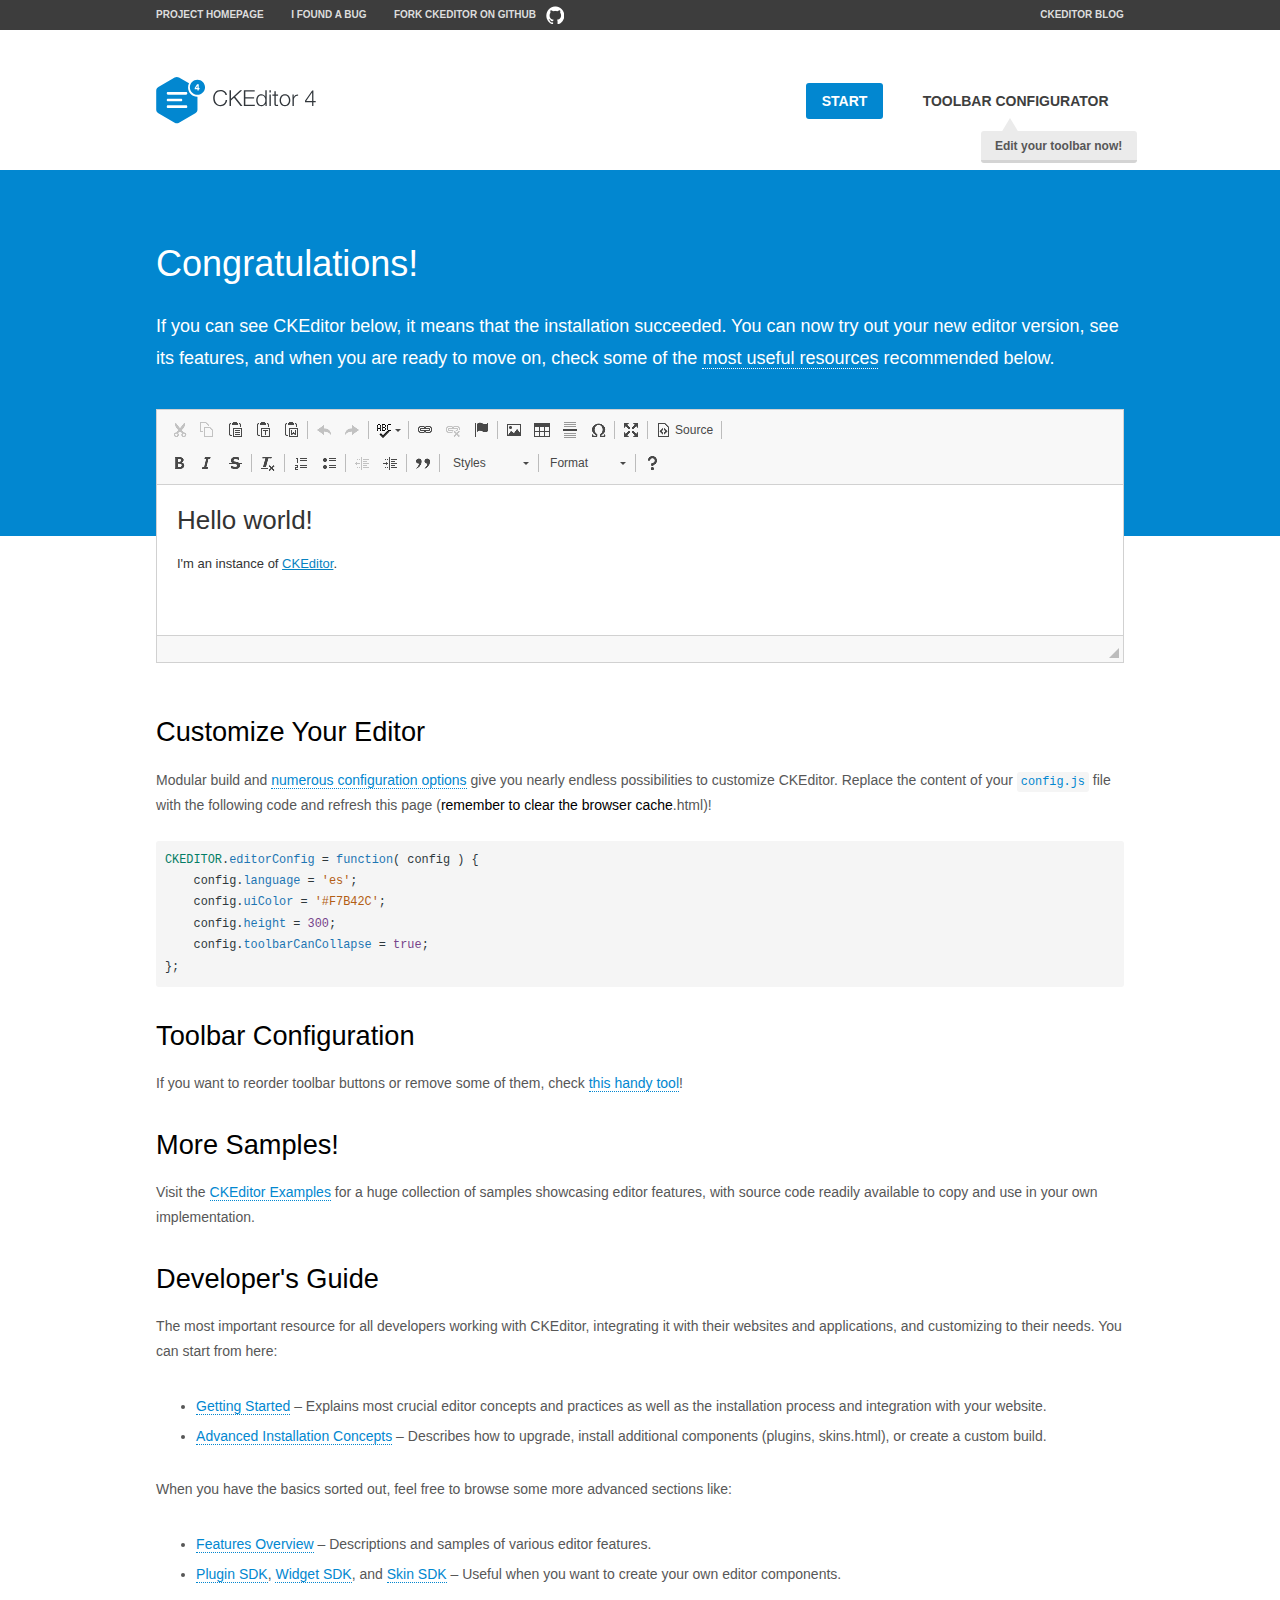
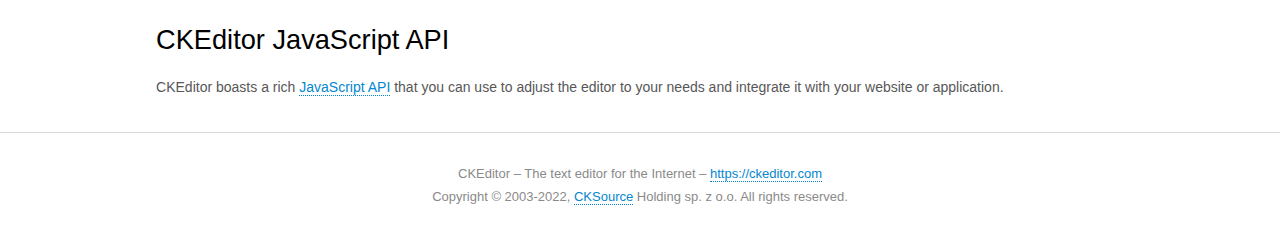
<file: app/static/ckeditor/samples/index.html>
<!DOCTYPE html>
<!--
Copyright (c) 2003-2022, CKSource Holding sp. z o.o. All rights reserved.
For licensing, see LICENSE.md or https://ckeditor.com/legal/ckeditor-oss-license
-->
<html lang="en">
<head>
	<meta charset="utf-8">
	<title>CKEditor Sample</title>
	<script src="../ckeditor.js"></script>
	<script src="js/sample.js"></script>
	<link rel="stylesheet" href="css/samples.css">
	<link rel="stylesheet" href="toolbarconfigurator/lib/codemirror/neo.css">
	<meta name="viewport" content="width=device-width,initial-scale=1">
	<meta name="description" content="Try the latest sample of CKEditor 4 and learn more about customizing your WYSIWYG editor with endless possibilities.">
</head>
<body id="main">

<nav class="navigation-a">
	<div class="grid-container">
		<ul class="navigation-a-left grid-width-70">
			<li><a href="https://ckeditor.com/ckeditor-4/">Project Homepage</a></li>
			<li><a href="https://github.com/ckeditor/ckeditor4/issues">I found a bug</a></li>
			<li><a href="https://github.com/ckeditor/ckeditor4" class="icon-pos-right icon-navigation-a-github">Fork CKEditor on GitHub</a></li>
		</ul>
		<ul class="navigation-a-right grid-width-30">
			<li><a href="https://ckeditor.com/blog/">CKEditor Blog</a></li>
		</ul>
	</div>
</nav>

<header class="header-a">
	<div class="grid-container">
		<h1 class="header-a-logo grid-width-30">
			<a href="index.html"><img src="img/logo.svg" onerror="this.src='img/logo.png'; this.onerror=null;" alt="CKEditor Sample"></a>
		</h1>

		<nav class="navigation-b grid-width-70">
			<ul>
				<li><a href="index.html" class="button-a button-a-background">Start</a></li>
				<li><a href="toolbarconfigurator/index.html" class="button-a">Toolbar configurator <span class="balloon-a balloon-a-nw">Edit your toolbar now!</span></a></li>
			</ul>
		</nav>
	</div>
</header>

<main>
	<div class="adjoined-top">
		<div class="grid-container">
			<div class="content grid-width-100">
				<h1>Congratulations!</h1>
				<p>
					If you can see CKEditor below, it means that the installation succeeded.
					You can now try out your new editor version, see its features, and when you are ready to move on, check some of the <a href="#sample-customize">most useful resources</a> recommended below.
				</p>
			</div>
		</div>
	</div>
	<div class="adjoined-bottom">
		<div class="grid-container">
			<div class="grid-width-100">
				<div id="editor">
					<h1>Hello world!</h1>
					<p>I'm an instance of <a href="https://ckeditor.com">CKEditor</a>.</p>
				</div>
			</div>
		</div>
	</div>

	<div class="grid-container">
		<div class="content grid-width-100">
			<section id="sample-customize">
				<h2>Customize Your Editor</h2>
				<p>Modular build and <a href="https://ckeditor.com/docs/ckeditor4/latest/guide/dev_configuration.html">numerous configuration options</a> give you nearly endless possibilities to customize CKEditor. Replace the content of your <code><a href="../config.js">config.js</a></code> file with the following code and refresh this page (<strong>remember to clear the browser cache</strong>.html)!</p>
		<pre class="cm-s-neo CodeMirror"><code><span style="padding-right: 0.1px;"><span class="cm-variable">CKEDITOR</span>.<span class="cm-property">editorConfig</span> <span class="cm-operator">=</span> <span class="cm-keyword">function</span>( <span class="cm-def">config</span> ) {</span>
<span style="padding-right: 0.1px;"><span class="cm-tab">	</span><span class="cm-variable-2">config</span>.<span class="cm-property">language</span> <span class="cm-operator">=</span> <span class="cm-string">'es'</span>;</span>
<span style="padding-right: 0.1px;"><span class="cm-tab">	</span><span class="cm-variable-2">config</span>.<span class="cm-property">uiColor</span> <span class="cm-operator">=</span> <span class="cm-string">'#F7B42C'</span>;</span>
<span style="padding-right: 0.1px;"><span class="cm-tab">	</span><span class="cm-variable-2">config</span>.<span class="cm-property">height</span> <span class="cm-operator">=</span> <span class="cm-number">300</span>;</span>
<span style="padding-right: 0.1px;"><span class="cm-tab">	</span><span class="cm-variable-2">config</span>.<span class="cm-property">toolbarCanCollapse</span> <span class="cm-operator">=</span> <span class="cm-atom">true</span>;</span>
<span style="padding-right: 0.1px;">};</span></code></pre>
			</section>

			<section>
				<h2>Toolbar Configuration</h2>
				<p>If you want to reorder toolbar buttons or remove some of them, check <a href="toolbarconfigurator/index.html">this handy tool</a>!</p>
			</section>

			<section>
				<h2>More Samples!</h2>
				<p>Visit the <a href="https://ckeditor.com/docs/ckeditor4/latest/examples/index.html">CKEditor Examples</a> for a huge collection of samples showcasing editor features, with source code readily available to copy and use in your own implementation.</p>
			</section>

			<section>
				<h2>Developer's Guide</h2>
				<p>The most important resource for all developers working with CKEditor, integrating it with their websites and applications, and customizing to their needs. You can start from here:</p>
				<ul>
					<li><a href="https://ckeditor.com/docs/ckeditor4/latest/guide/dev_installation.html">Getting Started</a> &ndash; Explains most crucial editor concepts and practices as well as the installation process and integration with your website.</li>
					<li><a href="https://ckeditor.com/docs/ckeditor4/latest/guide/dev_advanced_installation.html">Advanced Installation Concepts</a> &ndash; Describes how to upgrade, install additional components (plugins, skins.html), or create a custom build.</li>
				</ul>
					<p>When you have the basics sorted out, feel free to browse some more advanced sections like:</p>
				<ul>
					<li><a href="https://ckeditor.com/docs/ckeditor4/latest/features/index.html">Features Overview</a> &ndash; Descriptions and samples of various editor features.</li>
					<li><a href="https://ckeditor.com/docs/ckeditor4/latest/guide/plugin_sdk_intro.html">Plugin SDK</a>, <a href="https://ckeditor.com/docs/ckeditor4/latest/guide/widget_sdk_intro.html">Widget SDK</a>, and <a href="https://ckeditor.com/docs/ckeditor4/latest/guide/skin_sdk_intro.html">Skin SDK</a> &ndash; Useful when you want to create your own editor components.</li>
				</ul>
			</section>

			<section>
				<h2>CKEditor JavaScript API</h2>
				<p>CKEditor boasts a rich <a href="https://ckeditor.com/docs/ckeditor4/latest/api/index.html">JavaScript API</a> that you can use to adjust the editor to your needs and integrate it with your website or application.</p>
			</section>
		</div>
	</div>
</main>

<footer class="footer-a grid-container">
	<div class="grid-container">
		<p class="grid-width-100">
			CKEditor &ndash; The text editor for the Internet &ndash; <a class="samples" href="https://ckeditor.com/">https://ckeditor.com</a>
		</p>
		<p class="grid-width-100" id="copy">
			Copyright &copy; 2003-2022, <a class="samples" href="https://cksource.com/">CKSource</a> Holding sp. z o.o. All rights reserved.
		</p>
	</div>
</footer>
<script>
	initSample();
</script>

</body>
</html>
</file>
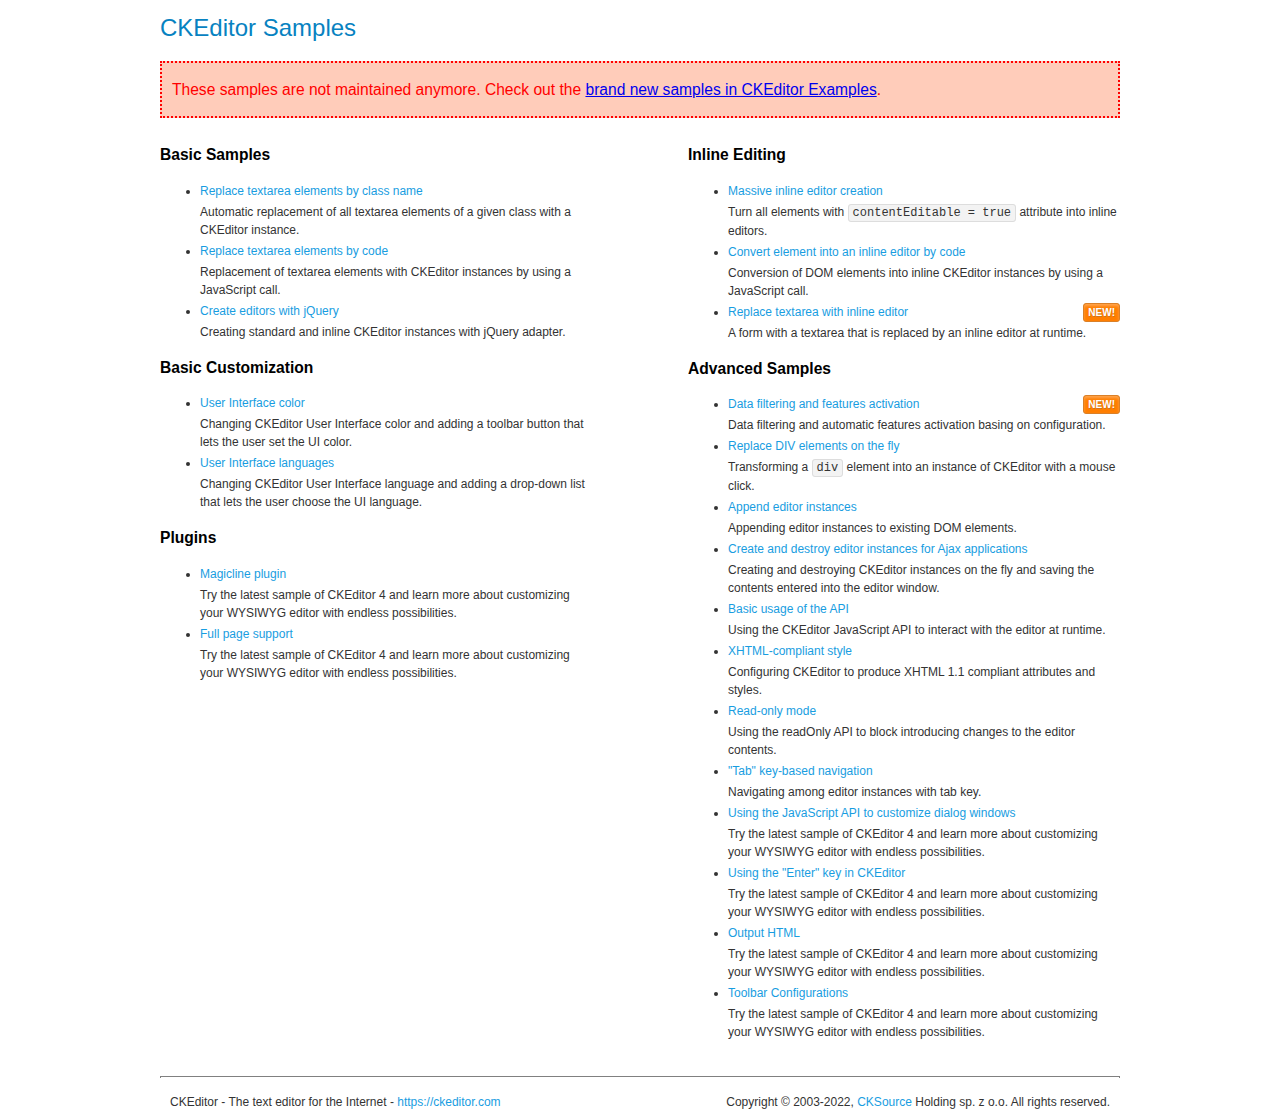
<file: app/static/ckeditor/samples/old/index.html>
<!DOCTYPE html>
<!--
Copyright (c) 2003-2022, CKSource Holding sp. z o.o. All rights reserved.
For licensing, see LICENSE.md or https://ckeditor.com/legal/ckeditor-oss-license
-->
<html lang="en">
<head>
	<meta charset="utf-8">
	<title>CKEditor Samples</title>
	<link rel="stylesheet" href="sample.css">
	<meta name="description" content="Try the latest sample of CKEditor 4 and learn more about customizing your WYSIWYG editor with endless possibilities.">
</head>
<body>
	<h1 class="samples">
		CKEditor Samples
	</h1>
	<div class="warning deprecated">
		These samples are not maintained anymore. Check out the <a href="https://ckeditor.com/docs/ckeditor4/latest/examples/index.html">brand new samples in CKEditor Examples</a>.
	</div>
	<div class="twoColumns">
		<div class="twoColumnsLeft">
			<h2 class="samples">
				Basic Samples
			</h2>
			<dl class="samples">
				<dt><a class="samples" href="replacebyclass.html">Replace textarea elements by class name</a></dt>
				<dd>Automatic replacement of all textarea elements of a given class with a CKEditor instance.</dd>

				<dt><a class="samples" href="replacebycode.html">Replace textarea elements by code</a></dt>
				<dd>Replacement of textarea elements with CKEditor instances by using a JavaScript call.</dd>

				<dt><a class="samples" href="jquery.html">Create editors with jQuery</a></dt>
				<dd>Creating standard and inline CKEditor instances with jQuery adapter.</dd>
			</dl>

			<h2 class="samples">
				Basic Customization
			</h2>
			<dl class="samples">
				<dt><a class="samples" href="uicolor.html">User Interface color</a></dt>
				<dd>Changing CKEditor User Interface color and adding a toolbar button that lets the user set the UI color.</dd>

				<dt><a class="samples" href="uilanguages.html">User Interface languages</a></dt>
				<dd>Changing CKEditor User Interface language and adding a drop-down list that lets the user choose the UI language.</dd>
			</dl>


			<h2 class="samples">Plugins</h2>
<dl class="samples">
<dt><a class="samples" href="magicline/magicline.html">Magicline plugin</a></dt>
<dd>Try the latest sample of CKEditor 4 and learn more about customizing your WYSIWYG editor with endless possibilities.</dd>

<dt><a class="samples" href="wysiwygarea/fullpage.html">Full page support</a></dt>
<dd>Try the latest sample of CKEditor 4 and learn more about customizing your WYSIWYG editor with endless possibilities.</dd>
</dl>
		</div>
		<div class="twoColumnsRight">
			<h2 class="samples">
				Inline Editing
			</h2>
			<dl class="samples">
				<dt><a class="samples" href="inlineall.html">Massive inline editor creation</a></dt>
				<dd>Turn all elements with <code>contentEditable = true</code> attribute into inline editors.</dd>

				<dt><a class="samples" href="inlinebycode.html">Convert element into an inline editor by code</a></dt>
				<dd>Conversion of DOM elements into inline CKEditor instances by using a JavaScript call.</dd>

				<dt><a class="samples" href="inlinetextarea.html">Replace textarea with inline editor</a> <span class="new">New!</span></dt>
				<dd>A form with a textarea that is replaced by an inline editor at runtime.</dd>

				
			</dl>

			<h2 class="samples">
				Advanced Samples
			</h2>
			<dl class="samples">
				<dt><a class="samples" href="datafiltering.html">Data filtering and features activation</a> <span class="new">New!</span></dt>
				<dd>Data filtering and automatic features activation basing on configuration.</dd>

				<dt><a class="samples" href="divreplace.html">Replace DIV elements on the fly</a></dt>
				<dd>Transforming a <code>div</code> element into an instance of CKEditor with a mouse click.</dd>

				<dt><a class="samples" href="appendto.html">Append editor instances</a></dt>
				<dd>Appending editor instances to existing DOM elements.</dd>

				<dt><a class="samples" href="ajax.html">Create and destroy editor instances for Ajax applications</a></dt>
				<dd>Creating and destroying CKEditor instances on the fly and saving the contents entered into the editor window.</dd>

				<dt><a class="samples" href="api.html">Basic usage of the API</a></dt>
				<dd>Using the CKEditor JavaScript API to interact with the editor at runtime.</dd>

				<dt><a class="samples" href="xhtmlstyle.html">XHTML-compliant style</a></dt>
				<dd>Configuring CKEditor to produce XHTML 1.1 compliant attributes and styles.</dd>

				<dt><a class="samples" href="readonly.html">Read-only mode</a></dt>
				<dd>Using the readOnly API to block introducing changes to the editor contents.</dd>

				<dt><a class="samples" href="tabindex.html">"Tab" key-based navigation</a></dt>
				<dd>Navigating among editor instances with tab key.</dd>


				
<dt><a class="samples" href="dialog/dialog.html">Using the JavaScript API to customize dialog windows</a></dt>
<dd>Try the latest sample of CKEditor 4 and learn more about customizing your WYSIWYG editor with endless possibilities.</dd>

<dt><a class="samples" href="enterkey/enterkey.html">Using the &quot;Enter&quot; key in CKEditor</a></dt>
<dd>Try the latest sample of CKEditor 4 and learn more about customizing your WYSIWYG editor with endless possibilities.</dd>

<dt><a class="samples" href="htmlwriter/outputhtml.html">Output HTML</a></dt>
<dd>Try the latest sample of CKEditor 4 and learn more about customizing your WYSIWYG editor with endless possibilities.</dd>

<dt><a class="samples" href="toolbar/toolbar.html">Toolbar Configurations</a></dt>
<dd>Try the latest sample of CKEditor 4 and learn more about customizing your WYSIWYG editor with endless possibilities.</dd>

			</dl>
		</div>
	</div>
	<div id="footer">
		<hr>
		<p>
			CKEditor - The text editor for the Internet - <a class="samples" href="https://ckeditor.com/">https://ckeditor.com</a>
		</p>
		<p id="copy">
			Copyright &copy; 2003-2022, <a class="samples" href="https://cksource.com/">CKSource</a> Holding sp. z o.o. All rights reserved.
		</p>
	</div>
</body>
</html>
</file>
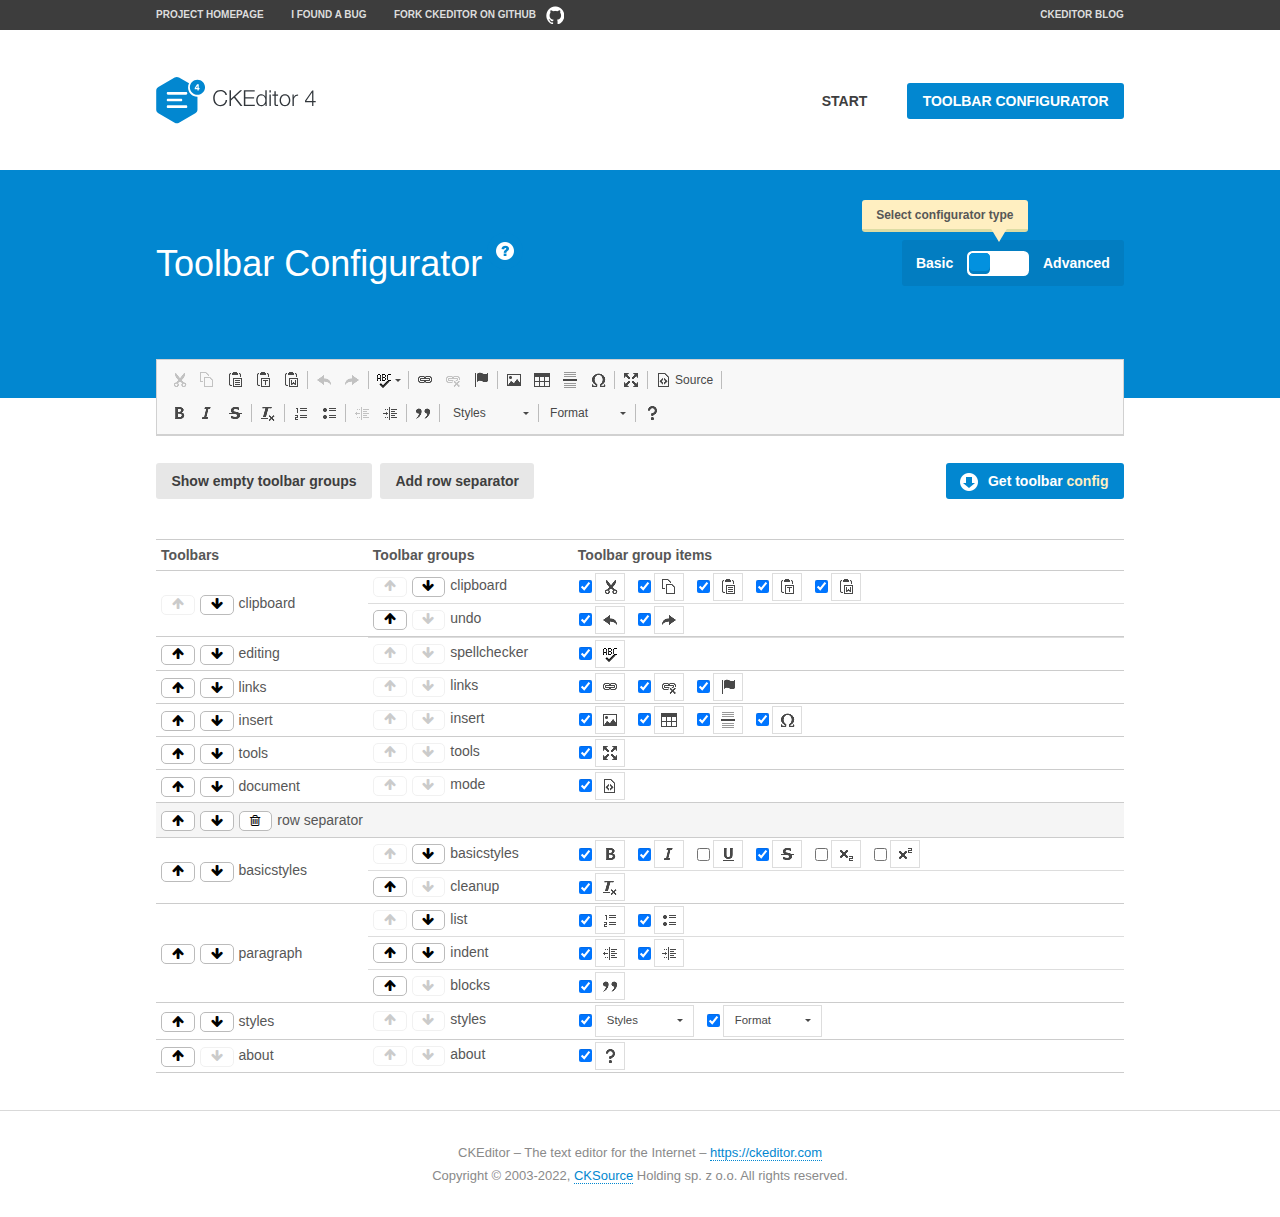
<file: app/static/ckeditor/samples/toolbarconfigurator/index.html>
<!DOCTYPE html>
<!--
Copyright (c) 2003-2022, CKSource Holding sp. z o.o. All rights reserved.
For licensing, see LICENSE.md or https://ckeditor.com/legal/ckeditor-oss-license
-->
<!--[if IE 8]><html class="ie8"><![endif]-->
<!--[if gt IE 8]><html><![endif]-->
<!--[if !IE]><!--><html lang="en"><!--<![endif]-->
<head>
	<meta charset="utf-8">
	<title>Toolbar Configurator</title>
	<script src="../../ckeditor.js"></script>
	<script>
		if ( CKEDITOR.env.ie && CKEDITOR.env.version < 9 )
			CKEDITOR.tools.enableHtml5Elements( document );
	</script>
	<link rel="stylesheet" href="lib/codemirror/codemirror.css">
	<link rel="stylesheet" href="lib/codemirror/show-hint.css">
	<link rel="stylesheet" href="lib/codemirror/neo.css">
	<link rel="stylesheet" href="css/fontello.css">
	<link rel="stylesheet" href="../css/samples.css">
	<meta name="description" content="Try the latest sample of CKEditor 4 and learn more about customizing your WYSIWYG editor with endless possibilities.">
</head>
<body id="toolbar">

<nav class="navigation-a">
	<div class="grid-container">
		<ul class="navigation-a-left grid-width-70">
			<li><a href="https://ckeditor.com/ckeditor-4/">Project Homepage</a></li>
			<li><a href="https://github.com/ckeditor/ckeditor4/issues">I found a bug</a></li>
			<li><a href="https://github.com/ckeditor/ckeditor4" class="icon-pos-right icon-navigation-a-github">Fork CKEditor on GitHub</a></li>
		</ul>
		<ul class="navigation-a-right grid-width-30">
			<li><a href="https://ckeditor.com/blog/">CKEditor Blog</a></li>
		</ul>
	</div>
</nav>

<header class="header-a">
	<div class="grid-container">
		<h1 class="header-a-logo grid-width-30">
			<a href="../index.html"><img src="../img/logo.svg" onerror="this.src='../img/logo.png'; this.onerror=null;" alt="CKEditor Logo"></a>
		</h1>
		<nav class="navigation-b grid-width-70">
			<ul>
				<li><a href="../index.html"  class="button-a">Start</a></li>
				<li><a href="index.html"  class="button-a button-a-background">Toolbar configurator</a></li>
			</ul>
		</nav>
	</div>
</header>

<main>
	<div class="adjoined-top">
		<div class="grid-container">
			<div class="content grid-width-100">
				<div class="grid-container-nested">
					<h1 class="grid-width-60">
						Toolbar Configurator
						<a href="#help-content" type="button" title="Configurator help" id="help" class="button-a button-a-background button-a-no-text icon-pos-left icon-question-mark">Help</a>
					</h1>

					<div class="grid-width-40 grid-switch-magic">
						<div class="switch">
							<span class="balloon-a balloon-a-se">Select configurator type</span>
							<input type="radio" name="radio" data-num="1" id="radio-basic" />
							<input type="radio" name="radio" data-num="2" id="radio-advanced" />
							<label data-for="1" for="radio-basic">Basic</label>
							<span class="switch-inner">
								<span class="handler"></span>
							</span>
							<label data-for="2" for="radio-advanced">Advanced</label>
						</div>
					</div>
				</div>
			</div>
		</div>
	</div>
	<div class="adjoined-bottom">
		<div class="grid-container">
			<div class="grid-width-100">
				<div class="editors-container">
					<div id="editor-basic"></div>
					<div id="editor-advanced"></div>
				</div>
			</div>
		</div>
	</div>

	<div class="grid-container configurator">
		<div class="content grid-width-100">
			<div class="configurator">
				<div>
					<div id="toolbarModifierWrapper"></div>
				</div>
			</div>
		</div>
	</div>

	<div id="help-content">
		<div class="grid-container">
			<div class="grid-width-100">
				<h2>What Am I Doing Here?</h2>

				<div class="grid-container grid-container-nested">
					<div class="basic">
						<div class="grid-width-50">
							<p>Arrange <a href="https://ckeditor.com/docs/ckeditor4/latest/api/CKEDITOR_config.html#cfg-toolbarGroups">toolbar groups</a>, toggle <a href="https://ckeditor.com/docs/ckeditor4/latest/api/CKEDITOR_config.html#cfg-removeButtons">button visibility</a> according to your needs and get your toolbar configuration.</p>
							<p>You can replace the content of the <a href="../../config.js"><code>config.js</code></a> file with the generated configuration. If you already set some configuration options you will need to merge both configurations.</p>
						</div>
						<div class="grid-width-50">
							<p>Read more about different ways of <a href="https://ckeditor.com/docs/ckeditor4/latest/guide/dev_configuration.html">setting configuration</a> and do not forget about <strong>clearing browser cache</strong>.</p>
							<p>Arranging toolbar groups is the recommended way of configuring the toolbar, but if you need more freedom you can use the <a href="#advanced">advanced configurator</a>.</p>
						</div>
					</div>
					<div class="advanced" style="display: none;">
						<div class="grid-width-50">
							<p>With this code editor you can edit your <a href="https://ckeditor.com/docs/ckeditor4/latest/api/CKEDITOR_config.html#cfg-toolbar">toolbar configuration</a> live.</p>
							<p>You can replace the content of the <a href="../../config.js"><code>config.js</code></a> file with the generated configuration. If you already set some configuration options you will need to merge both configurations.</p>
						</div>
						<div class="grid-width-50">
							<p>Read more about different ways of <a href="https://ckeditor.com/docs/ckeditor4/latest/guide/dev_configuration.html">setting configuration</a> and do not forget about <strong>clearing browser cache</strong>.</p>
						</div>
					</div>
				</div>

				<p class="grid-container grid-container-nested">
					<button type="button" class="help-content-close grid-width-100 button-a button-a-background">Got it. Let's play!</button>
				</p>
			</div>
		</div>
	</div>
</main>

<footer class="footer-a grid-container">
	<p class="grid-width-100">
		CKEditor &ndash; The text editor for the Internet &ndash; <a class="samples" href="https://ckeditor.com/">https://ckeditor.com</a>
	</p>
	<p class="grid-width-100" id="copy">
		Copyright &copy; 2003-2022, <a class="samples" href="https://cksource.com/">CKSource</a> Holding sp. z o.o. All rights reserved.
	</p>
</footer>

<script src="lib/codemirror/codemirror.js"></script>
<script src="lib/codemirror/javascript.js"></script>
<script src="lib/codemirror/show-hint.js"></script>

<script src="js/fulltoolbareditor.js"></script>
<script src="js/abstracttoolbarmodifier.js"></script>
<script src="js/toolbarmodifier.js"></script>
<script src="js/toolbartextmodifier.js"></script>
<script src="../js/sf.js"></script>

<script>
	( function() {
		'use strict';

		var mode = ( window.location.hash.substr( 1 ) === 'advanced' ) ? 'advanced' : 'basic',
			configuratorSection = CKEDITOR.document.findOne( 'main > .grid-container.configurator' ),
			basicInstruction = CKEDITOR.document.findOne( '#help-content .basic' ),
			advancedInstruction = CKEDITOR.document.findOne( '#help-content .advanced' ),

			// Configurator mode switcher.
			modeSwitchBasic = CKEDITOR.document.getById( 'radio-basic' ),
			modeSwitchAdvanced = CKEDITOR.document.getById( 'radio-advanced' );

		// Initial setup
		function updateSwitcher() {
			if ( mode === 'advanced' ) {
				modeSwitchAdvanced.$.checked = true;
			} else {
				modeSwitchBasic.$.checked = true;
			}
		}

		updateSwitcher();

		CKEDITOR.document.getWindow().on( 'hashchange', function( e ) {
			var hash = window.location.hash.substr( 1 );
			if ( !( hash === 'advanced' || hash === 'basic' ) ) {
				return;
			}
			mode = hash;
			onToolbarsDone( mode );
		} );

		CKEDITOR.document.getWindow().on( 'resize', function() {
			updateToolbar( ( mode === 'basic' ? toolbarModifier : toolbarTextModifier )[ 'editorInstance' ] );
		} );

		function onRefresh( modifier ) {
			modifier = modifier || this;

			if ( mode === 'basic' && modifier instanceof ToolbarConfigurator.ToolbarTextModifier ) {
				return;
			}

			// CodeMirror container becomes visible, so we need to refresh and to avoid rendering problems.
			if ( mode === 'advanced' && modifier instanceof ToolbarConfigurator.ToolbarTextModifier ) {
				modifier.codeContainer.refresh();
			}

			updateToolbar( modifier.editorInstance );
		}

		function updateToolbar( editor ) {
			var editorContainer = editor.container;

			// Not always editor is loaded.
			if ( !editorContainer ) {
				return;
			}

			var displayStyle = editorContainer.getStyle( 'display' );

			editorContainer.setStyle( 'display', 'block' );

			var newHeight = editorContainer.getSize( 'height' );

			var newMarginTop = parseInt( editorContainer.getComputedStyle( 'margin-top' ), 10 );
			newMarginTop = ( isNaN( newMarginTop ) ? 0 : Number( newMarginTop ) );

			var newMarginBottom = parseInt( editorContainer.getComputedStyle( 'margin-bottom' ), 10 );
			newMarginBottom = ( isNaN( newMarginBottom ) ? 0 : Number( newMarginBottom ) );

			var result = newHeight + newMarginTop + newMarginBottom;

			editorContainer.setStyle( 'display', displayStyle );

			editor.container.getAscendant( 'div' ).setStyle( 'height', result + 'px' );
		}

		var toolbarModifier = new ToolbarConfigurator.ToolbarModifier( 'editor-basic' );

		var done = 0;
		toolbarModifier.init( onToolbarInit );
		toolbarModifier.onRefresh = onRefresh;

		CKEDITOR.document.getById( 'toolbarModifierWrapper' ).append( toolbarModifier.mainContainer );

		var toolbarTextModifier = new ToolbarConfigurator.ToolbarTextModifier( 'editor-advanced' );
		toolbarTextModifier.init( onToolbarInit );
		toolbarTextModifier.onRefresh = onRefresh;

		function onToolbarInit() {
			if ( ++done === 2 ) {
				onToolbarsDone();

				positionSticky.watch( CKEDITOR.document.findOne( '.toolbar' ), function() {
					return mode === 'advanced';
				} );
			}
		}

		function onToolbarsDone() {
			if ( mode === 'basic' ) {
				toggleModeBasic( false );
			} else {
				toggleModeAdvanced( false );
			}

			updateSwitcher();

			setTimeout( function() {
				CKEDITOR.document.findOne( '.editors-container' ).addClass( 'active' );
				CKEDITOR.document.findOne( '#toolbarModifierWrapper' ).addClass( 'active' );
			}, 200 );
		}

		CKEDITOR.document.getById( 'toolbarModifierWrapper' ).append( toolbarTextModifier.mainContainer );

		function toogleModeSwitch( onElement, offElement, onModifier, offModifier ) {
			onElement.addClass( 'fancy-button-active' );
			offElement.removeClass( 'fancy-button-active' );

			onModifier.showUI();
			offModifier.hideUI();
		}

		function toggleModeBasic( callOnRefresh ) {
			callOnRefresh = ( callOnRefresh !== false );
			mode = 'basic';
			window.location.hash = '#basic';
			toogleModeSwitch( modeSwitchBasic, modeSwitchAdvanced, toolbarModifier, toolbarTextModifier );

			configuratorSection.removeClass( 'freed-width' );
			basicInstruction.show();
			advancedInstruction.hide();

			callOnRefresh && onRefresh( toolbarModifier );
		}

		function toggleModeAdvanced( callOnRefresh ) {
			callOnRefresh = ( callOnRefresh !== false );
			mode = 'advanced';
			window.location.hash = '#advanced';
			toogleModeSwitch( modeSwitchAdvanced, modeSwitchBasic, toolbarTextModifier, toolbarModifier );

			configuratorSection.addClass( 'freed-width' );
			advancedInstruction.show();
			basicInstruction.hide();

			callOnRefresh && onRefresh( toolbarTextModifier );
		}

		modeSwitchBasic.on( 'click', toggleModeBasic );
		modeSwitchAdvanced.on( 'click', toggleModeAdvanced );

		//
		// Position:sticky for the toolbar.
		//

		// Will make elements behave like they were styled with position:sticky.
		var positionSticky = {
			// Store object: {
			// 		element: CKEDITOR.dom.element, // Element which will float.
			// 		placeholder: CKEDITOR.dom.element, // Placeholder which is place to prevent page bounce.
			// 		isFixed: boolean // Whether element float now.
			// }
			watched: [],

			active: [],

			staticContainer: null,

			init: function() {
				var element = CKEDITOR.dom.element.createFromHtml(
					'<div class="staticContainer">' +
						'<div class="grid-container" >' +
							'<div class="grid-width-100">' +
								'<div class="inner"></div>' +
							'</div>' +
						'</div>' +
					'</div>' );

				this.staticContainer = element.findOne( '.inner' );

				CKEDITOR.document.getBody().append( element );
			},

			watch: function( element, preventFunc ) {
				this.watched.push( {
					element: element,
					placeholder: new CKEDITOR.dom.element( 'div' ),
					isFixed: false,
					preventFunc: preventFunc
				} );
			},

			checkAll: function() {
				for ( var i = 0; i < this.watched.length; i++ ) {
					this.check( this.watched[ i ] );
				}
			},

			check: function( element ) {
				var isFixed = element.isFixed;
				var shouldBeFixed = this.shouldBeFixed( element );

				// Nothing to be done.
				if ( isFixed === shouldBeFixed ) {
					return;
				}

				var placeholder = element.placeholder;

				if ( isFixed ) {
					// Unfixing.

					element.element.insertBefore( placeholder );
					placeholder.remove();

					element.element.removeStyle( 'margin' );

					this.active.splice( CKEDITOR.tools.indexOf( this.active, element ), 1 );

				} else {
					// Fixing.
					placeholder.setStyle( 'width', element.element.getSize( 'width' ) + 'px' );
					placeholder.setStyle( 'height', element.element.getSize( 'height' ) + 'px' );
					placeholder.setStyle( 'margin-bottom', element.element.getComputedStyle( 'margin-bottom' ) );
					placeholder.setStyle( 'display', element.element.getComputedStyle( 'display' ) );
					placeholder.insertAfter( element.element );

					this.staticContainer.append( element.element );

					this.active.push( element );
				}

				element.isFixed = !element.isFixed;
			},

			shouldBeFixed: function( element ) {
				if ( element.preventFunc && element.preventFunc() ) {
					return false;
				}

				// If element is already fixed we are checking it's placeholder.
				var related = ( element.isFixed ? element.placeholder : element.element ),
					clientRect = related.$.getBoundingClientRect(),
					staticHeight = this.staticContainer.getSize('height' ),
					elemHeight = element.element.getSize( 'height' );

				if ( element.isFixed ) {
					return ( clientRect.top + elemHeight < staticHeight );
				} else {
					return ( clientRect.top < staticHeight );
				}
			}
		};

		positionSticky.init();

		CKEDITOR.document.getWindow().on( 'scroll',
			CKEDITOR.tools.eventsBuffer( 100, positionSticky.checkAll, positionSticky ).input
		);

		// Make the toolbar sticky.
		positionSticky.watch( CKEDITOR.document.findOne( '.editors-container' ) );

		// Help button and help-content.
		( function() {
			var helpButton = CKEDITOR.document.getById( 'help' ),
				helpContent = CKEDITOR.document.getById( 'help-content' );

			// Don't show help button on IE8 because it's unsupported by Pico Modal.
			if ( CKEDITOR.env.ie && CKEDITOR.env.version == 8 ) {
				helpButton.hide();
			} else {
				// Display help modal when the button is clicked.
				helpButton.on( 'click', function( evt ) {
					SF.modal( {
						// Clone modal content from DOM.
						content: helpContent.getHtml(),

						afterCreate: function( modal ) {
							// Enable modal content button to close the modal.
							new CKEDITOR.dom.element( modal.modalElem() ).findOne( '.help-content-close' ).once( 'click', modal.close );
						}
					} ).show();
				} );
			}
		} )();
	} )();
</script>
</body>
</html>
</file>
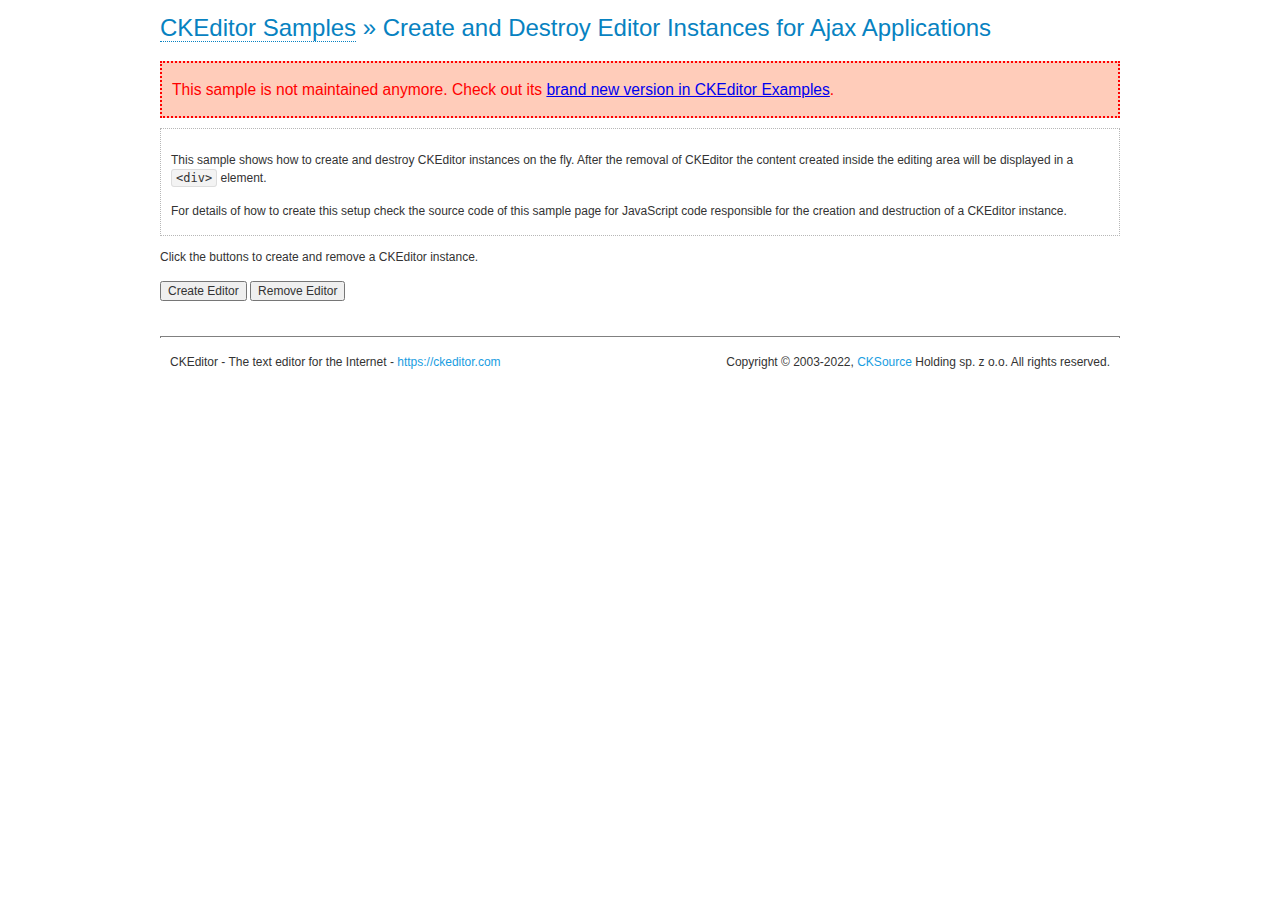
<file: app/static/ckeditor/samples/old/ajax.html>
<!DOCTYPE html>
<!--
Copyright (c) 2003-2022, CKSource Holding sp. z o.o. All rights reserved.
For licensing, see LICENSE.md or https://ckeditor.com/legal/ckeditor-oss-license
-->
<html lang="en">
<head>
	<meta charset="utf-8">
	<title>Ajax &mdash; CKEditor Sample</title>
	<script src="../../ckeditor.js"></script>
	<link rel="stylesheet" href="sample.css">
	<meta name="description" content="Try the latest sample of CKEditor 4 and learn more about customizing your WYSIWYG editor with endless possibilities.">
	<script>

		var editor, html = '';

		function createEditor() {
			if ( editor )
				return;

			// Create a new editor inside the <div id="editor">, setting its value to html
			var config = {};
			editor = CKEDITOR.appendTo( 'editor', config, html );
		}

		function removeEditor() {
			if ( !editor )
				return;

			// Retrieve the editor contents. In an Ajax application, this data would be
			// sent to the server or used in any other way.
			document.getElementById( 'editorcontents' ).innerHTML = html = editor.getData();
			document.getElementById( 'contents' ).style.display = '';

			// Destroy the editor.
			editor.destroy();
			editor = null;
		}

	</script>
</head>
<body>
	<h1 class="samples">
		<a href="index.html">CKEditor Samples</a> &raquo; Create and Destroy Editor Instances for Ajax Applications
	</h1>
	<div class="warning deprecated">
		This sample is not maintained anymore. Check out its <a href="https://ckeditor.com/docs/ckeditor4/latest/examples/saveajax.html">brand new version in CKEditor Examples</a>.
	</div>
	<div class="description">
		<p>
			This sample shows how to create and destroy CKEditor instances on the fly. After the removal of CKEditor the content created inside the editing
			area will be displayed in a <code>&lt;div&gt;</code> element.
		</p>
		<p>
			For details of how to create this setup check the source code of this sample page
			for JavaScript code responsible for the creation and destruction of a CKEditor instance.
		</p>
	</div>
	<p>Click the buttons to create and remove a CKEditor instance.</p>
	<p>
		<input onclick="createEditor();" type="button" value="Create Editor">
		<input onclick="removeEditor();" type="button" value="Remove Editor">
	</p>
	<!-- This div will hold the editor. -->
	<div id="editor">
	</div>
	<div id="contents" style="display: none">
		<p>
			Edited Contents:
		</p>
		<!-- This div will be used to display the editor contents. -->
		<div id="editorcontents">
		</div>
	</div>
	<div id="footer">
		<hr>
		<p>
			CKEditor - The text editor for the Internet - <a class="samples" href="https://ckeditor.com/">https://ckeditor.com</a>
		</p>
		<p id="copy">
			Copyright &copy; 2003-2022, <a class="samples" href="https://cksource.com/">CKSource</a> Holding sp. z o.o. All rights reserved.
		</p>
	</div>
</body>
</html>
</file>
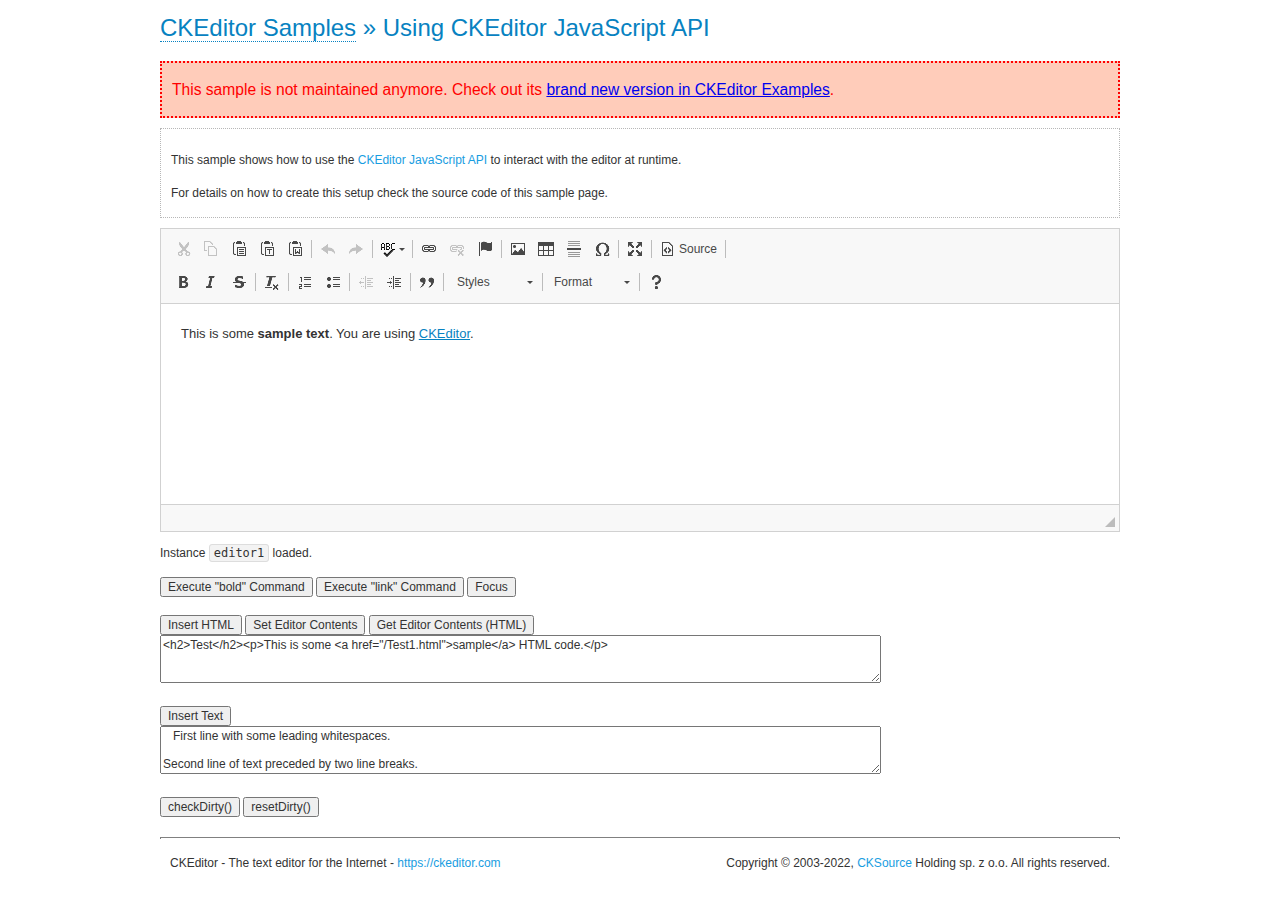
<file: app/static/ckeditor/samples/old/api.html>
<!DOCTYPE html>
<!--
Copyright (c) 2003-2022, CKSource Holding sp. z o.o. All rights reserved.
For licensing, see LICENSE.md or https://ckeditor.com/legal/ckeditor-oss-license
-->
<html lang="en">
<head>
	<meta charset="utf-8">
	<title>API Usage &mdash; CKEditor Sample</title>
	<script src="../../ckeditor.js"></script>
	<link href="sample.css" rel="stylesheet">
	<meta name="description" content="Try the latest sample of CKEditor 4 and learn more about customizing your WYSIWYG editor with endless possibilities.">
	<script>

// The instanceReady event is fired, when an instance of CKEditor has finished
// its initialization.
CKEDITOR.on( 'instanceReady', function( ev ) {
	// Show the editor name and description in the browser status bar.
	document.getElementById( 'eMessage' ).innerHTML = 'Instance <code>' + ev.editor.name + '<\/code> loaded.';

	// Show this sample buttons.
	document.getElementById( 'eButtons' ).style.display = 'block';
});

function InsertHTML() {
	// Get the editor instance that we want to interact with.
	var editor = CKEDITOR.instances.editor1;
	var value = document.getElementById( 'htmlArea' ).value;

	// Check the active editing mode.
	if ( editor.mode == 'wysiwyg' )
	{
		// Insert HTML code.
		// https://ckeditor.com/docs/ckeditor4/latest/api/CKEDITOR_editor.html#method-insertHtml
		editor.insertHtml( value );
	}
	else
		alert( 'You must be in WYSIWYG mode!' );
}

function InsertText() {
	// Get the editor instance that we want to interact with.
	var editor = CKEDITOR.instances.editor1;
	var value = document.getElementById( 'txtArea' ).value;

	// Check the active editing mode.
	if ( editor.mode == 'wysiwyg' )
	{
		// Insert as plain text.
		// https://ckeditor.com/docs/ckeditor4/latest/api/CKEDITOR_editor.html#method-insertText
		editor.insertText( value );
	}
	else
		alert( 'You must be in WYSIWYG mode!' );
}

function SetContents() {
	// Get the editor instance that we want to interact with.
	var editor = CKEDITOR.instances.editor1;
	var value = document.getElementById( 'htmlArea' ).value;

	// Set editor contents (replace current contents).
	// https://ckeditor.com/docs/ckeditor4/latest/api/CKEDITOR_editor.html#method-setData
	editor.setData( value );
}

function GetContents() {
	// Get the editor instance that you want to interact with.
	var editor = CKEDITOR.instances.editor1;

	// Get editor contents
	// https://ckeditor.com/docs/ckeditor4/latest/api/CKEDITOR_editor.html#method-getData
	alert( editor.getData() );
}

function ExecuteCommand( commandName ) {
	// Get the editor instance that we want to interact with.
	var editor = CKEDITOR.instances.editor1;

	// Check the active editing mode.
	if ( editor.mode == 'wysiwyg' )
	{
		// Execute the command.
		// https://ckeditor.com/docs/ckeditor4/latest/api/CKEDITOR_editor.html#method-execCommand
		editor.execCommand( commandName );
	}
	else
		alert( 'You must be in WYSIWYG mode!' );
}

function CheckDirty() {
	// Get the editor instance that we want to interact with.
	var editor = CKEDITOR.instances.editor1;
	// Checks whether the current editor contents present changes when compared
	// to the contents loaded into the editor at startup
	// https://ckeditor.com/docs/ckeditor4/latest/api/CKEDITOR_editor.html#method-checkDirty
	alert( editor.checkDirty() );
}

function ResetDirty() {
	// Get the editor instance that we want to interact with.
	var editor = CKEDITOR.instances.editor1;
	// Resets the "dirty state" of the editor (see CheckDirty())
	// https://ckeditor.com/docs/ckeditor4/latest/api/CKEDITOR_editor.html#method-resetDirty
	editor.resetDirty();
	alert( 'The "IsDirty" status has been reset' );
}

function Focus() {
	CKEDITOR.instances.editor1.focus();
}

function onFocus() {
	document.getElementById( 'eMessage' ).innerHTML = '<b>' + this.name + ' is focused </b>';
}

function onBlur() {
	document.getElementById( 'eMessage' ).innerHTML = this.name + ' lost focus';
}

	</script>

</head>
<body>
	<h1 class="samples">
		<a href="index.html">CKEditor Samples</a> &raquo; Using CKEditor JavaScript API
	</h1>
	<div class="warning deprecated">
		This sample is not maintained anymore. Check out its <a href="https://ckeditor.com/docs/ckeditor4/latest/examples/api.html">brand new version in CKEditor Examples</a>.
	</div>
	<div class="description">
	<p>
		This sample shows how to use the
		<a class="samples" href="https://ckeditor.com/docs/ckeditor4/latest/api/CKEDITOR_editor.html">CKEditor JavaScript API</a>
		to interact with the editor at runtime.
	</p>
	<p>
		For details on how to create this setup check the source code of this sample page.
	</p>
	</div>

	<!-- This <div> holds alert messages to be display in the sample page. -->
	<div id="alerts">
		<noscript>
			<p>
				<strong>CKEditor requires JavaScript to run</strong>. In a browser with no JavaScript
				support, like yours, you should still see the contents (HTML data) and you should
				be able to edit it normally, without a rich editor interface.
			</p>
		</noscript>
	</div>
	<form action="../../../samples/sample_posteddata.php" method="post">
		<textarea cols="100" id="editor1" name="editor1" rows="10">&lt;p&gt;This is some &lt;strong&gt;sample text&lt;/strong&gt;. You are using &lt;a href="https://ckeditor.com/"&gt;CKEditor&lt;/a&gt;.&lt;/p&gt;</textarea>

		<script>
			// Replace the <textarea id="editor1"> with an CKEditor instance.
			CKEDITOR.replace( 'editor1', {
				on: {
					focus: onFocus,
					blur: onBlur,

					// Check for availability of corresponding plugins.
					pluginsLoaded: function( evt ) {
						var doc = CKEDITOR.document, ed = evt.editor;
						if ( !ed.getCommand( 'bold' ) )
							doc.getById( 'exec-bold' ).hide();
						if ( !ed.getCommand( 'link' ) )
							doc.getById( 'exec-link' ).hide();
					}
				}
			});
		</script>

		<p id="eMessage">
		</p>

		<div id="eButtons" style="display: none">
			<input id="exec-bold" onclick="ExecuteCommand('bold');" type="button" value="Execute &quot;bold&quot; Command">
			<input id="exec-link" onclick="ExecuteCommand('link');" type="button" value="Execute &quot;link&quot; Command">
			<input onclick="Focus();" type="button" value="Focus">
			<br><br>
			<input onclick="InsertHTML();" type="button" value="Insert HTML">
			<input onclick="SetContents();" type="button" value="Set Editor Contents">
			<input onclick="GetContents();" type="button" value="Get Editor Contents (HTML)">
			<br>
			<textarea cols="100" id="htmlArea" rows="3">&lt;h2&gt;Test&lt;/h2&gt;&lt;p&gt;This is some &lt;a href="/Test1.html"&gt;sample&lt;/a&gt; HTML code.&lt;/p&gt;</textarea>
			<br>
			<br>
			<input onclick="InsertText();" type="button" value="Insert Text">
			<br>
			<textarea cols="100" id="txtArea" rows="3">   First line with some leading whitespaces.

Second line of text preceded by two line breaks.</textarea>
			<br>
			<br>
			<input onclick="CheckDirty();" type="button" value="checkDirty()">
			<input onclick="ResetDirty();" type="button" value="resetDirty()">
		</div>
	</form>
	<div id="footer">
		<hr>
		<p>
			CKEditor - The text editor for the Internet - <a class="samples" href="https://ckeditor.com/">https://ckeditor.com</a>
		</p>
		<p id="copy">
			Copyright &copy; 2003-2022, <a class="samples" href="https://cksource.com/">CKSource</a> Holding sp. z o.o. All rights reserved.
		</p>
	</div>
</body>
</html>
</file>
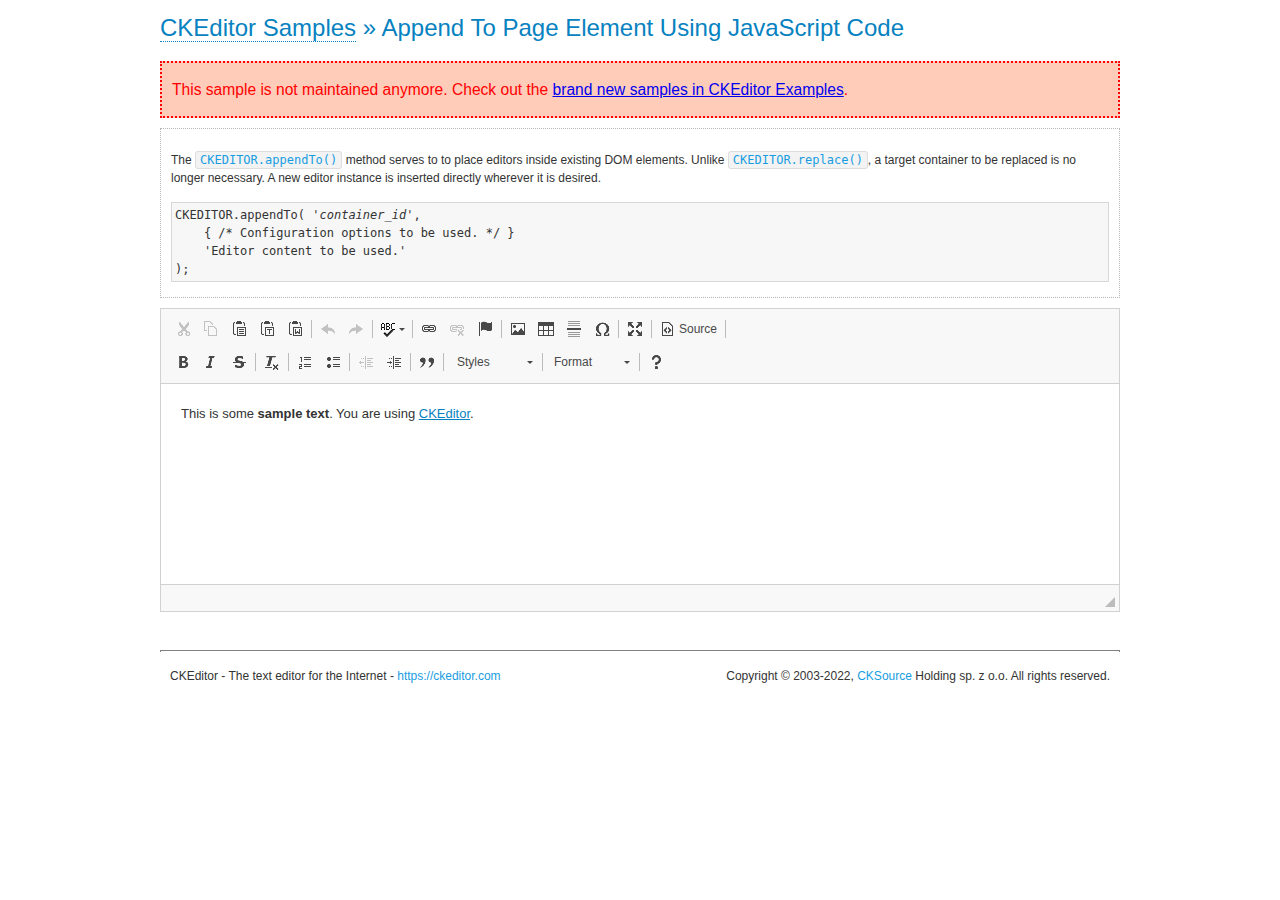
<file: app/static/ckeditor/samples/old/appendto.html>
<!DOCTYPE html>
<!--
Copyright (c) 2003-2022, CKSource Holding sp. z o.o. All rights reserved.
For licensing, see LICENSE.md or https://ckeditor.com/legal/ckeditor-oss-license
-->
<html lang="en">
<head>
	<meta charset="utf-8">
	<title>Append To Page Element Using JavaScript Code &mdash; CKEditor Sample</title>
	<script src="../../ckeditor.js"></script>
	<link rel="stylesheet" href="sample.css">
	<meta name="description" content="Try the latest sample of CKEditor 4 and learn more about customizing your WYSIWYG editor with endless possibilities.">
</head>
<body>
	<h1 class="samples">
		<a href="index.html">CKEditor Samples</a> &raquo; Append To Page Element Using JavaScript Code
	</h1>
	<div class="warning deprecated">
		This sample is not maintained anymore. Check out the <a href="https://ckeditor.com/docs/ckeditor4/latest/examples/index.html">brand new samples in CKEditor Examples</a>.
	</div>
	<div id="section1">
		<div class="description">
			<p>
				The <code><a class="samples" href="https://ckeditor.com/docs/ckeditor4/latest/api/CKEDITOR.html#method-appendTo">CKEDITOR.appendTo()</a></code> method serves to to place editors inside existing DOM elements. Unlike <code><a class="samples" href="https://ckeditor.com/docs/ckeditor4/latest/api/CKEDITOR.html#method-replace">CKEDITOR.replace()</a></code>,
				a target container to be replaced is no longer necessary. A new editor
				instance is inserted directly wherever it is desired.
			</p>
<pre class="samples">CKEDITOR.appendTo( '<em>container_id</em>',
	{ /* Configuration options to be used. */ }
	'Editor content to be used.'
);</pre>
		</div>
		<script>

			// This call can be placed at any point after the
			// DOM element to append CKEditor to or inside the <head><script>
			// in a window.onload event handler.

			// Append a CKEditor instance using the default configuration and the
			// provided content to the <div> element of ID "section1".
			CKEDITOR.appendTo( 'section1',
				null,
				'<p>This is some <strong>sample text</strong>. You are using <a href="https://ckeditor.com/">CKEditor</a>.</p>'
			);

		</script>
	</div>
	<br>
	<div id="footer">
		<hr>
		<p>
			CKEditor - The text editor for the Internet - <a class="samples" href="https://ckeditor.com/">https://ckeditor.com</a>
		</p>
		<p id="copy">
			Copyright &copy; 2003-2022, <a class="samples" href="https://cksource.com/">CKSource</a> Holding sp. z o.o. All rights reserved.
		</p>
	</div>
</body>
</html>
</file>
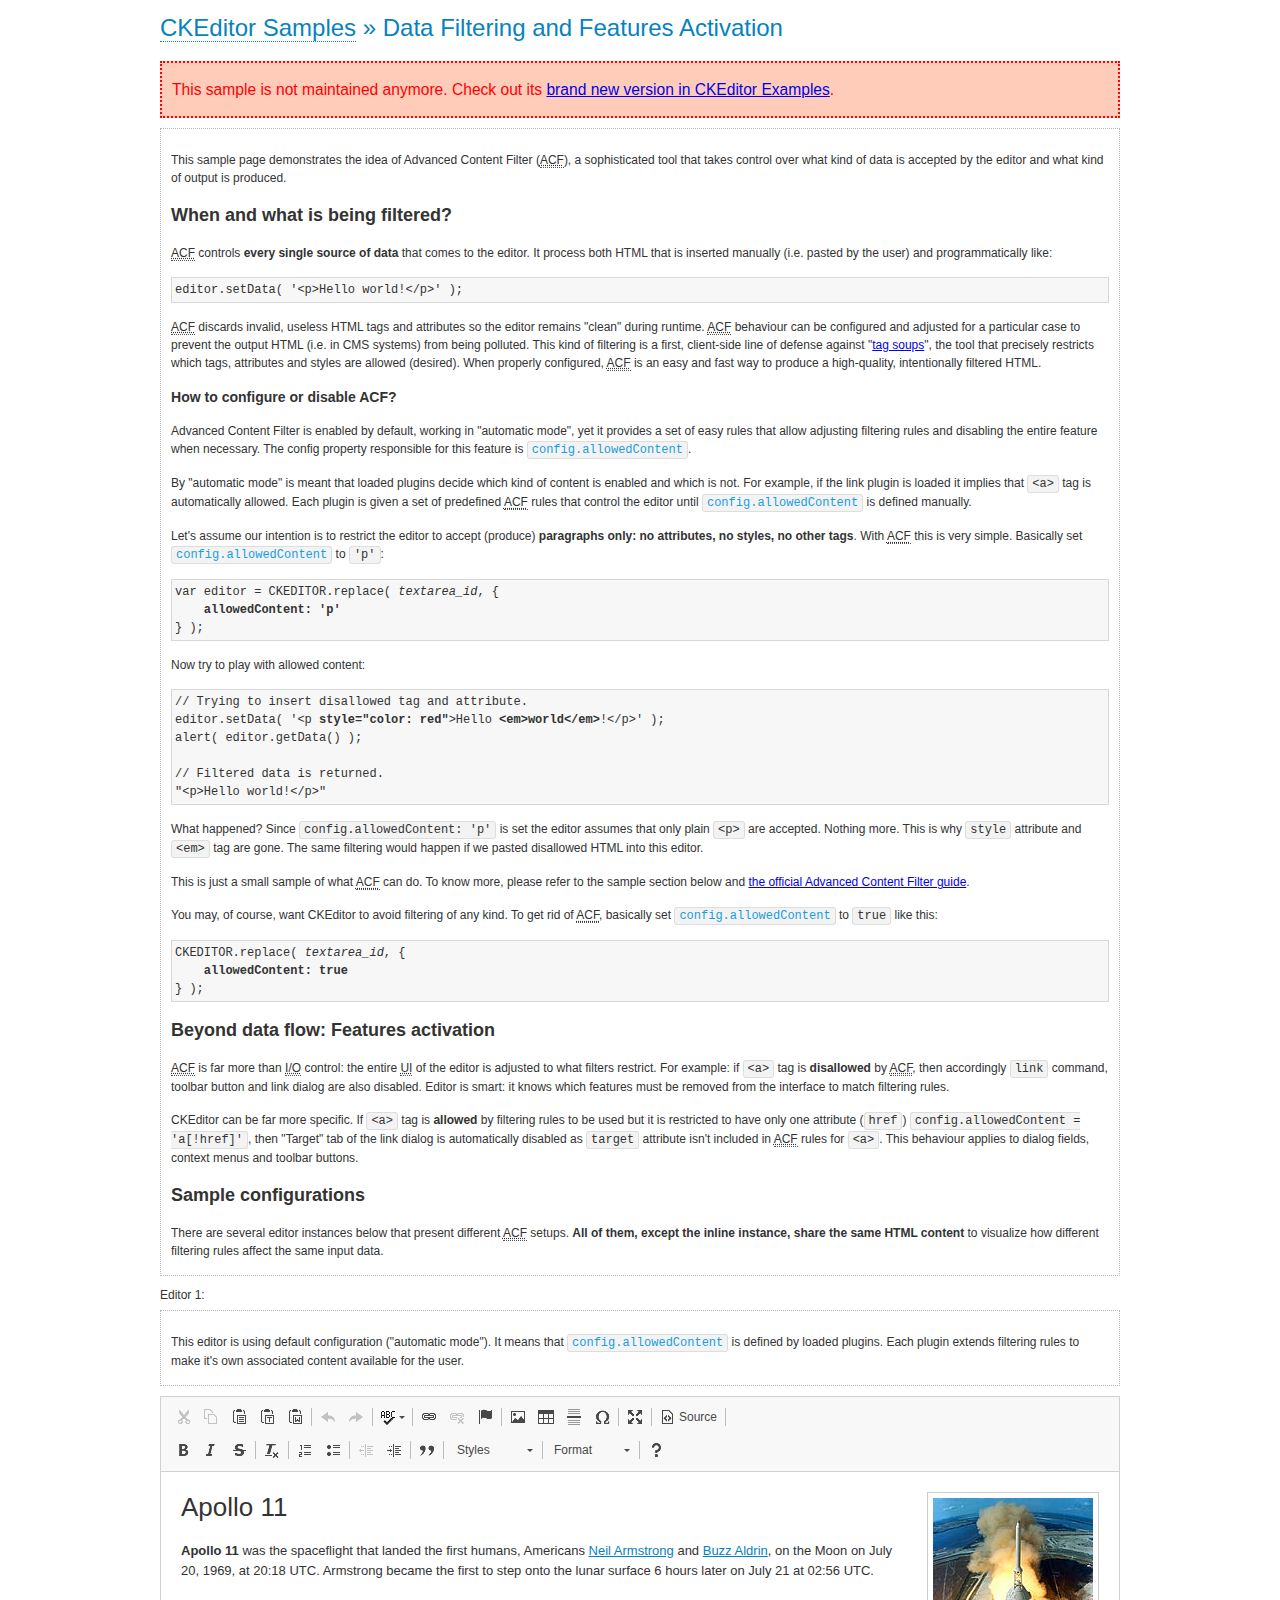
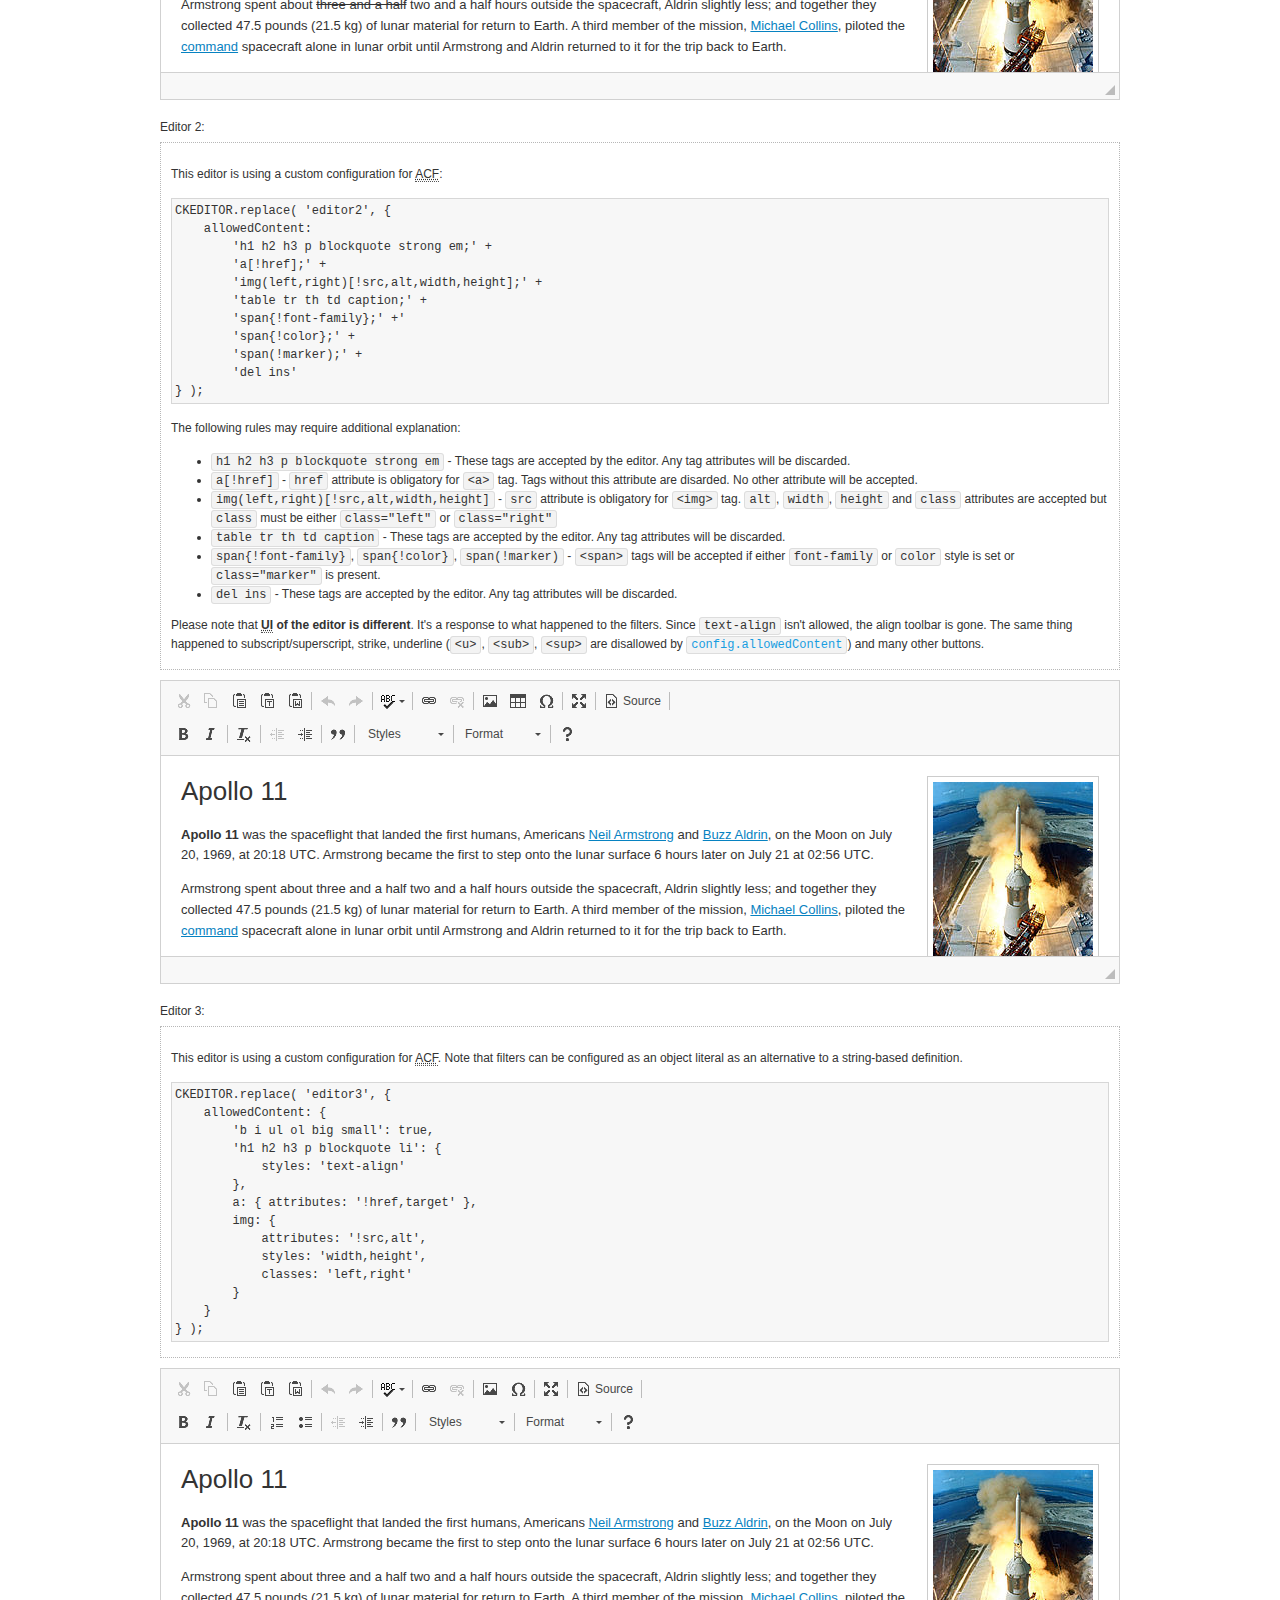
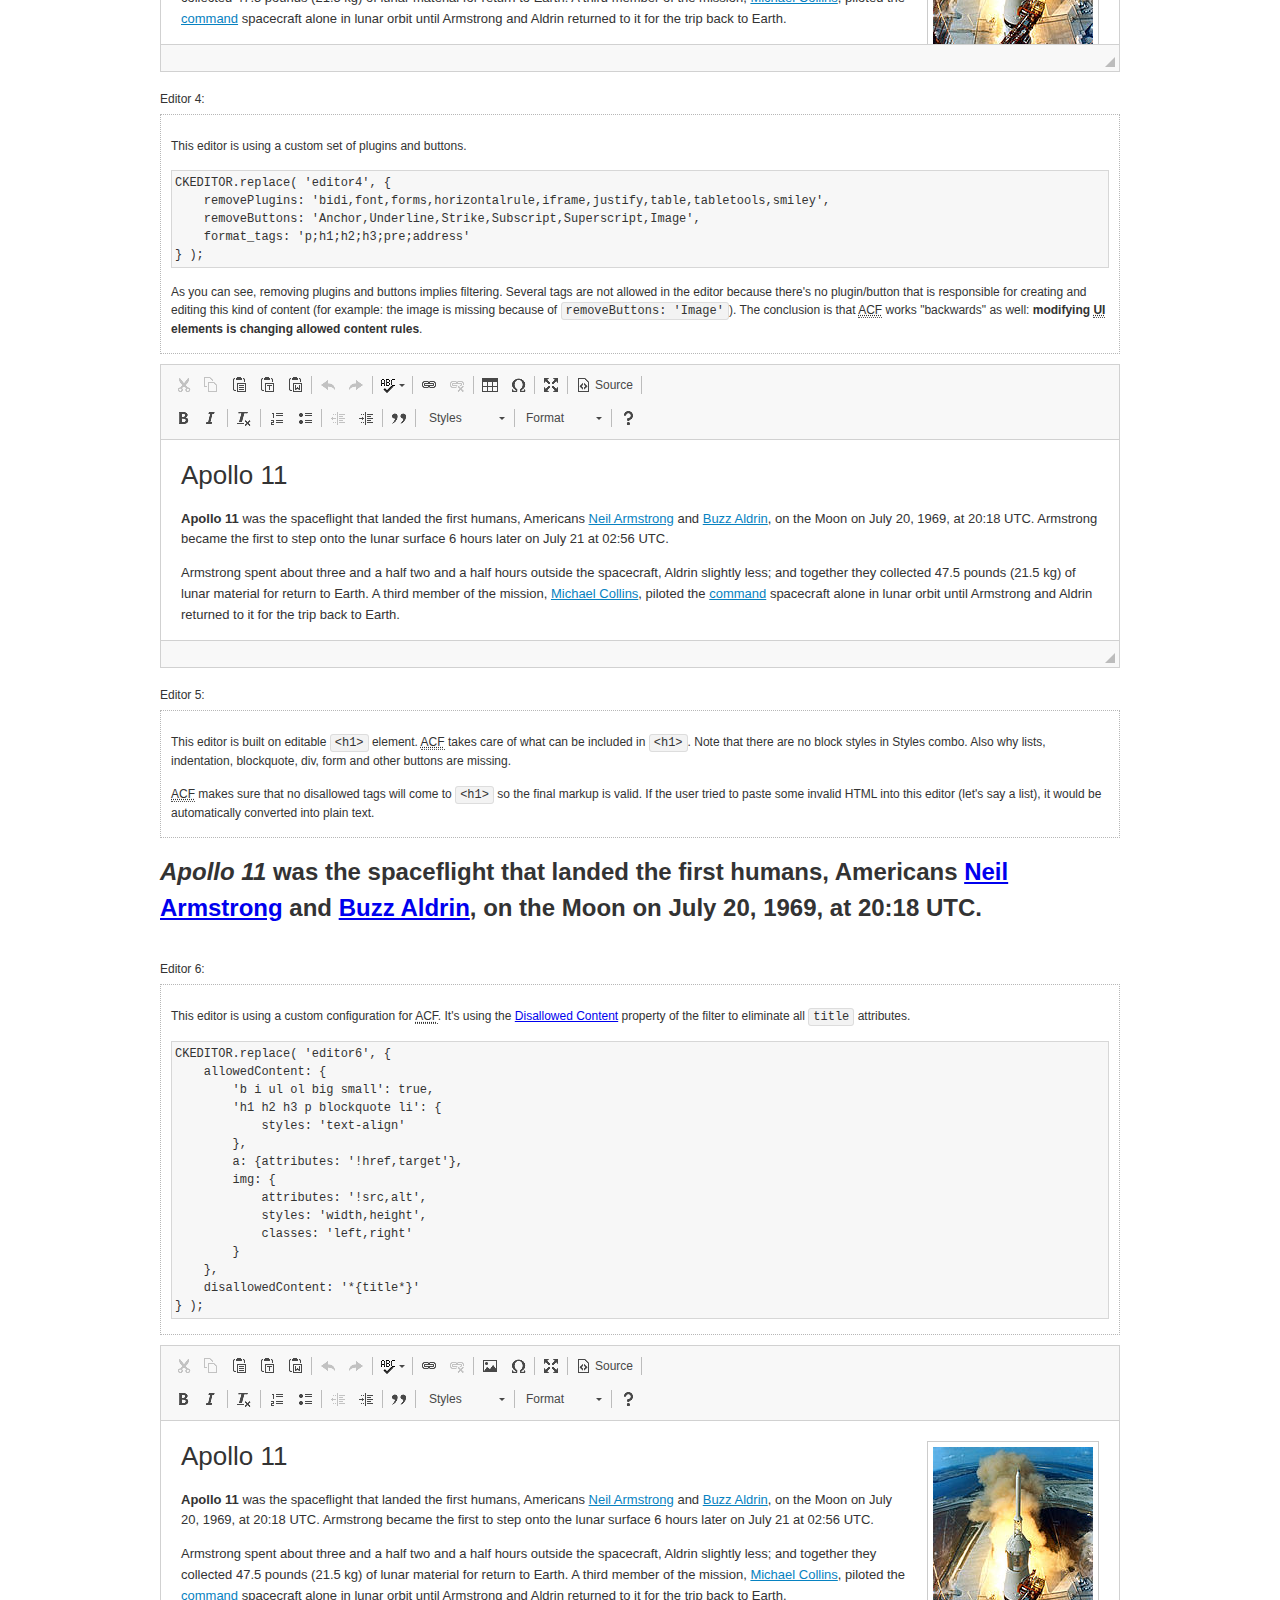
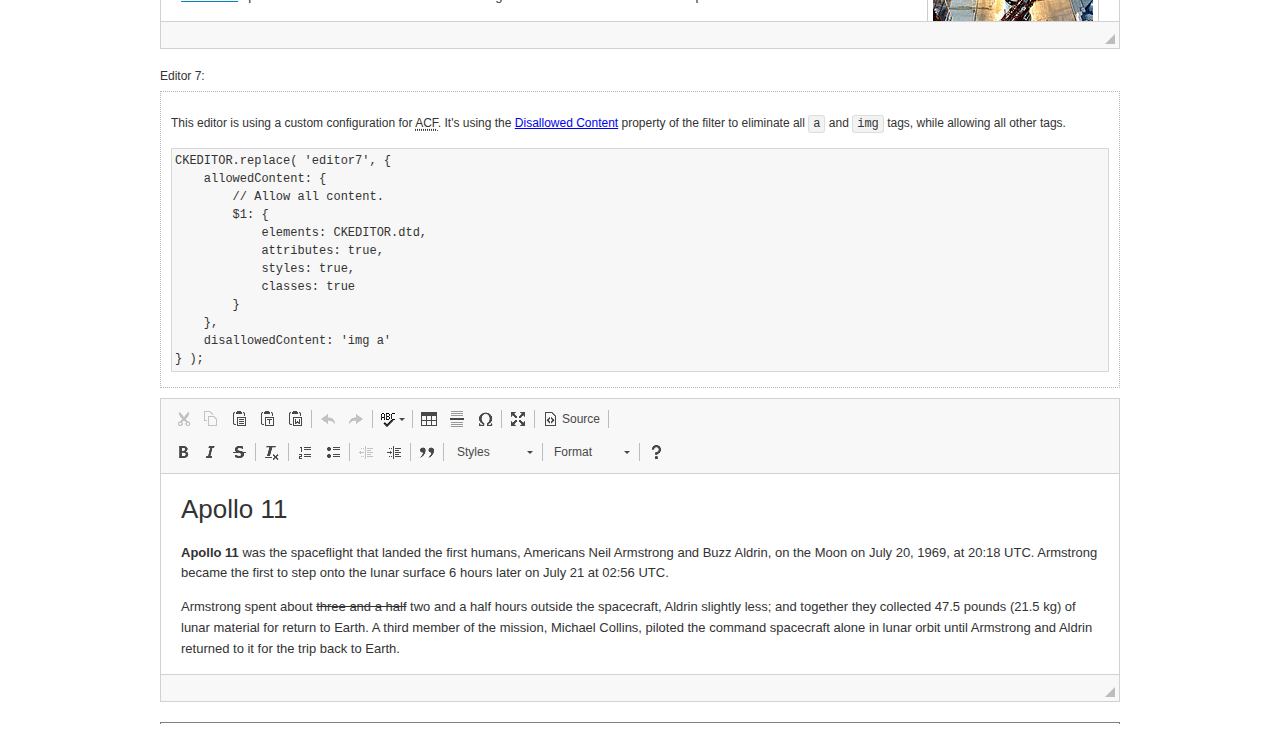
<file: app/static/ckeditor/samples/old/datafiltering.html>
<!DOCTYPE html>
<!--
Copyright (c) 2003-2022, CKSource Holding sp. z o.o. All rights reserved.
For licensing, see LICENSE.md or https://ckeditor.com/legal/ckeditor-oss-license
-->
<html lang="en">
<head>
	<meta charset="utf-8">
	<title>Data Filtering &mdash; CKEditor Sample</title>
	<script src="../../ckeditor.js"></script>
	<link rel="stylesheet" href="sample.css">
	<meta name="description" content="Try the latest sample of CKEditor 4 and learn more about customizing your WYSIWYG editor with endless possibilities.">
	<script>
		// Remove advanced tabs for all editors.
		CKEDITOR.config.removeDialogTabs = 'image:advanced;link:advanced;creatediv:advanced;editdiv:advanced';
	</script>
</head>
<body>
	<h1 class="samples">
		<a href="index.html">CKEditor Samples</a> &raquo; Data Filtering and Features Activation
	</h1>
	<div class="warning deprecated">
		This sample is not maintained anymore. Check out its <a href="https://ckeditor.com/docs/ckeditor4/latest/examples/acf.html">brand new version in CKEditor Examples</a>.
	</div>
	<div class="description">
		<p>
			This sample page demonstrates the idea of Advanced Content Filter
			(<abbr title="Advanced Content Filter">ACF</abbr>), a sophisticated
			tool that takes control over what kind of data is accepted by the editor and what
			kind of output is produced.
		</p>
		<h2>When and what is being filtered?</h2>
		<p>
			<abbr title="Advanced Content Filter">ACF</abbr> controls
			<strong>every single source of data</strong> that comes to the editor.
			It process both HTML that is inserted manually (i.e. pasted by the user)
			and programmatically like:
		</p>
<pre class="samples">
editor.setData( '&lt;p&gt;Hello world!&lt;/p&gt;' );
</pre>
		<p>
			<abbr title="Advanced Content Filter">ACF</abbr> discards invalid,
			useless HTML tags and attributes so the editor remains "clean" during
			runtime. <abbr title="Advanced Content Filter">ACF</abbr> behaviour
			can be configured and adjusted for a particular case to prevent the
			output HTML (i.e. in CMS systems) from being polluted.

			This kind of filtering is a first, client-side line of defense
			against "<a href="http://en.wikipedia.org/wiki/Tag_soup">tag soups</a>",
			the tool that precisely restricts which tags, attributes and styles
			are allowed (desired). When properly configured, <abbr title="Advanced Content Filter">ACF</abbr>
			is an easy and fast way to produce a high-quality, intentionally filtered HTML.
		</p>

		<h3>How to configure or disable ACF?</h3>
		<p>
			Advanced Content Filter is enabled by default, working in "automatic mode", yet
			it provides a set of easy rules that allow adjusting filtering rules
			and disabling the entire feature when necessary. The config property
			responsible for this feature is <code><a class="samples"
			href="https://ckeditor.com/docs/ckeditor4/latest/api/CKEDITOR_config.html#cfg-allowedContent">config.allowedContent</a></code>.
		</p>
		<p>
			By "automatic mode" is meant that loaded plugins decide which kind
			of content is enabled and which is not. For example, if the link
			plugin is loaded it implies that <code>&lt;a&gt;</code> tag is
			automatically allowed. Each plugin is given a set
			of predefined <abbr title="Advanced Content Filter">ACF</abbr> rules
			that control the editor until <code><a class="samples"
			href="https://ckeditor.com/docs/ckeditor4/latest/api/CKEDITOR_config.html#cfg-allowedContent">
			config.allowedContent</a></code>
			is defined manually.
		</p>
		<p>
			Let's assume our intention is to restrict the editor to accept (produce) <strong>paragraphs
			only: no attributes, no styles, no other tags</strong>.
			With <abbr title="Advanced Content Filter">ACF</abbr>
			this is very simple. Basically set <code><a class="samples"
			href="https://ckeditor.com/docs/ckeditor4/latest/api/CKEDITOR_config.html#cfg-allowedContent">
			config.allowedContent</a></code> to <code>'p'</code>:
		</p>
<pre class="samples">
var editor = CKEDITOR.replace( <em>textarea_id</em>, {
	<strong>allowedContent: 'p'</strong>
} );
</pre>
		<p>
			Now try to play with allowed content:
		</p>
<pre class="samples">
// Trying to insert disallowed tag and attribute.
editor.setData( '&lt;p <strong>style="color: red"</strong>&gt;Hello <strong>&lt;em&gt;world&lt;/em&gt;</strong>!&lt;/p&gt;' );
alert( editor.getData() );

// Filtered data is returned.
"&lt;p&gt;Hello world!&lt;/p&gt;"
</pre>
		<p>
			What happened? Since <code>config.allowedContent: 'p'</code> is set the editor assumes
			that only plain <code>&lt;p&gt;</code> are accepted. Nothing more. This is why
			<code>style</code> attribute and <code>&lt;em&gt;</code> tag are gone. The same
			filtering would happen if we pasted disallowed HTML into this editor.
		</p>
		<p>
			This is just a small sample of what <abbr title="Advanced Content Filter">ACF</abbr>
			can do. To know more, please refer to the sample section below and
			<a href="https://ckeditor.com/docs/ckeditor4/latest/guide/dev_advanced_content_filter.html">the official Advanced Content Filter guide</a>.
		</p>
		<p>
			You may, of course, want CKEditor to avoid filtering of any kind.
			To get rid of <abbr title="Advanced Content Filter">ACF</abbr>,
			basically set <code><a class="samples"
			href="https://ckeditor.com/docs/ckeditor4/latest/api/CKEDITOR_config.html#cfg-allowedContent">
			config.allowedContent</a></code> to <code>true</code> like this:
		</p>
<pre class="samples">
CKEDITOR.replace( <em>textarea_id</em>, {
	<strong>allowedContent: true</strong>
} );
</pre>

		<h2>Beyond data flow: Features activation</h2>
		<p>
			<abbr title="Advanced Content Filter">ACF</abbr> is far more than
			<abbr title="Input/Output">I/O</abbr> control: the entire
			<abbr title="User Interface">UI</abbr> of the editor is adjusted to what
			filters restrict. For example: if <code>&lt;a&gt;</code> tag is
			<strong>disallowed</strong>
			by <abbr title="Advanced Content Filter">ACF</abbr>,
			then accordingly <code>link</code> command, toolbar button and link dialog
			are also disabled. Editor is smart: it knows which features must be
			removed from the interface to match filtering rules.
		</p>
		<p>
			CKEditor can be far more specific. If <code>&lt;a&gt;</code> tag is
			<strong>allowed</strong> by filtering rules to be used but it is restricted
			to have only one attribute (<code>href</code>)
			<code>config.allowedContent = 'a[!href]'</code>, then
			"Target" tab of the link dialog is automatically disabled as <code>target</code>
			attribute isn't included in <abbr title="Advanced Content Filter">ACF</abbr> rules
			for <code>&lt;a&gt;</code>. This behaviour applies to dialog fields, context
			menus and toolbar buttons.
		</p>

		<h2>Sample configurations</h2>
		<p>
			There are several editor instances below that present different
			<abbr title="Advanced Content Filter">ACF</abbr> setups. <strong>All of them,
			except the inline instance, share the same HTML content</strong> to visualize
			how different filtering rules affect the same input data.
		</p>
	</div>

	<div>
		<label for="editor1">
			Editor 1:
		</label>
		<div class="description">
			<p>
				This editor is using default configuration ("automatic mode"). It means that
				<code><a class="samples"
				href="https://ckeditor.com/docs/ckeditor4/latest/api/CKEDITOR_config.html#cfg-allowedContent">
				config.allowedContent</a></code> is defined by loaded plugins.
				Each plugin extends filtering rules to make it's own associated content
				available for the user.
			</p>
		</div>
		<textarea cols="80" id="editor1" name="editor1" rows="10">
			&lt;h1&gt;&lt;img alt=&quot;Saturn V carrying Apollo 11&quot; class=&quot;right&quot; src=&quot;assets/sample.jpg&quot;/&gt; Apollo 11&lt;/h1&gt; &lt;p&gt;&lt;b&gt;Apollo 11&lt;/b&gt; was the spaceflight that landed the first humans, Americans &lt;a href=&quot;http://en.wikipedia.org/wiki/Neil_Armstrong&quot; title=&quot;Neil Armstrong&quot;&gt;Neil Armstrong&lt;/a&gt; and &lt;a href=&quot;http://en.wikipedia.org/wiki/Buzz_Aldrin&quot; title=&quot;Buzz Aldrin&quot;&gt;Buzz Aldrin&lt;/a&gt;, on the Moon on July 20, 1969, at 20:18 UTC. Armstrong became the first to step onto the lunar surface 6 hours later on July 21 at 02:56 UTC.&lt;/p&gt; &lt;p&gt;Armstrong spent about &lt;s&gt;three and a half&lt;/s&gt; two and a half hours outside the spacecraft, Aldrin slightly less; and together they collected 47.5 pounds (21.5&amp;nbsp;kg) of lunar material for return to Earth. A third member of the mission, &lt;a href=&quot;http://en.wikipedia.org/wiki/Michael_Collins_(astronaut)&quot; title=&quot;Michael Collins (astronaut)&quot;&gt;Michael Collins&lt;/a&gt;, piloted the &lt;a href=&quot;http://en.wikipedia.org/wiki/Apollo_Command/Service_Module&quot; title=&quot;Apollo Command/Service Module&quot;&gt;command&lt;/a&gt; spacecraft alone in lunar orbit until Armstrong and Aldrin returned to it for the trip back to Earth.&lt;/p&gt; &lt;h2&gt;Broadcasting and &lt;em&gt;quotes&lt;/em&gt; &lt;a id=&quot;quotes&quot; name=&quot;quotes&quot;&gt;&lt;/a&gt;&lt;/h2&gt; &lt;p&gt;Broadcast on live TV to a world-wide audience, Armstrong stepped onto the lunar surface and described the event as:&lt;/p&gt; &lt;blockquote&gt;&lt;p&gt;One small step for [a] man, one giant leap for mankind.&lt;/p&gt;&lt;/blockquote&gt; &lt;p&gt;Apollo 11 effectively ended the &lt;a href=&quot;http://en.wikipedia.org/wiki/Space_Race&quot; title=&quot;Space Race&quot;&gt;Space Race&lt;/a&gt; and fulfilled a national goal proposed in 1961 by the late U.S. President &lt;a href=&quot;http://en.wikipedia.org/wiki/John_F._Kennedy&quot; title=&quot;John F. Kennedy&quot;&gt;John F. Kennedy&lt;/a&gt; in a speech before the United States Congress:&lt;/p&gt; &lt;blockquote&gt;&lt;p&gt;[...] before this decade is out, of landing a man on the Moon and returning him safely to the Earth.&lt;/p&gt;&lt;/blockquote&gt; &lt;h2&gt;Technical details &lt;a id=&quot;tech-details&quot; name=&quot;tech-details&quot;&gt;&lt;/a&gt;&lt;/h2&gt; &lt;table align=&quot;right&quot; border=&quot;1&quot; bordercolor=&quot;#ccc&quot; cellpadding=&quot;5&quot; cellspacing=&quot;0&quot; style=&quot;border-collapse:collapse;margin:10px 0 10px 15px;&quot;&gt; &lt;caption&gt;&lt;strong&gt;Mission crew&lt;/strong&gt;&lt;/caption&gt; &lt;thead&gt; &lt;tr&gt; &lt;th scope=&quot;col&quot;&gt;Position&lt;/th&gt; &lt;th scope=&quot;col&quot;&gt;Astronaut&lt;/th&gt; &lt;/tr&gt; &lt;/thead&gt; &lt;tbody&gt; &lt;tr&gt; &lt;td&gt;Commander&lt;/td&gt; &lt;td&gt;Neil A. Armstrong&lt;/td&gt; &lt;/tr&gt; &lt;tr&gt; &lt;td&gt;Command Module Pilot&lt;/td&gt; &lt;td&gt;Michael Collins&lt;/td&gt; &lt;/tr&gt; &lt;tr&gt; &lt;td&gt;Lunar Module Pilot&lt;/td&gt; &lt;td&gt;Edwin &amp;quot;Buzz&amp;quot; E. Aldrin, Jr.&lt;/td&gt; &lt;/tr&gt; &lt;/tbody&gt; &lt;/table&gt; &lt;p&gt;Launched by a &lt;strong&gt;Saturn V&lt;/strong&gt; rocket from &lt;a href=&quot;http://en.wikipedia.org/wiki/Kennedy_Space_Center&quot; title=&quot;Kennedy Space Center&quot;&gt;Kennedy Space Center&lt;/a&gt; in Merritt Island, Florida on July 16, Apollo 11 was the fifth manned mission of &lt;a href=&quot;http://en.wikipedia.org/wiki/NASA&quot; title=&quot;NASA&quot;&gt;NASA&lt;/a&gt;&amp;#39;s Apollo program. The Apollo spacecraft had three parts:&lt;/p&gt; &lt;ol&gt; &lt;li&gt;&lt;strong&gt;Command Module&lt;/strong&gt; with a cabin for the three astronauts which was the only part which landed back on Earth&lt;/li&gt; &lt;li&gt;&lt;strong&gt;Service Module&lt;/strong&gt; which supported the Command Module with propulsion, electrical power, oxygen and water&lt;/li&gt; &lt;li&gt;&lt;strong&gt;Lunar Module&lt;/strong&gt; for landing on the Moon.&lt;/li&gt; &lt;/ol&gt; &lt;p&gt;After being sent to the Moon by the Saturn V&amp;#39;s upper stage, the astronauts separated the spacecraft from it and travelled for three days until they entered into lunar orbit. Armstrong and Aldrin then moved into the Lunar Module and landed in the &lt;a href=&quot;http://en.wikipedia.org/wiki/Mare_Tranquillitatis&quot; title=&quot;Mare Tranquillitatis&quot;&gt;Sea of Tranquility&lt;/a&gt;. They stayed a total of about 21 and a half hours on the lunar surface. After lifting off in the upper part of the Lunar Module and rejoining Collins in the Command Module, they returned to Earth and landed in the &lt;a href=&quot;http://en.wikipedia.org/wiki/Pacific_Ocean&quot; title=&quot;Pacific Ocean&quot;&gt;Pacific Ocean&lt;/a&gt; on July 24.&lt;/p&gt; &lt;hr/&gt; &lt;p style=&quot;text-align: right;&quot;&gt;&lt;small&gt;Source: &lt;a href=&quot;http://en.wikipedia.org/wiki/Apollo_11&quot;&gt;Wikipedia.org&lt;/a&gt;&lt;/small&gt;&lt;/p&gt;
		</textarea>

		<script>

			CKEDITOR.replace( 'editor1' );

		</script>
	</div>

	<br>

	<div>
		<label for="editor2">
			Editor 2:
		</label>
		<div class="description">
			<p>
				This editor is using a custom configuration for
				<abbr title="Advanced Content Filter">ACF</abbr>:
			</p>
<pre class="samples">
CKEDITOR.replace( 'editor2', {
	allowedContent:
		'h1 h2 h3 p blockquote strong em;' +
		'a[!href];' +
		'img(left,right)[!src,alt,width,height];' +
		'table tr th td caption;' +
		'span{!font-family};' +'
		'span{!color};' +
		'span(!marker);' +
		'del ins'
} );
</pre>
			<p>
				The following rules may require additional explanation:
			</p>
			<ul>
				<li>
					<code>h1 h2 h3 p blockquote strong em</code> - These tags
					are accepted by the editor. Any tag attributes will be discarded.
				</li>
				<li>
					<code>a[!href]</code> - <code>href</code> attribute is obligatory
					for <code>&lt;a&gt;</code> tag. Tags without this attribute
					are disarded. No other attribute will be accepted.
				</li>
				<li>
					<code>img(left,right)[!src,alt,width,height]</code> - <code>src</code>
					attribute is obligatory for <code>&lt;img&gt;</code> tag.
					<code>alt</code>, <code>width</code>, <code>height</code>
					and <code>class</code> attributes are accepted but
					<code>class</code> must be either <code>class="left"</code>
					or <code>class="right"</code>
				</li>
				<li>
					<code>table tr th td caption</code> - These tags
					are accepted by the editor. Any tag attributes will be discarded.
				</li>
				<li>
					<code>span{!font-family}</code>, <code>span{!color}</code>,
					<code>span(!marker)</code> - <code>&lt;span&gt;</code> tags
					will be accepted if either <code>font-family</code> or
					<code>color</code> style is set or <code>class="marker"</code>
					is present.
				</li>
				<li>
					<code>del ins</code> - These tags
					are accepted by the editor. Any tag attributes will be discarded.
				</li>
			</ul>
			<p>
				Please note that <strong><abbr title="User Interface">UI</abbr> of the
				editor is different</strong>. It's a response to what happened to the filters.
				Since <code>text-align</code> isn't allowed, the align toolbar is gone.
				The same thing happened to subscript/superscript, strike, underline
				(<code>&lt;u&gt;</code>, <code>&lt;sub&gt;</code>, <code>&lt;sup&gt;</code>
				are disallowed by <code><a class="samples"
				href="https://ckeditor.com/docs/ckeditor4/latest/api/CKEDITOR_config.html#cfg-allowedContent">
				config.allowedContent</a></code>) and many other buttons.
			</p>
		</div>
		<textarea cols="80" id="editor2" name="editor2" rows="10">
			&lt;h1&gt;&lt;img alt=&quot;Saturn V carrying Apollo 11&quot; class=&quot;right&quot; src=&quot;assets/sample.jpg&quot;/&gt; Apollo 11&lt;/h1&gt; &lt;p&gt;&lt;b&gt;Apollo 11&lt;/b&gt; was the spaceflight that landed the first humans, Americans &lt;a href=&quot;http://en.wikipedia.org/wiki/Neil_Armstrong&quot; title=&quot;Neil Armstrong&quot;&gt;Neil Armstrong&lt;/a&gt; and &lt;a href=&quot;http://en.wikipedia.org/wiki/Buzz_Aldrin&quot; title=&quot;Buzz Aldrin&quot;&gt;Buzz Aldrin&lt;/a&gt;, on the Moon on July 20, 1969, at 20:18 UTC. Armstrong became the first to step onto the lunar surface 6 hours later on July 21 at 02:56 UTC.&lt;/p&gt; &lt;p&gt;Armstrong spent about &lt;s&gt;three and a half&lt;/s&gt; two and a half hours outside the spacecraft, Aldrin slightly less; and together they collected 47.5 pounds (21.5&amp;nbsp;kg) of lunar material for return to Earth. A third member of the mission, &lt;a href=&quot;http://en.wikipedia.org/wiki/Michael_Collins_(astronaut)&quot; title=&quot;Michael Collins (astronaut)&quot;&gt;Michael Collins&lt;/a&gt;, piloted the &lt;a href=&quot;http://en.wikipedia.org/wiki/Apollo_Command/Service_Module&quot; title=&quot;Apollo Command/Service Module&quot;&gt;command&lt;/a&gt; spacecraft alone in lunar orbit until Armstrong and Aldrin returned to it for the trip back to Earth.&lt;/p&gt; &lt;h2&gt;Broadcasting and &lt;em&gt;quotes&lt;/em&gt; &lt;a id=&quot;quotes&quot; name=&quot;quotes&quot;&gt;&lt;/a&gt;&lt;/h2&gt; &lt;p&gt;Broadcast on live TV to a world-wide audience, Armstrong stepped onto the lunar surface and described the event as:&lt;/p&gt; &lt;blockquote&gt;&lt;p&gt;One small step for [a] man, one giant leap for mankind.&lt;/p&gt;&lt;/blockquote&gt; &lt;p&gt;Apollo 11 effectively ended the &lt;a href=&quot;http://en.wikipedia.org/wiki/Space_Race&quot; title=&quot;Space Race&quot;&gt;Space Race&lt;/a&gt; and fulfilled a national goal proposed in 1961 by the late U.S. President &lt;a href=&quot;http://en.wikipedia.org/wiki/John_F._Kennedy&quot; title=&quot;John F. Kennedy&quot;&gt;John F. Kennedy&lt;/a&gt; in a speech before the United States Congress:&lt;/p&gt; &lt;blockquote&gt;&lt;p&gt;[...] before this decade is out, of landing a man on the Moon and returning him safely to the Earth.&lt;/p&gt;&lt;/blockquote&gt; &lt;h2&gt;Technical details &lt;a id=&quot;tech-details&quot; name=&quot;tech-details&quot;&gt;&lt;/a&gt;&lt;/h2&gt; &lt;table align=&quot;right&quot; border=&quot;1&quot; bordercolor=&quot;#ccc&quot; cellpadding=&quot;5&quot; cellspacing=&quot;0&quot; style=&quot;border-collapse:collapse;margin:10px 0 10px 15px;&quot;&gt; &lt;caption&gt;&lt;strong&gt;Mission crew&lt;/strong&gt;&lt;/caption&gt; &lt;thead&gt; &lt;tr&gt; &lt;th scope=&quot;col&quot;&gt;Position&lt;/th&gt; &lt;th scope=&quot;col&quot;&gt;Astronaut&lt;/th&gt; &lt;/tr&gt; &lt;/thead&gt; &lt;tbody&gt; &lt;tr&gt; &lt;td&gt;Commander&lt;/td&gt; &lt;td&gt;Neil A. Armstrong&lt;/td&gt; &lt;/tr&gt; &lt;tr&gt; &lt;td&gt;Command Module Pilot&lt;/td&gt; &lt;td&gt;Michael Collins&lt;/td&gt; &lt;/tr&gt; &lt;tr&gt; &lt;td&gt;Lunar Module Pilot&lt;/td&gt; &lt;td&gt;Edwin &amp;quot;Buzz&amp;quot; E. Aldrin, Jr.&lt;/td&gt; &lt;/tr&gt; &lt;/tbody&gt; &lt;/table&gt; &lt;p&gt;Launched by a &lt;strong&gt;Saturn V&lt;/strong&gt; rocket from &lt;a href=&quot;http://en.wikipedia.org/wiki/Kennedy_Space_Center&quot; title=&quot;Kennedy Space Center&quot;&gt;Kennedy Space Center&lt;/a&gt; in Merritt Island, Florida on July 16, Apollo 11 was the fifth manned mission of &lt;a href=&quot;http://en.wikipedia.org/wiki/NASA&quot; title=&quot;NASA&quot;&gt;NASA&lt;/a&gt;&amp;#39;s Apollo program. The Apollo spacecraft had three parts:&lt;/p&gt; &lt;ol&gt; &lt;li&gt;&lt;strong&gt;Command Module&lt;/strong&gt; with a cabin for the three astronauts which was the only part which landed back on Earth&lt;/li&gt; &lt;li&gt;&lt;strong&gt;Service Module&lt;/strong&gt; which supported the Command Module with propulsion, electrical power, oxygen and water&lt;/li&gt; &lt;li&gt;&lt;strong&gt;Lunar Module&lt;/strong&gt; for landing on the Moon.&lt;/li&gt; &lt;/ol&gt; &lt;p&gt;After being sent to the Moon by the Saturn V&amp;#39;s upper stage, the astronauts separated the spacecraft from it and travelled for three days until they entered into lunar orbit. Armstrong and Aldrin then moved into the Lunar Module and landed in the &lt;a href=&quot;http://en.wikipedia.org/wiki/Mare_Tranquillitatis&quot; title=&quot;Mare Tranquillitatis&quot;&gt;Sea of Tranquility&lt;/a&gt;. They stayed a total of about 21 and a half hours on the lunar surface. After lifting off in the upper part of the Lunar Module and rejoining Collins in the Command Module, they returned to Earth and landed in the &lt;a href=&quot;http://en.wikipedia.org/wiki/Pacific_Ocean&quot; title=&quot;Pacific Ocean&quot;&gt;Pacific Ocean&lt;/a&gt; on July 24.&lt;/p&gt; &lt;hr/&gt; &lt;p style=&quot;text-align: right;&quot;&gt;&lt;small&gt;Source: &lt;a href=&quot;http://en.wikipedia.org/wiki/Apollo_11&quot;&gt;Wikipedia.org&lt;/a&gt;&lt;/small&gt;&lt;/p&gt;
		</textarea>
		<script>

			CKEDITOR.replace( 'editor2', {
				allowedContent:
					'h1 h2 h3 p blockquote strong em;' +
					'a[!href];' +
					'img(left,right)[!src,alt,width,height];' +
					'table tr th td caption;' +
					'span{!font-family};' +
					'span{!color};' +
					'span(!marker);' +
					'del ins'
			} );

		</script>
	</div>

	<br>

	<div>
		<label for="editor3">
			Editor 3:
		</label>
		<div class="description">
			<p>
				This editor is using a custom configuration for
				<abbr title="Advanced Content Filter">ACF</abbr>.
				Note that filters can be configured as an object literal
				as an alternative to a string-based definition.
			</p>
<pre class="samples">
CKEDITOR.replace( 'editor3', {
	allowedContent: {
		'b i ul ol big small': true,
		'h1 h2 h3 p blockquote li': {
			styles: 'text-align'
		},
		a: { attributes: '!href,target' },
		img: {
			attributes: '!src,alt',
			styles: 'width,height',
			classes: 'left,right'
		}
	}
} );
</pre>
		</div>
		<textarea cols="80" id="editor3" name="editor3" rows="10">
			&lt;h1&gt;&lt;img alt=&quot;Saturn V carrying Apollo 11&quot; class=&quot;right&quot; src=&quot;assets/sample.jpg&quot;/&gt; Apollo 11&lt;/h1&gt; &lt;p&gt;&lt;b&gt;Apollo 11&lt;/b&gt; was the spaceflight that landed the first humans, Americans &lt;a href=&quot;http://en.wikipedia.org/wiki/Neil_Armstrong&quot; title=&quot;Neil Armstrong&quot;&gt;Neil Armstrong&lt;/a&gt; and &lt;a href=&quot;http://en.wikipedia.org/wiki/Buzz_Aldrin&quot; title=&quot;Buzz Aldrin&quot;&gt;Buzz Aldrin&lt;/a&gt;, on the Moon on July 20, 1969, at 20:18 UTC. Armstrong became the first to step onto the lunar surface 6 hours later on July 21 at 02:56 UTC.&lt;/p&gt; &lt;p&gt;Armstrong spent about &lt;s&gt;three and a half&lt;/s&gt; two and a half hours outside the spacecraft, Aldrin slightly less; and together they collected 47.5 pounds (21.5&amp;nbsp;kg) of lunar material for return to Earth. A third member of the mission, &lt;a href=&quot;http://en.wikipedia.org/wiki/Michael_Collins_(astronaut)&quot; title=&quot;Michael Collins (astronaut)&quot;&gt;Michael Collins&lt;/a&gt;, piloted the &lt;a href=&quot;http://en.wikipedia.org/wiki/Apollo_Command/Service_Module&quot; title=&quot;Apollo Command/Service Module&quot;&gt;command&lt;/a&gt; spacecraft alone in lunar orbit until Armstrong and Aldrin returned to it for the trip back to Earth.&lt;/p&gt; &lt;h2&gt;Broadcasting and &lt;em&gt;quotes&lt;/em&gt; &lt;a id=&quot;quotes&quot; name=&quot;quotes&quot;&gt;&lt;/a&gt;&lt;/h2&gt; &lt;p&gt;Broadcast on live TV to a world-wide audience, Armstrong stepped onto the lunar surface and described the event as:&lt;/p&gt; &lt;blockquote&gt;&lt;p&gt;One small step for [a] man, one giant leap for mankind.&lt;/p&gt;&lt;/blockquote&gt; &lt;p&gt;Apollo 11 effectively ended the &lt;a href=&quot;http://en.wikipedia.org/wiki/Space_Race&quot; title=&quot;Space Race&quot;&gt;Space Race&lt;/a&gt; and fulfilled a national goal proposed in 1961 by the late U.S. President &lt;a href=&quot;http://en.wikipedia.org/wiki/John_F._Kennedy&quot; title=&quot;John F. Kennedy&quot;&gt;John F. Kennedy&lt;/a&gt; in a speech before the United States Congress:&lt;/p&gt; &lt;blockquote&gt;&lt;p&gt;[...] before this decade is out, of landing a man on the Moon and returning him safely to the Earth.&lt;/p&gt;&lt;/blockquote&gt; &lt;h2&gt;Technical details &lt;a id=&quot;tech-details&quot; name=&quot;tech-details&quot;&gt;&lt;/a&gt;&lt;/h2&gt; &lt;table align=&quot;right&quot; border=&quot;1&quot; bordercolor=&quot;#ccc&quot; cellpadding=&quot;5&quot; cellspacing=&quot;0&quot; style=&quot;border-collapse:collapse;margin:10px 0 10px 15px;&quot;&gt; &lt;caption&gt;&lt;strong&gt;Mission crew&lt;/strong&gt;&lt;/caption&gt; &lt;thead&gt; &lt;tr&gt; &lt;th scope=&quot;col&quot;&gt;Position&lt;/th&gt; &lt;th scope=&quot;col&quot;&gt;Astronaut&lt;/th&gt; &lt;/tr&gt; &lt;/thead&gt; &lt;tbody&gt; &lt;tr&gt; &lt;td&gt;Commander&lt;/td&gt; &lt;td&gt;Neil A. Armstrong&lt;/td&gt; &lt;/tr&gt; &lt;tr&gt; &lt;td&gt;Command Module Pilot&lt;/td&gt; &lt;td&gt;Michael Collins&lt;/td&gt; &lt;/tr&gt; &lt;tr&gt; &lt;td&gt;Lunar Module Pilot&lt;/td&gt; &lt;td&gt;Edwin &amp;quot;Buzz&amp;quot; E. Aldrin, Jr.&lt;/td&gt; &lt;/tr&gt; &lt;/tbody&gt; &lt;/table&gt; &lt;p&gt;Launched by a &lt;strong&gt;Saturn V&lt;/strong&gt; rocket from &lt;a href=&quot;http://en.wikipedia.org/wiki/Kennedy_Space_Center&quot; title=&quot;Kennedy Space Center&quot;&gt;Kennedy Space Center&lt;/a&gt; in Merritt Island, Florida on July 16, Apollo 11 was the fifth manned mission of &lt;a href=&quot;http://en.wikipedia.org/wiki/NASA&quot; title=&quot;NASA&quot;&gt;NASA&lt;/a&gt;&amp;#39;s Apollo program. The Apollo spacecraft had three parts:&lt;/p&gt; &lt;ol&gt; &lt;li&gt;&lt;strong&gt;Command Module&lt;/strong&gt; with a cabin for the three astronauts which was the only part which landed back on Earth&lt;/li&gt; &lt;li&gt;&lt;strong&gt;Service Module&lt;/strong&gt; which supported the Command Module with propulsion, electrical power, oxygen and water&lt;/li&gt; &lt;li&gt;&lt;strong&gt;Lunar Module&lt;/strong&gt; for landing on the Moon.&lt;/li&gt; &lt;/ol&gt; &lt;p&gt;After being sent to the Moon by the Saturn V&amp;#39;s upper stage, the astronauts separated the spacecraft from it and travelled for three days until they entered into lunar orbit. Armstrong and Aldrin then moved into the Lunar Module and landed in the &lt;a href=&quot;http://en.wikipedia.org/wiki/Mare_Tranquillitatis&quot; title=&quot;Mare Tranquillitatis&quot;&gt;Sea of Tranquility&lt;/a&gt;. They stayed a total of about 21 and a half hours on the lunar surface. After lifting off in the upper part of the Lunar Module and rejoining Collins in the Command Module, they returned to Earth and landed in the &lt;a href=&quot;http://en.wikipedia.org/wiki/Pacific_Ocean&quot; title=&quot;Pacific Ocean&quot;&gt;Pacific Ocean&lt;/a&gt; on July 24.&lt;/p&gt; &lt;hr/&gt; &lt;p style=&quot;text-align: right;&quot;&gt;&lt;small&gt;Source: &lt;a href=&quot;http://en.wikipedia.org/wiki/Apollo_11&quot;&gt;Wikipedia.org&lt;/a&gt;&lt;/small&gt;&lt;/p&gt;
		</textarea>
		<script>

			CKEDITOR.replace( 'editor3', {
				allowedContent: {
					'b i ul ol big small': true,
					'h1 h2 h3 p blockquote li': {
						styles: 'text-align'
					},
					a: { attributes: '!href,target' },
					img: {
						attributes: '!src,alt',
						styles: 'width,height',
						classes: 'left,right'
					}
				}
			} );

		</script>
	</div>

	<br>

	<div>
		<label for="editor4">
			Editor 4:
		</label>
		<div class="description">
			<p>
				This editor is using a custom set of plugins and buttons.
			</p>
<pre class="samples">
CKEDITOR.replace( 'editor4', {
	removePlugins: 'bidi,font,forms,horizontalrule,iframe,justify,table,tabletools,smiley',
	removeButtons: 'Anchor,Underline,Strike,Subscript,Superscript,Image',
	format_tags: 'p;h1;h2;h3;pre;address'
} );
</pre>
			<p>
				As you can see, removing plugins and buttons implies filtering.
				Several tags are not allowed in the editor because there's no
				plugin/button that is responsible for creating and editing this
				kind of content (for example: the image is missing because
				of <code>removeButtons: 'Image'</code>). The conclusion is that
				<abbr title="Advanced Content Filter">ACF</abbr> works "backwards"
				as well: <strong>modifying <abbr title="User Interface">UI</abbr>
				elements is changing allowed content rules</strong>.
			</p>
		</div>
		<textarea cols="80" id="editor4" name="editor4" rows="10">
			&lt;h1&gt;&lt;img alt=&quot;Saturn V carrying Apollo 11&quot; class=&quot;right&quot; src=&quot;assets/sample.jpg&quot;/&gt; Apollo 11&lt;/h1&gt; &lt;p&gt;&lt;b&gt;Apollo 11&lt;/b&gt; was the spaceflight that landed the first humans, Americans &lt;a href=&quot;http://en.wikipedia.org/wiki/Neil_Armstrong&quot; title=&quot;Neil Armstrong&quot;&gt;Neil Armstrong&lt;/a&gt; and &lt;a href=&quot;http://en.wikipedia.org/wiki/Buzz_Aldrin&quot; title=&quot;Buzz Aldrin&quot;&gt;Buzz Aldrin&lt;/a&gt;, on the Moon on July 20, 1969, at 20:18 UTC. Armstrong became the first to step onto the lunar surface 6 hours later on July 21 at 02:56 UTC.&lt;/p&gt; &lt;p&gt;Armstrong spent about &lt;s&gt;three and a half&lt;/s&gt; two and a half hours outside the spacecraft, Aldrin slightly less; and together they collected 47.5 pounds (21.5&amp;nbsp;kg) of lunar material for return to Earth. A third member of the mission, &lt;a href=&quot;http://en.wikipedia.org/wiki/Michael_Collins_(astronaut)&quot; title=&quot;Michael Collins (astronaut)&quot;&gt;Michael Collins&lt;/a&gt;, piloted the &lt;a href=&quot;http://en.wikipedia.org/wiki/Apollo_Command/Service_Module&quot; title=&quot;Apollo Command/Service Module&quot;&gt;command&lt;/a&gt; spacecraft alone in lunar orbit until Armstrong and Aldrin returned to it for the trip back to Earth.&lt;/p&gt; &lt;h2&gt;Broadcasting and &lt;em&gt;quotes&lt;/em&gt; &lt;a id=&quot;quotes&quot; name=&quot;quotes&quot;&gt;&lt;/a&gt;&lt;/h2&gt; &lt;p&gt;Broadcast on live TV to a world-wide audience, Armstrong stepped onto the lunar surface and described the event as:&lt;/p&gt; &lt;blockquote&gt;&lt;p&gt;One small step for [a] man, one giant leap for mankind.&lt;/p&gt;&lt;/blockquote&gt; &lt;p&gt;Apollo 11 effectively ended the &lt;a href=&quot;http://en.wikipedia.org/wiki/Space_Race&quot; title=&quot;Space Race&quot;&gt;Space Race&lt;/a&gt; and fulfilled a national goal proposed in 1961 by the late U.S. President &lt;a href=&quot;http://en.wikipedia.org/wiki/John_F._Kennedy&quot; title=&quot;John F. Kennedy&quot;&gt;John F. Kennedy&lt;/a&gt; in a speech before the United States Congress:&lt;/p&gt; &lt;blockquote&gt;&lt;p&gt;[...] before this decade is out, of landing a man on the Moon and returning him safely to the Earth.&lt;/p&gt;&lt;/blockquote&gt; &lt;h2&gt;Technical details &lt;a id=&quot;tech-details&quot; name=&quot;tech-details&quot;&gt;&lt;/a&gt;&lt;/h2&gt; &lt;table align=&quot;right&quot; border=&quot;1&quot; bordercolor=&quot;#ccc&quot; cellpadding=&quot;5&quot; cellspacing=&quot;0&quot; style=&quot;border-collapse:collapse;margin:10px 0 10px 15px;&quot;&gt; &lt;caption&gt;&lt;strong&gt;Mission crew&lt;/strong&gt;&lt;/caption&gt; &lt;thead&gt; &lt;tr&gt; &lt;th scope=&quot;col&quot;&gt;Position&lt;/th&gt; &lt;th scope=&quot;col&quot;&gt;Astronaut&lt;/th&gt; &lt;/tr&gt; &lt;/thead&gt; &lt;tbody&gt; &lt;tr&gt; &lt;td&gt;Commander&lt;/td&gt; &lt;td&gt;Neil A. Armstrong&lt;/td&gt; &lt;/tr&gt; &lt;tr&gt; &lt;td&gt;Command Module Pilot&lt;/td&gt; &lt;td&gt;Michael Collins&lt;/td&gt; &lt;/tr&gt; &lt;tr&gt; &lt;td&gt;Lunar Module Pilot&lt;/td&gt; &lt;td&gt;Edwin &amp;quot;Buzz&amp;quot; E. Aldrin, Jr.&lt;/td&gt; &lt;/tr&gt; &lt;/tbody&gt; &lt;/table&gt; &lt;p&gt;Launched by a &lt;strong&gt;Saturn V&lt;/strong&gt; rocket from &lt;a href=&quot;http://en.wikipedia.org/wiki/Kennedy_Space_Center&quot; title=&quot;Kennedy Space Center&quot;&gt;Kennedy Space Center&lt;/a&gt; in Merritt Island, Florida on July 16, Apollo 11 was the fifth manned mission of &lt;a href=&quot;http://en.wikipedia.org/wiki/NASA&quot; title=&quot;NASA&quot;&gt;NASA&lt;/a&gt;&amp;#39;s Apollo program. The Apollo spacecraft had three parts:&lt;/p&gt; &lt;ol&gt; &lt;li&gt;&lt;strong&gt;Command Module&lt;/strong&gt; with a cabin for the three astronauts which was the only part which landed back on Earth&lt;/li&gt; &lt;li&gt;&lt;strong&gt;Service Module&lt;/strong&gt; which supported the Command Module with propulsion, electrical power, oxygen and water&lt;/li&gt; &lt;li&gt;&lt;strong&gt;Lunar Module&lt;/strong&gt; for landing on the Moon.&lt;/li&gt; &lt;/ol&gt; &lt;p&gt;After being sent to the Moon by the Saturn V&amp;#39;s upper stage, the astronauts separated the spacecraft from it and travelled for three days until they entered into lunar orbit. Armstrong and Aldrin then moved into the Lunar Module and landed in the &lt;a href=&quot;http://en.wikipedia.org/wiki/Mare_Tranquillitatis&quot; title=&quot;Mare Tranquillitatis&quot;&gt;Sea of Tranquility&lt;/a&gt;. They stayed a total of about 21 and a half hours on the lunar surface. After lifting off in the upper part of the Lunar Module and rejoining Collins in the Command Module, they returned to Earth and landed in the &lt;a href=&quot;http://en.wikipedia.org/wiki/Pacific_Ocean&quot; title=&quot;Pacific Ocean&quot;&gt;Pacific Ocean&lt;/a&gt; on July 24.&lt;/p&gt; &lt;hr/&gt; &lt;p style=&quot;text-align: right;&quot;&gt;&lt;small&gt;Source: &lt;a href=&quot;http://en.wikipedia.org/wiki/Apollo_11&quot;&gt;Wikipedia.org&lt;/a&gt;&lt;/small&gt;&lt;/p&gt;
		</textarea>
		<script>

			CKEDITOR.replace( 'editor4', {
				removePlugins: 'bidi,div,font,forms,horizontalrule,iframe,justify,table,tabletools,smiley',
				removeButtons: 'Anchor,Underline,Strike,Subscript,Superscript,Image',
				format_tags: 'p;h1;h2;h3;pre;address'
			} );

		</script>
	</div>

	<br>

	<div>
		<label for="editor5">
			Editor 5:
		</label>
		<div class="description">
			<p>
				This editor is built on editable <code>&lt;h1&gt;</code> element.
				<abbr title="Advanced Content Filter">ACF</abbr> takes care of
				what can be included in <code>&lt;h1&gt;</code>. Note that there
				are no block styles in Styles combo. Also why lists, indentation,
				blockquote, div, form and other buttons are missing.
			</p>
			<p>
				<abbr title="Advanced Content Filter">ACF</abbr> makes sure that
				no disallowed tags will come to <code>&lt;h1&gt;</code> so the final
				markup is valid. If the user tried to paste some invalid HTML
				into this editor (let's say a list), it would be automatically
				converted into plain text.
			</p>
		</div>
		<h1 id="editor5" contenteditable="true">
			<em>Apollo 11</em> was the spaceflight that landed the first humans, Americans <a href="http://en.wikipedia.org/wiki/Neil_Armstrong" title="Neil Armstrong">Neil Armstrong</a> and <a href="http://en.wikipedia.org/wiki/Buzz_Aldrin" title="Buzz Aldrin">Buzz Aldrin</a>, on the Moon on July 20, 1969, at 20:18 UTC.
		</h1>
	</div>

	<br>

	<div>
		<label for="editor3">
			Editor 6:
		</label>
		<div class="description">
			<p>
				This editor is using a custom configuration for <abbr title="Advanced Content Filter">ACF</abbr>.
				It's using the <a href="https://ckeditor.com/docs/ckeditor4/latest/guide/dev_disallowed_content.html" rel="noopener noreferrer" target="_blank">
				Disallowed Content</a> property of the filter to eliminate all <code>title</code> attributes.
			</p>

<pre class="samples">
CKEDITOR.replace( 'editor6', {
	allowedContent: {
		'b i ul ol big small': true,
		'h1 h2 h3 p blockquote li': {
			styles: 'text-align'
		},
		a: {attributes: '!href,target'},
		img: {
			attributes: '!src,alt',
			styles: 'width,height',
			classes: 'left,right'
		}
	},
	disallowedContent: '*{title*}'
} );
</pre>
		</div>
		<textarea cols="80" id="editor6" name="editor6" rows="10">
			&lt;h1&gt;&lt;img alt=&quot;Saturn V carrying Apollo 11&quot; class=&quot;right&quot; src=&quot;assets/sample.jpg&quot;/&gt; Apollo 11&lt;/h1&gt; &lt;p&gt;&lt;b&gt;Apollo 11&lt;/b&gt; was the spaceflight that landed the first humans, Americans &lt;a href=&quot;http://en.wikipedia.org/wiki/Neil_Armstrong&quot; title=&quot;Neil Armstrong&quot;&gt;Neil Armstrong&lt;/a&gt; and &lt;a href=&quot;http://en.wikipedia.org/wiki/Buzz_Aldrin&quot; title=&quot;Buzz Aldrin&quot;&gt;Buzz Aldrin&lt;/a&gt;, on the Moon on July 20, 1969, at 20:18 UTC. Armstrong became the first to step onto the lunar surface 6 hours later on July 21 at 02:56 UTC.&lt;/p&gt; &lt;p&gt;Armstrong spent about &lt;s&gt;three and a half&lt;/s&gt; two and a half hours outside the spacecraft, Aldrin slightly less; and together they collected 47.5 pounds (21.5&amp;nbsp;kg) of lunar material for return to Earth. A third member of the mission, &lt;a href=&quot;http://en.wikipedia.org/wiki/Michael_Collins_(astronaut)&quot; title=&quot;Michael Collins (astronaut)&quot;&gt;Michael Collins&lt;/a&gt;, piloted the &lt;a href=&quot;http://en.wikipedia.org/wiki/Apollo_Command/Service_Module&quot; title=&quot;Apollo Command/Service Module&quot;&gt;command&lt;/a&gt; spacecraft alone in lunar orbit until Armstrong and Aldrin returned to it for the trip back to Earth.&lt;/p&gt; &lt;h2&gt;Broadcasting and &lt;em&gt;quotes&lt;/em&gt; &lt;a id=&quot;quotes&quot; name=&quot;quotes&quot;&gt;&lt;/a&gt;&lt;/h2&gt; &lt;p&gt;Broadcast on live TV to a world-wide audience, Armstrong stepped onto the lunar surface and described the event as:&lt;/p&gt; &lt;blockquote&gt;&lt;p&gt;One small step for [a] man, one giant leap for mankind.&lt;/p&gt;&lt;/blockquote&gt; &lt;p&gt;Apollo 11 effectively ended the &lt;a href=&quot;http://en.wikipedia.org/wiki/Space_Race&quot; title=&quot;Space Race&quot;&gt;Space Race&lt;/a&gt; and fulfilled a national goal proposed in 1961 by the late U.S. President &lt;a href=&quot;http://en.wikipedia.org/wiki/John_F._Kennedy&quot; title=&quot;John F. Kennedy&quot;&gt;John F. Kennedy&lt;/a&gt; in a speech before the United States Congress:&lt;/p&gt; &lt;blockquote&gt;&lt;p&gt;[...] before this decade is out, of landing a man on the Moon and returning him safely to the Earth.&lt;/p&gt;&lt;/blockquote&gt; &lt;h2&gt;Technical details &lt;a id=&quot;tech-details&quot; name=&quot;tech-details&quot;&gt;&lt;/a&gt;&lt;/h2&gt; &lt;table align=&quot;right&quot; border=&quot;1&quot; bordercolor=&quot;#ccc&quot; cellpadding=&quot;5&quot; cellspacing=&quot;0&quot; style=&quot;border-collapse:collapse;margin:10px 0 10px 15px;&quot;&gt; &lt;caption&gt;&lt;strong&gt;Mission crew&lt;/strong&gt;&lt;/caption&gt; &lt;thead&gt; &lt;tr&gt; &lt;th scope=&quot;col&quot;&gt;Position&lt;/th&gt; &lt;th scope=&quot;col&quot;&gt;Astronaut&lt;/th&gt; &lt;/tr&gt; &lt;/thead&gt; &lt;tbody&gt; &lt;tr&gt; &lt;td&gt;Commander&lt;/td&gt; &lt;td&gt;Neil A. Armstrong&lt;/td&gt; &lt;/tr&gt; &lt;tr&gt; &lt;td&gt;Command Module Pilot&lt;/td&gt; &lt;td&gt;Michael Collins&lt;/td&gt; &lt;/tr&gt; &lt;tr&gt; &lt;td&gt;Lunar Module Pilot&lt;/td&gt; &lt;td&gt;Edwin &amp;quot;Buzz&amp;quot; E. Aldrin, Jr.&lt;/td&gt; &lt;/tr&gt; &lt;/tbody&gt; &lt;/table&gt; &lt;p&gt;Launched by a &lt;strong&gt;Saturn V&lt;/strong&gt; rocket from &lt;a href=&quot;http://en.wikipedia.org/wiki/Kennedy_Space_Center&quot; title=&quot;Kennedy Space Center&quot;&gt;Kennedy Space Center&lt;/a&gt; in Merritt Island, Florida on July 16, Apollo 11 was the fifth manned mission of &lt;a href=&quot;http://en.wikipedia.org/wiki/NASA&quot; title=&quot;NASA&quot;&gt;NASA&lt;/a&gt;&amp;#39;s Apollo program. The Apollo spacecraft had three parts:&lt;/p&gt; &lt;ol&gt; &lt;li&gt;&lt;strong&gt;Command Module&lt;/strong&gt; with a cabin for the three astronauts which was the only part which landed back on Earth&lt;/li&gt; &lt;li&gt;&lt;strong&gt;Service Module&lt;/strong&gt; which supported the Command Module with propulsion, electrical power, oxygen and water&lt;/li&gt; &lt;li&gt;&lt;strong&gt;Lunar Module&lt;/strong&gt; for landing on the Moon.&lt;/li&gt; &lt;/ol&gt; &lt;p&gt;After being sent to the Moon by the Saturn V&amp;#39;s upper stage, the astronauts separated the spacecraft from it and travelled for three days until they entered into lunar orbit. Armstrong and Aldrin then moved into the Lunar Module and landed in the &lt;a href=&quot;http://en.wikipedia.org/wiki/Mare_Tranquillitatis&quot; title=&quot;Mare Tranquillitatis&quot;&gt;Sea of Tranquility&lt;/a&gt;. They stayed a total of about 21 and a half hours on the lunar surface. After lifting off in the upper part of the Lunar Module and rejoining Collins in the Command Module, they returned to Earth and landed in the &lt;a href=&quot;http://en.wikipedia.org/wiki/Pacific_Ocean&quot; title=&quot;Pacific Ocean&quot;&gt;Pacific Ocean&lt;/a&gt; on July 24.&lt;/p&gt; &lt;hr/&gt; &lt;p style=&quot;text-align: right;&quot;&gt;&lt;small&gt;Source: &lt;a href=&quot;http://en.wikipedia.org/wiki/Apollo_11&quot;&gt;Wikipedia.org&lt;/a&gt;&lt;/small&gt;&lt;/p&gt;
		</textarea>
		<script>

			CKEDITOR.replace( 'editor6', {
				allowedContent: {
					'b i ul ol big small': true,
					'h1 h2 h3 p blockquote li': {
						styles: 'text-align'
					},
					a: {attributes: '!href,target'},
					img: {
						attributes: '!src,alt',
						styles: 'width,height',
						classes: 'left,right'
					}
				},
				disallowedContent: '*{title*}'
			} );

		</script>
	</div>

	<br>

	<div>
		<label for="editor7">
			Editor 7:
		</label>
		<div class="description">
			<p>
				This editor is using a custom configuration for <abbr title="Advanced Content Filter">ACF</abbr>.
				It's using the <a href="https://ckeditor.com/docs/ckeditor4/latest/guide/dev_disallowed_content.html" rel="noopener noreferrer" target="_blank">
				Disallowed Content</a> property of the filter to eliminate all <code>a</code> and <code>img</code> tags,
				while allowing all other tags.
			</p>
<pre class="samples">
CKEDITOR.replace( 'editor7', {
	allowedContent: {
		// Allow all content.
		$1: {
			elements: CKEDITOR.dtd,
			attributes: true,
			styles: true,
			classes: true
		}
	},
	disallowedContent: 'img a'
} );
</pre>
		</div>
		<textarea cols="80" id="editor7" name="editor7" rows="10">
			&lt;h1&gt;&lt;img alt=&quot;Saturn V carrying Apollo 11&quot; class=&quot;right&quot; src=&quot;assets/sample.jpg&quot;/&gt; Apollo 11&lt;/h1&gt; &lt;p&gt;&lt;b&gt;Apollo 11&lt;/b&gt; was the spaceflight that landed the first humans, Americans &lt;a href=&quot;http://en.wikipedia.org/wiki/Neil_Armstrong&quot; title=&quot;Neil Armstrong&quot;&gt;Neil Armstrong&lt;/a&gt; and &lt;a href=&quot;http://en.wikipedia.org/wiki/Buzz_Aldrin&quot; title=&quot;Buzz Aldrin&quot;&gt;Buzz Aldrin&lt;/a&gt;, on the Moon on July 20, 1969, at 20:18 UTC. Armstrong became the first to step onto the lunar surface 6 hours later on July 21 at 02:56 UTC.&lt;/p&gt; &lt;p&gt;Armstrong spent about &lt;s&gt;three and a half&lt;/s&gt; two and a half hours outside the spacecraft, Aldrin slightly less; and together they collected 47.5 pounds (21.5&amp;nbsp;kg) of lunar material for return to Earth. A third member of the mission, &lt;a href=&quot;http://en.wikipedia.org/wiki/Michael_Collins_(astronaut)&quot; title=&quot;Michael Collins (astronaut)&quot;&gt;Michael Collins&lt;/a&gt;, piloted the &lt;a href=&quot;http://en.wikipedia.org/wiki/Apollo_Command/Service_Module&quot; title=&quot;Apollo Command/Service Module&quot;&gt;command&lt;/a&gt; spacecraft alone in lunar orbit until Armstrong and Aldrin returned to it for the trip back to Earth.&lt;/p&gt; &lt;h2&gt;Broadcasting and &lt;em&gt;quotes&lt;/em&gt; &lt;a id=&quot;quotes&quot; name=&quot;quotes&quot;&gt;&lt;/a&gt;&lt;/h2&gt; &lt;p&gt;Broadcast on live TV to a world-wide audience, Armstrong stepped onto the lunar surface and described the event as:&lt;/p&gt; &lt;blockquote&gt;&lt;p&gt;One small step for [a] man, one giant leap for mankind.&lt;/p&gt;&lt;/blockquote&gt; &lt;p&gt;Apollo 11 effectively ended the &lt;a href=&quot;http://en.wikipedia.org/wiki/Space_Race&quot; title=&quot;Space Race&quot;&gt;Space Race&lt;/a&gt; and fulfilled a national goal proposed in 1961 by the late U.S. President &lt;a href=&quot;http://en.wikipedia.org/wiki/John_F._Kennedy&quot; title=&quot;John F. Kennedy&quot;&gt;John F. Kennedy&lt;/a&gt; in a speech before the United States Congress:&lt;/p&gt; &lt;blockquote&gt;&lt;p&gt;[...] before this decade is out, of landing a man on the Moon and returning him safely to the Earth.&lt;/p&gt;&lt;/blockquote&gt; &lt;h2&gt;Technical details &lt;a id=&quot;tech-details&quot; name=&quot;tech-details&quot;&gt;&lt;/a&gt;&lt;/h2&gt; &lt;table align=&quot;right&quot; border=&quot;1&quot; bordercolor=&quot;#ccc&quot; cellpadding=&quot;5&quot; cellspacing=&quot;0&quot; style=&quot;border-collapse:collapse;margin:10px 0 10px 15px;&quot;&gt; &lt;caption&gt;&lt;strong&gt;Mission crew&lt;/strong&gt;&lt;/caption&gt; &lt;thead&gt; &lt;tr&gt; &lt;th scope=&quot;col&quot;&gt;Position&lt;/th&gt; &lt;th scope=&quot;col&quot;&gt;Astronaut&lt;/th&gt; &lt;/tr&gt; &lt;/thead&gt; &lt;tbody&gt; &lt;tr&gt; &lt;td&gt;Commander&lt;/td&gt; &lt;td&gt;Neil A. Armstrong&lt;/td&gt; &lt;/tr&gt; &lt;tr&gt; &lt;td&gt;Command Module Pilot&lt;/td&gt; &lt;td&gt;Michael Collins&lt;/td&gt; &lt;/tr&gt; &lt;tr&gt; &lt;td&gt;Lunar Module Pilot&lt;/td&gt; &lt;td&gt;Edwin &amp;quot;Buzz&amp;quot; E. Aldrin, Jr.&lt;/td&gt; &lt;/tr&gt; &lt;/tbody&gt; &lt;/table&gt; &lt;p&gt;Launched by a &lt;strong&gt;Saturn V&lt;/strong&gt; rocket from &lt;a href=&quot;http://en.wikipedia.org/wiki/Kennedy_Space_Center&quot; title=&quot;Kennedy Space Center&quot;&gt;Kennedy Space Center&lt;/a&gt; in Merritt Island, Florida on July 16, Apollo 11 was the fifth manned mission of &lt;a href=&quot;http://en.wikipedia.org/wiki/NASA&quot; title=&quot;NASA&quot;&gt;NASA&lt;/a&gt;&amp;#39;s Apollo program. The Apollo spacecraft had three parts:&lt;/p&gt; &lt;ol&gt; &lt;li&gt;&lt;strong&gt;Command Module&lt;/strong&gt; with a cabin for the three astronauts which was the only part which landed back on Earth&lt;/li&gt; &lt;li&gt;&lt;strong&gt;Service Module&lt;/strong&gt; which supported the Command Module with propulsion, electrical power, oxygen and water&lt;/li&gt; &lt;li&gt;&lt;strong&gt;Lunar Module&lt;/strong&gt; for landing on the Moon.&lt;/li&gt; &lt;/ol&gt; &lt;p&gt;After being sent to the Moon by the Saturn V&amp;#39;s upper stage, the astronauts separated the spacecraft from it and travelled for three days until they entered into lunar orbit. Armstrong and Aldrin then moved into the Lunar Module and landed in the &lt;a href=&quot;http://en.wikipedia.org/wiki/Mare_Tranquillitatis&quot; title=&quot;Mare Tranquillitatis&quot;&gt;Sea of Tranquility&lt;/a&gt;. They stayed a total of about 21 and a half hours on the lunar surface. After lifting off in the upper part of the Lunar Module and rejoining Collins in the Command Module, they returned to Earth and landed in the &lt;a href=&quot;http://en.wikipedia.org/wiki/Pacific_Ocean&quot; title=&quot;Pacific Ocean&quot;&gt;Pacific Ocean&lt;/a&gt; on July 24.&lt;/p&gt; &lt;hr/&gt; &lt;p style=&quot;text-align: right;&quot;&gt;&lt;small&gt;Source: &lt;a href=&quot;http://en.wikipedia.org/wiki/Apollo_11&quot;&gt;Wikipedia.org&lt;/a&gt;&lt;/small&gt;&lt;/p&gt;
		</textarea>
		<script>

			CKEDITOR.replace( 'editor7', {
				allowedContent: {
					// allow all content
					$1: {
						elements: CKEDITOR.dtd,
						attributes: true,
						styles: true,
						classes: true
					}
				},
				disallowedContent: 'img a'
			} );

		</script>
	</div>

	<div id="footer">
		<hr>
		<p>
			CKEditor - The text editor for the Internet - <a class="samples" href="https://ckeditor.com/">https://ckeditor.com</a>
		</p>
		<p id="copy">
			Copyright &copy; 2003-2022, <a class="samples" href="https://cksource.com/">CKSource</a> Holding sp. z o.o. All rights reserved.
		</p>
	</div>
</body>
</html>
</file>
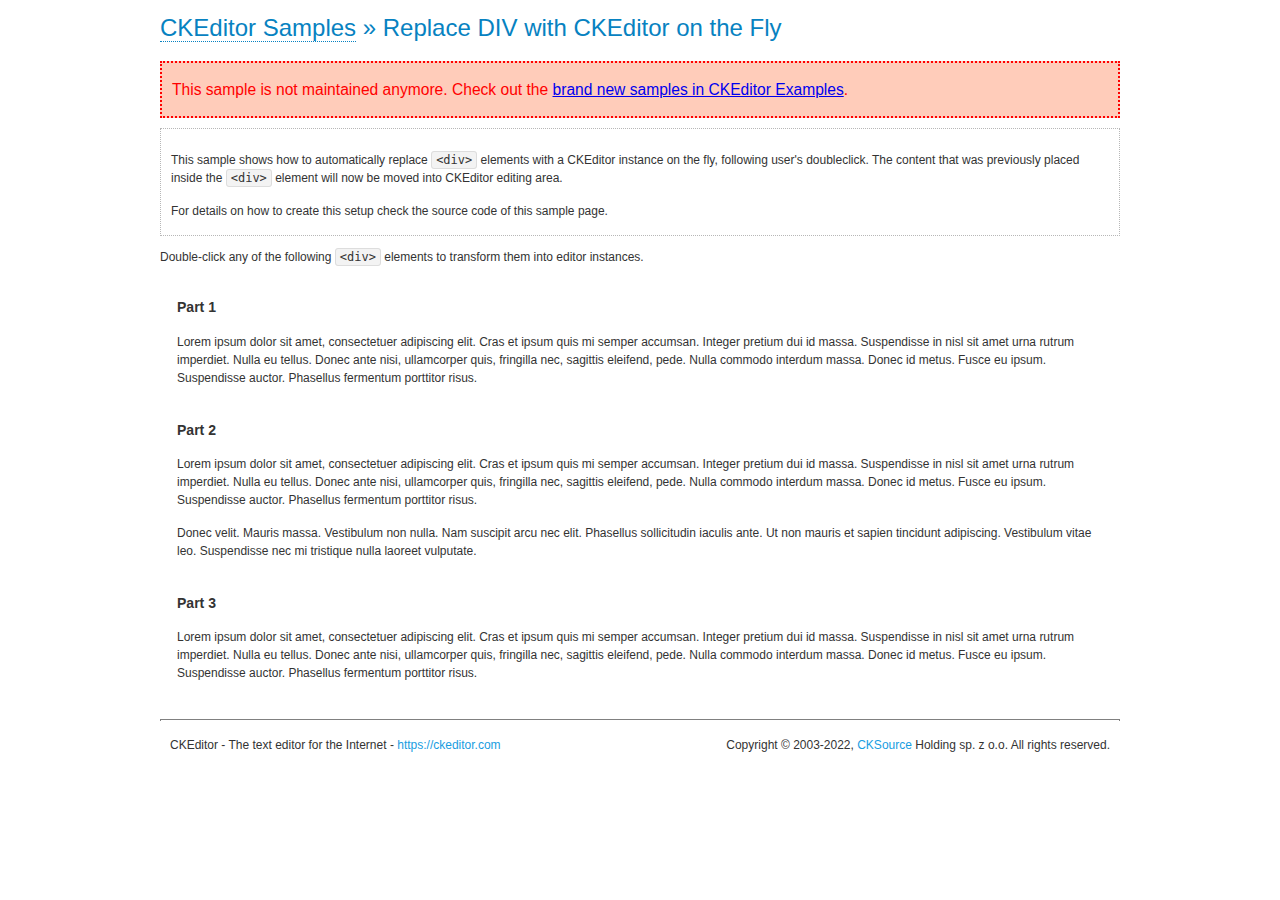
<file: app/static/ckeditor/samples/old/divreplace.html>
<!DOCTYPE html>
<!--
Copyright (c) 2003-2022, CKSource Holding sp. z o.o. All rights reserved.
For licensing, see LICENSE.md or https://ckeditor.com/legal/ckeditor-oss-license
-->
<html lang="en">
<head>
	<meta charset="utf-8">
	<title>Replace DIV &mdash; CKEditor Sample</title>
	<script src="../../ckeditor.js"></script>
	<link href="sample.css" rel="stylesheet">
	<meta name="description" content="Try the latest sample of CKEditor 4 and learn more about customizing your WYSIWYG editor with endless possibilities.">
	<style>

		div.editable
		{
			border: solid 2px transparent;
			padding-left: 15px;
			padding-right: 15px;
		}

		div.editable:hover
		{
			border-color: black;
		}

	</style>
	<script>

		// Uncomment the following code to test the "Timeout Loading Method".
		// CKEDITOR.loadFullCoreTimeout = 5;

		window.onload = function() {
			// Listen to the double click event.
			if ( window.addEventListener )
				document.body.addEventListener( 'dblclick', onDoubleClick, false );
			else if ( window.attachEvent )
				document.body.attachEvent( 'ondblclick', onDoubleClick );

		};

		function onDoubleClick( ev ) {
			// Get the element which fired the event. This is not necessarily the
			// element to which the event has been attached.
			var element = ev.target || ev.srcElement;

			// Find out the div that holds this element.
			var name;

			do {
				element = element.parentNode;
			}
			while ( element && ( name = element.nodeName.toLowerCase() ) &&
				( name != 'div' || element.className.indexOf( 'editable' ) == -1 ) && name != 'body' );

			if ( name == 'div' && element.className.indexOf( 'editable' ) != -1 )
				replaceDiv( element );
		}

		var editor;

		function replaceDiv( div ) {
			if ( editor )
				editor.destroy();

			editor = CKEDITOR.replace( div );
		}

	</script>
</head>
<body>
	<h1 class="samples">
		<a href="index.html">CKEditor Samples</a> &raquo; Replace DIV with CKEditor on the Fly
	</h1>
	<div class="warning deprecated">
		This sample is not maintained anymore. Check out the <a href="https://ckeditor.com/docs/ckeditor4/latest/examples/index.html">brand new samples in CKEditor Examples</a>.
	</div>
	<div class="description">
		<p>
			This sample shows how to automatically replace <code>&lt;div&gt;</code> elements
			with a CKEditor instance on the fly, following user's doubleclick. The content
			that was previously placed inside the <code>&lt;div&gt;</code> element will now
			be moved into CKEditor editing area.
		</p>
		<p>
			For details on how to create this setup check the source code of this sample page.
		</p>
	</div>
	<p>
		Double-click any of the following <code>&lt;div&gt;</code> elements to transform them into
		editor instances.
	</p>
	<div class="editable">
		<h3>
			Part 1
		</h3>
		<p>
			Lorem ipsum dolor sit amet, consectetuer adipiscing elit. Cras et ipsum quis mi
			semper accumsan. Integer pretium dui id massa. Suspendisse in nisl sit amet urna
			rutrum imperdiet. Nulla eu tellus. Donec ante nisi, ullamcorper quis, fringilla
			nec, sagittis eleifend, pede. Nulla commodo interdum massa. Donec id metus. Fusce
			eu ipsum. Suspendisse auctor. Phasellus fermentum porttitor risus.
		</p>
	</div>
	<div class="editable">
		<h3>
			Part 2
		</h3>
		<p>
			Lorem ipsum dolor sit amet, consectetuer adipiscing elit. Cras et ipsum quis mi
			semper accumsan. Integer pretium dui id massa. Suspendisse in nisl sit amet urna
			rutrum imperdiet. Nulla eu tellus. Donec ante nisi, ullamcorper quis, fringilla
			nec, sagittis eleifend, pede. Nulla commodo interdum massa. Donec id metus. Fusce
			eu ipsum. Suspendisse auctor. Phasellus fermentum porttitor risus.
		</p>
		<p>
			Donec velit. Mauris massa. Vestibulum non nulla. Nam suscipit arcu nec elit. Phasellus
			sollicitudin iaculis ante. Ut non mauris et sapien tincidunt adipiscing. Vestibulum
			vitae leo. Suspendisse nec mi tristique nulla laoreet vulputate.
		</p>
	</div>
	<div class="editable">
		<h3>
			Part 3
		</h3>
		<p>
			Lorem ipsum dolor sit amet, consectetuer adipiscing elit. Cras et ipsum quis mi
			semper accumsan. Integer pretium dui id massa. Suspendisse in nisl sit amet urna
			rutrum imperdiet. Nulla eu tellus. Donec ante nisi, ullamcorper quis, fringilla
			nec, sagittis eleifend, pede. Nulla commodo interdum massa. Donec id metus. Fusce
			eu ipsum. Suspendisse auctor. Phasellus fermentum porttitor risus.
		</p>
	</div>
	<div id="footer">
		<hr>
		<p>
			CKEditor - The text editor for the Internet - <a class="samples" href="https://ckeditor.com/">https://ckeditor.com</a>
		</p>
		<p id="copy">
			Copyright &copy; 2003-2022, <a class="samples" href="https://cksource.com/">CKSource</a> Holding sp. z o.o. All rights reserved.
		</p>
	</div>
</body>
</html>
</file>
<file: app/static/ckeditor/samples/css/samples.css>
/**
 * @license Copyright (c) 2003-2022, CKSource Holding sp. z o.o. All rights reserved.
 * For licensing, see LICENSE.md or https://ckeditor.com/legal/ckeditor-oss-license
 */
@media (max-width: 900px) {
  .global-is-mobile-hidden {
    display: none !important;
  }
}
article,
aside,
details,
figcaption,
figure,
footer,
header,
hgroup,
main,
menu,
nav,
section {
  display: block;
}
body,
html {
  margin: 0;
  padding: 0;
  font: 16px / 1.8 Arial, 'Helvetica Neue', Helvetica, sans-serif;
  font-weight: 300;
  color: #575757;
}
.grid-width-10 {
  width: 10%;
}
.grid-width-20 {
  width: 20%;
}
.grid-width-30 {
  width: 30%;
}
.grid-width-40 {
  width: 40%;
}
.grid-width-50 {
  width: 50%;
}
.grid-width-60 {
  width: 60%;
}
.grid-width-70 {
  width: 70%;
}
.grid-width-80 {
  width: 80%;
}
.grid-width-90 {
  width: 90%;
}
.grid-width-100 {
  width: 100%;
}
@media (max-width: 900px) {
  .grid-width-10,
  .grid-width-20,
  .grid-width-30,
  .grid-width-40,
  .grid-width-50,
  .grid-width-60,
  .grid-width-70,
  .grid-width-80,
  .grid-width-90,
  .grid-width-100 {
    width: 100%;
  }
}
*[class*="grid-width"] {
  -webkit-box-sizing: border-box;
  -moz-box-sizing: border-box;
  box-sizing: border-box;
  padding-left: 4%;
  padding-right: 4%;
  float: left;
}
*[class*="grid-width"]:after,
.grid-container:after,
*[class*="grid-width"]:before,
.grid-container:before {
  content: '';
  display: block;
  overflow: hidden;
  visibility: hidden;
  font-size: 0;
  line-height: 0;
  width: 0;
  height: 0;
}
*[class*="grid-width"]:after,
.grid-container:after {
  clear: both;
}
.grid-container {
  -webkit-box-sizing: border-box;
  -moz-box-sizing: border-box;
  box-sizing: border-box;
  margin-left: auto;
  margin-right: auto;
}
.grid-container-nested *[class*="grid-width"]:first-child {
  padding-left: 0;
}
.grid-container-nested *[class*="grid-width"]:last-child {
  padding-right: 0;
}
@media (max-width: 900px) {
  .grid-container-nested *[class*="grid-width"]:first-child {
    padding-left: 4%;
  }
  .grid-container-nested *[class*="grid-width"]:last-child {
    padding-right: 4%;
  }
}
.header-a {
  min-height: 140px;
  overflow: hidden;
}
.header-a .header-a-logo {
  margin: 40px 0 0;
}
@media (max-width: 900px) {
  .header-a .header-a-logo {
    text-align: center;
  }
}
.header-a .header-a-logo img {
  border: transparent;
}
.navigation-a {
  height: 30px;
  background: #3D3D3D;
  position: absolute;
  left: 0;
  right: 0;
  top: 0;
  padding: 0;
  overflow: hidden;
}
@media (max-width: 900px) {
  .navigation-a {
    text-align: center;
  }
}
.navigation-a ul {
  list-style: none;
  margin: 0;
  overflow: hidden;
}
.navigation-a ul li,
.navigation-a ul li a {
  display: inline-block;
}
@media (max-width: 900px) {
  .navigation-a ul {
    width: auto;
    text-overflow: ellipsis;
    white-space: nowrap;
    display: inline-block;
    float: none;
  }
  .navigation-a ul:before,
  .navigation-a ul:after {
    display: none;
  }
}
.navigation-a ul.navigation-a-left {
  text-align: left;
}
@media (max-width: 900px) {
  .navigation-a ul.navigation-a-left {
    padding-right: 0;
  }
}
.navigation-a ul.navigation-a-right {
  text-align: right;
}
@media (max-width: 900px) {
  .navigation-a ul.navigation-a-right {
    padding-left: 23px;
  }
}
.navigation-a ul li + li {
  margin-left: 23px;
}
.navigation-a ul li a {
  font-size: 10px;
  font-size: 0.625rem;
  line-height: 18px;
  line-height: 1.13rem;
  line-height: 30px;
  float: left;
  color: #ddd;
  font-weight: bold;
  text-decoration: none;
  text-transform: uppercase;
}
.navigation-a ul li a:hover {
  cursor: pointer;
  color: #fff;
}
.icon-navigation-a-github:before,
.icon-navigation-a-github:after {
  background-image: url("[data-uri]");
}
.navigation-b {
  text-align: right;
  margin: 52px 0 0;
  overflow: visible;
}
@media (max-width: 900px) {
  .navigation-b {
    text-align: center;
    margin-top: 20px;
    padding: 0;
  }
}
.navigation-b ul {
  padding: 0;
  list-style: none;
  margin: 0;
  overflow: visible;
}
.navigation-b ul li,
.navigation-b ul li a {
  display: inline-block;
}
@media (max-width: 900px) {
  .navigation-b ul {
    display: table;
    width: 100%;
    padding-bottom: 1.5em;
  }
}
@media (max-width: 900px) {
  .navigation-b ul li {
    display: table-row;
  }
}
.navigation-b ul li + li {
  margin-left: 20px;
}
@media (max-width: 900px) {
  .navigation-b ul li + li {
    margin-left: 0;
  }
}
.navigation-b ul li a {
  -webkit-box-sizing: border-box;
  -moz-box-sizing: border-box;
  box-sizing: border-box;
  text-transform: uppercase;
  text-decoration: none;
  outline: none;
}
@media (max-width: 900px) {
  .navigation-b ul li a {
    width: 100%;
    -webkit-border-radius: 0;
    -webkit-background-clip: padding-box;
    -moz-border-radius: 0;
    -moz-background-clip: padding;
    border-radius: 0;
    background-clip: padding-box;
  }
}
.footer-a {
  font-size: 13px;
  font-size: 0.8125rem;
  line-height: 23.4px;
  line-height: 1.46rem;
  padding-top: 2.25em;
  padding-bottom: 2.25em;
  overflow: hidden;
  color: #8a8a8a;
}
.footer-a a {
  color: #0287D0;
  text-decoration: none;
  border-bottom: 1px dotted #0287D0;
}
.footer-a a:hover {
  color: #0277b7;
}
.footer-a p {
  margin: 0;
  display: inline-block;
  text-align: center;
}
.content {
  font-size: 14px;
  font-size: 0.875rem;
  line-height: 25.2px;
  line-height: 1.57rem;
  overflow: hidden;
  padding-top: 1.5em;
  padding-bottom: 1.5em;
}
.content p {
  margin: 0.75em 0;
}
.content ul,
.content ol,
.content pre,
.content blockquote,
.content textarea:not([class^="cke"]),
.content .cke {
  margin: 1.875em 0;
}
.content code,
.content kbd {
  -webkit-border-radius: 3px;
  -webkit-background-clip: padding-box;
  -moz-border-radius: 3px;
  -moz-background-clip: padding;
  border-radius: 3px;
  background-clip: padding-box;
  padding: 3px 4px;
}
.content pre,
.content code,
.content kbd,
.content blockquote {
  background: #f5f5f5;
}
.content blockquote,
.content pre {
  background: none;
  border-left: 4px solid #0287D0;
  padding: 1.5em 2.25em;
}
.content p a,
.content ul a,
.content ol a,
.content blockquote a,
.content h1 a,
.content h2 a,
.content h3 a,
.content h4 a,
.content h5 a {
  color: #0287D0;
  text-decoration: none;
  border-bottom: 1px dotted #0287D0;
}
.content p a:hover,
.content ul a:hover,
.content ol a:hover,
.content blockquote a:hover,
.content h1 a:hover,
.content h2 a:hover,
.content h3 a:hover,
.content h4 a:hover,
.content h5 a:hover {
  color: #0277b7;
}
.content h1,
.content h2,
.content h3,
.content h4,
.content h5 {
  color: #000;
  font-weight: 100;
}
.content h1 code,
.content h2 code,
.content h3 code,
.content h4 code,
.content h5 code,
.content h1 kbd,
.content h2 kbd,
.content h3 kbd,
.content h4 kbd,
.content h5 kbd {
  font-size: inherit;
}
.content h1 a.content-heading-anchor,
.content h2 a.content-heading-anchor,
.content h3 a.content-heading-anchor,
.content h4 a.content-heading-anchor,
.content h5 a.content-heading-anchor {
  font-weight: 100;
  vertical-align: middle;
  opacity: 0;
  border: 0;
}
.content h1:hover a.content-heading-anchor,
.content h2:hover a.content-heading-anchor,
.content h3:hover a.content-heading-anchor,
.content h4:hover a.content-heading-anchor,
.content h5:hover a.content-heading-anchor {
  opacity: 1;
}
.content h1:target a,
.content h2:target a,
.content h3:target a,
.content h4:target a,
.content h5:target a {
  -webkit-animation: targetLinkOpacity 0.5s linear alternate;
  -moz-animation: targetLinkOpacity 0.5s linear alternate;
  -o-animation: targetLinkOpacity 0.5s linear alternate;
  animation: targetLinkOpacity 0.5s linear alternate;
  opacity: 1;
}
.content input,
.content select,
.content textarea:not([class^="cke"]) {
  -webkit-border-radius: 3px;
  -webkit-background-clip: padding-box;
  -moz-border-radius: 3px;
  -moz-background-clip: padding;
  border-radius: 3px;
  background-clip: padding-box;
  -webkit-box-shadow: inset 0 1px 1px rgba(0, 0, 0, 0.08);
  -moz-box-shadow: inset 0 1px 1px rgba(0, 0, 0, 0.08);
  box-shadow: inset 0 1px 1px rgba(0, 0, 0, 0.08);
  font: inherit;
  color: inherit;
  border: 1px solid #D9D9D9;
  padding: .2em .5em;
}
.content input:focus,
.content select:focus,
.content textarea:not([class^="cke"]):focus {
  border-color: #66afe9;
  outline: 0;
  -webkit-box-shadow: inset 0 1px 1px rgba(0, 0, 0, 0.08), 0 0 8px #93c6ef;
  -moz-box-shadow: inset 0 1px 1px rgba(0, 0, 0, 0.08), 0 0 8px #93c6ef;
  box-shadow: inset 0 1px 1px rgba(0, 0, 0, 0.08), 0 0 8px #93c6ef;
}
.content abbr {
  border-bottom: 1px dotted #666;
  cursor: pointer;
}
.content blockquote {
  font-style: italic;
  font-family: Georgia, Times, "Times New Roman", serif;
  font-size: 16px;
  font-size: 1rem;
  line-height: 28.8px;
  line-height: 1.8rem;
}
.content em {
  font-style: italic;
}
.content h1 {
  font-size: 36px;
  font-size: 2.25rem;
  line-height: 64.8px;
  line-height: 4.05rem;
  margin: 1.125em 0 0;
}
.content h2 {
  font-size: 27.2px;
  font-size: 1.7rem;
  line-height: 48.96px;
  line-height: 3.06rem;
  margin: 0.9em 0 0;
}
.content h3 {
  font-size: 24px;
  font-size: 1.5rem;
  line-height: 43.2px;
  line-height: 2.7rem;
  font-weight: 500;
  margin: 0.75em 0 0;
}
.content h4 {
  font-size: 19.2px;
  font-size: 1.2rem;
  line-height: 34.56px;
  line-height: 2.16rem;
  font-weight: 500;
  margin: 0.75em 0 0;
}
.content h5 {
  font-size: 17.6px;
  font-size: 1.1rem;
  line-height: 31.68px;
  line-height: 1.98rem;
  font-weight: 500;
  margin: 0.75em 0 0;
}
.content hr {
  border: 0;
  border-top: 4px solid #D9D9D9;
  margin: 1.5em 0;
}
.content input[type="text"] {
  height: 1.8em;
  line-height: 1.8em;
}
.content input[type="button"] {
  -webkit-appearance: button;
  -moz-appearance: button;
  appearance: button;
}
.content kbd {
  font-size: 12px;
  font-size: 0.75rem;
  line-height: 21.6px;
  line-height: 1.35rem;
  font-family: Arial, 'Helvetica Neue', Helvetica, sans-serif;
  padding: 2px 6px;
  -webkit-box-shadow: 0 0 4px #fff inset, 0 2px 0 #D9D9D9;
  -moz-box-shadow: 0 0 4px #fff inset, 0 2px 0 #D9D9D9;
  box-shadow: 0 0 4px #fff inset, 0 2px 0 #D9D9D9;
}
.content p img {
  vertical-align: middle;
}
.content p pre {
  padding: 1.5em;
}
.content pre {
  padding: 0;
  border: 0;
  tab-size: 4;
  -o-tab-size: 4;
  -moz-tab-size: 4;
}
.content pre,
.content code {
  font-size: 11.89px;
  font-size: 0.743rem;
  line-height: 21.4px;
  line-height: 1.34rem;
  font-family: Consolas, Menlo, Monaco, Lucida Console, Liberation Mono, DejaVu Sans Mono, Bitstream Vera Sans Mono, Courier New, monospace, serif;
}
.content pre a,
.content code a {
  border: 0;
}
.content pre code {
  padding: 0.75em;
  display: block;
}
.content strong {
  color: #000;
}
.content ul ul,
.content ol ul,
.content ul ol,
.content ol ol {
  margin: 0.75em 0;
}
.content ul li,
.content ol li {
  font-size: 14px;
  font-size: 0.875rem;
  line-height: 30.24px;
  line-height: 1.89rem;
}
.content textarea:not([class^="cke"]) {
  width: 100%;
}
.content div.todo {
  border: 2px dotted #444;
  padding: 10px;
  margin: 60px 0 10px 0;
  /* Remove me some day */
}
.content div.todo:before {
  content: "TODO";
  font-weight: bold;
}
body a.button-a,
body button.button-a,
body input.button-a {
  -webkit-border-radius: 3px;
  -webkit-background-clip: padding-box;
  -moz-border-radius: 3px;
  -moz-background-clip: padding;
  border-radius: 3px;
  background-clip: padding-box;
  font-size: 14px;
  font-size: 0.875rem;
  line-height: 25.2px;
  line-height: 1.57rem;
  height: 36px;
  line-height: 36px;
  padding: 0 1.1em;
  font-weight: 700;
  color: #3e3e3e;
  white-space: nowrap;
  text-decoration: none;
  display: inline-block;
  cursor: pointer;
  border: 0;
  vertical-align: middle;
  margin: 1px 0;
  background: transparent;
}
body a.button-a.icon-pos-left,
body button.button-a.icon-pos-left,
body input.button-a.icon-pos-left {
  padding-left: .8em;
}
body a.button-a.icon-pos-right,
body button.button-a.icon-pos-right,
body input.button-a.icon-pos-right {
  padding-right: .8em;
}
body a.button-a.button-a-no-text,
body button.button-a.button-a-no-text,
body input.button-a.button-a-no-text {
  -webkit-border-radius: 100px;
  -webkit-background-clip: padding-box;
  -moz-border-radius: 100px;
  -moz-background-clip: padding;
  border-radius: 100px;
  background-clip: padding-box;
  width: 36px;
  padding: 0;
  text-indent: -999px;
  overflow: hidden;
  position: relative;
  text-align: center;
}
body a.button-a.button-a-no-text:before,
body button.button-a.button-a-no-text:before,
body input.button-a.button-a-no-text:before {
  position: absolute;
  left: 50%;
  top: 50%;
  margin: -9px 0 0 -9px;
}
@media (max-width: 900px) {
  body a.button-a.button-a-mobile-collapsed,
  body button.button-a.button-a-mobile-collapsed,
  body input.button-a.button-a-mobile-collapsed {
    -webkit-border-radius: 100px;
    -webkit-background-clip: padding-box;
    -moz-border-radius: 100px;
    -moz-background-clip: padding;
    border-radius: 100px;
    background-clip: padding-box;
    width: 36px;
    padding: 0;
    text-indent: -999px;
    overflow: hidden;
    position: relative;
    text-align: center;
  }
  body a.button-a.button-a-mobile-collapsed:before,
  body button.button-a.button-a-mobile-collapsed:before,
  body input.button-a.button-a-mobile-collapsed:before {
    position: absolute;
    left: 50%;
    top: 50%;
    margin: -9px 0 0 -9px;
  }
  body a.button-a.button-a-mobile-collapsed:before,
  body button.button-a.button-a-mobile-collapsed:before,
  body input.button-a.button-a-mobile-collapsed:before {
    position: absolute;
    left: 50%;
    top: 50%;
    margin: -9px 0 0 -9px;
  }
}
body a.button-a:active,
body button.button-a:active,
body input.button-a:active,
body a.button-a:hover,
body button.button-a:hover,
body input.button-a:hover {
  color: #fff;
  background: #0277b7;
}
body a.button-a:focus,
body button.button-a:focus,
body input.button-a:focus {
  border-color: #66afe9;
  outline: 0;
  -webkit-box-shadow: inset 0 1px 1px rgba(0, 0, 0, 0.075), 0 0 8px #93c6ef;
  -moz-box-shadow: inset 0 1px 1px rgba(0, 0, 0, 0.075), 0 0 8px #93c6ef;
  box-shadow: inset 0 1px 1px rgba(0, 0, 0, 0.075), 0 0 8px #93c6ef;
}
body a.button-a-soft,
body button.button-a-soft,
body input.button-a-soft {
  background: #e7e7e7;
}
body a.button-a-soft:active,
body button.button-a-soft:active,
body input.button-a-soft:active,
body a.button-a-soft:hover,
body button.button-a-soft:hover,
body input.button-a-soft:hover {
  color: #3e3e3e;
  background: #cecece;
}
body a.button-a-background,
body button.button-a-background,
body input.button-a-background,
body a.navigation-b ul li a:hover,
body button.navigation-b ul li a:hover,
body input.navigation-b ul li a:hover {
  color: #fff;
  background: #0287D0;
}
body a.button-a-background:active,
body button.button-a-background:active,
body input.button-a-background:active,
body a.button-a-background:hover,
body button.button-a-background:hover,
body input.button-a-background:hover,
body a.navigation-b ul li a:hover:active,
body button.navigation-b ul li a:hover:active,
body input.navigation-b ul li a:hover:active,
body a.navigation-b ul li a:hover:hover,
body button.navigation-b ul li a:hover:hover,
body input.navigation-b ul li a:hover:hover {
  color: #fff;
  background: #0277b7;
}
.balloon-a {
  font-size: 12px;
  font-size: 0.75rem;
  line-height: 21.6px;
  line-height: 1.35rem;
  -webkit-border-radius: 3px;
  -webkit-background-clip: padding-box;
  -moz-border-radius: 3px;
  -moz-background-clip: padding;
  border-radius: 3px;
  background-clip: padding-box;
  border-bottom: 3px solid #d4d4d4;
  background: #ebebeb;
  display: inline-block;
  white-space: nowrap;
  padding: .4em 1.2em .2em;
  font-weight: 700;
  position: relative;
  z-index: 1000;
  text-transform: none;
  color: #575757;
}
.balloon-a:hover {
  color: #575757;
}
.balloon-a:before {
  content: '';
  width: 0;
  height: 0;
  border-style: solid;
  position: absolute;
}
.balloon-a-ne:before,
.balloon-a-nw:before {
  top: -13px;
  border-width: 0 9px 15.6px 9px;
  border-color: transparent transparent #ebebeb transparent;
}
.balloon-a-se:before,
.balloon-a-sw:before {
  bottom: -13px;
  border-width: 15.6px 9px 0 9px;
  border-color: #ebebeb transparent transparent transparent;
}
.balloon-a-nw:before,
.balloon-a-sw:before {
  left: 20px;
}
.balloon-a-ne:before,
.balloon-a-se:before {
  right: 20px;
}
.icon-pos-left:before,
.icon-pos-right:after {
  content: '';
  display: inline-block;
  width: 18px;
  height: 18px;
  vertical-align: middle;
  background-repeat: no-repeat;
}
.icon-pos-left:before {
  margin-right: 10px;
}
.icon-pos-right:after {
  margin-left: 10px;
}
.icon-download:before,
.icon-download:after {
  background-image: url("[data-uri]");
}
.icon-question-mark:before,
.icon-question-mark:after {
  background-image: url("[data-uri]");
}
.icon-close:before,
.icon-close:after {
  background-image: url("[data-uri]");
}
.ie8 .switch > * {
  vertical-align: middle;
}
.ie8 .switch input[type="radio"] {
  margin: 0 0.25em;
  display: inline-block;
}
.ie8 .switch label {
  margin-left: 0 !important;
  margin-right: 0 !important;
}
.ie8 .switch label[data-for="1"] {
  float: left;
}
.ie8 .switch label[data-for="2"] {
  float: right;
}
.ie8 .switch .switch-inner {
  display: none;
}
.switch {
  font-size: 14px;
  font-size: 0.875rem;
  line-height: 25.2px;
  line-height: 1.57rem;
  font-weight: bold;
  background-color: #0287D0;
  overflow: hidden;
  display: inline-block;
  padding: 0.75em 0.25em;
  color: #fff;
  -webkit-border-radius: 3px;
  -webkit-background-clip: padding-box;
  -moz-border-radius: 3px;
  -moz-background-clip: padding;
  border-radius: 3px;
  background-clip: padding-box;
  position: relative;
}
.switch input[type="radio"] {
  display: none;
}
.switch label {
  position: relative;
  z-index: 2;
  float: left;
  cursor: pointer;
  padding: 0 0.75em;
}
.switch label:hover {
  text-decoration: underline;
}
.switch .switch-inner {
  float: left;
  background-color: #FFF;
  height: 1.5em;
  width: 4.125em;
  padding: 2px;
  margin: 0 0.25em;
  -webkit-border-radius: 5.5px;
  -webkit-background-clip: padding-box;
  -moz-border-radius: 5.5px;
  -moz-background-clip: padding;
  border-radius: 5.5px;
  background-clip: padding-box;
}
.switch .switch-inner .handler {
  overflow: hidden;
  position: relative;
  display: block;
  height: 1.5em;
  width: 1.5em;
  background: #027dc1;
  -webkit-border-radius: 4.5px;
  -webkit-background-clip: padding-box;
  -moz-border-radius: 4.5px;
  -moz-background-clip: padding;
  border-radius: 4.5px;
  background-clip: padding-box;
}
.switch .switch-inner .handler:before {
  content: '';
  display: block;
  position: absolute;
  top: 0;
  right: 0;
  bottom: 3px;
  left: 0;
  background-color: #0291df;
  -webkit-border-bottom-left-radius: 4.5px;
  -moz-border-radius-bottomleft: 4.5px;
  border-bottom-left-radius: 4.5px;
  -webkit-border-bottom-right-radius: 4.5px;
  -webkit-background-clip: padding-box;
  -moz-border-radius-bottomright: 4.5px;
  -moz-background-clip: padding;
  border-bottom-right-radius: 4.5px;
  background-clip: padding-box;
}
.switch:hover .switch-inner .handler:before {
  background: #029ef3;
}
.switch input[data-num="2"]:checked ~ .switch-inner > .handler {
  margin-left: auto;
}
.switch input[data-num="2"]:checked ~ label[data-for="1"] {
  padding-right: 5.125em;
  margin-right: -4.375em;
}
.switch input[data-num="1"]:checked ~ label[data-for="2"] {
  padding-left: 5.125em;
  margin-left: -4.375em;
}
.toggler {
  -webkit-user-select: none;
  -moz-user-select: none;
  -ms-user-select: none;
  user-select: none;
}
.toggler label {
  cursor: pointer;
}
.toggler [data-collapse] {
  display: inherit;
}
.toggler [data-expand] {
  display: none;
}
.toggler.collapsed [data-collapse] {
  display: none;
}
.toggler.collapsed [data-expand] {
  display: inherit;
}
.toggler-container {
  overflow: hidden;
}
.toggler-container.collapsed {
  height: 0;
}
.icon-toggler-expanded:before,
.icon-toggler-collapsed:before,
.icon-toggler-expanded:after,
.icon-toggler-collapsed:after {
  background-image: url("[data-uri]");
}
.icon-toggler-expanded.icon-light:before,
.icon-toggler-collapsed.icon-light:before,
.icon-toggler-expanded.icon-light:after,
.icon-toggler-collapsed.icon-light:after {
  background-image: url("[data-uri]");
}
.icon-toggler-expanded:before,
.icon-toggler-expanded:after {
  background-position: top left;
}
.icon-toggler-collapsed:before,
.icon-toggler-collapsed:after {
  background-position: bottom left;
}
.modal {
  padding: 20px;
  border-radius: 3px;
  background-color: white;
  max-width: 700px;
  -webkit-box-sizing: border-box;
  -moz-box-sizing: border-box;
  box-sizing: border-box;
  width: 80% !important;
  top: 50% !important;
  -webkit-transform: translate(-50%, -50%) !important;
  -moz-transform: translate(-50%, -50%) !important;
  -ms-transform: translate(-50%, -50%) !important;
  -o-transform: translate(-50%, -50%) !important;
  transform: translate(-50%, -50%) !important;
}
.modal-close {
  -webkit-border-radius: 100px;
  -webkit-background-clip: padding-box;
  -moz-border-radius: 100px;
  -moz-background-clip: padding;
  border-radius: 100px;
  background-clip: padding-box;
  cursor: pointer;
  height: 18px;
  width: 18px;
  position: absolute;
  top: 10px;
  right: 10px;
  font-size: 17px;
  text-align: center;
  line-height: 19px;
  background: #cccccc;
}
main .grid-container,
header .grid-container,
.navigation-a > div,
footer > div {
  max-width: 968px;
}
.header-a {
  margin-top: 30px;
}
.footer-a {
  border-top: 1px solid #D9D9D9;
}
.adjoined-top {
  background-color: #0287D0;
  color: #fff;
}
.adjoined-top .content h1,
.adjoined-top .content h2,
.adjoined-top .content h3,
.adjoined-top .content h4,
.adjoined-top .content h5 {
  color: #fff;
}
.adjoined-top .content p {
  font-size: 18px;
  font-size: 1.125rem;
  line-height: 32.4px;
  line-height: 2.02rem;
  font-weight: 100;
}
.adjoined-top .content p a {
  text-decoration: none;
  border-bottom: 1px dotted #fff;
  color: inherit;
}
.adjoined-top .content p a:hover {
  color: #e6e6e6;
}
.adjoined-top .content button {
  color: #fff;
}
.adjoined-top .content strong {
  color: #fff;
}
.adjoined-top .content code {
  font-size: inherit;
  color: #0287D0;
}
.adjoined-bottom {
  position: relative;
}
.adjoined-bottom:before {
  z-index: -1;
  content: '';
  background: #0287D0;
  position: absolute;
  top: 0;
  left: 0;
  right: 0;
  height: 50%;
}
main .grid-container,
header .grid-container,
.navigation-a > div,
footer > div {
  max-width: 1052px;
}
main .grid-container.freed-width {
  max-width: none;
}
.switch {
  background: #027dc1;
  float: right;
  overflow: visible;
}
.switch .balloon-a {
  position: absolute;
  top: -40px;
  right: 50%;
  margin-right: -15px;
  background: #FFEFC1;
  border-bottom-color: #DCDCA4;
}
.switch .balloon-a:before {
  border-color: #FFEFC1 transparent transparent transparent;
}
#toolbar .editors-container {
  overflow: hidden;
  height: 0;
  transition: height 200ms;
}
#toolbar .editors-container.active {
  height: auto;
}
#main #editor {
  background: #FFF;
  padding: 2% 4%;
  border: dashed 5px #0287D0;
}
#main .adjoined-top:before {
  height: 335px;
}
#toolbar .adjoined-top:before {
  height: 219px;
}
#toolbar .adjoined-top .grid-container-nested {
  height: 147px;
}
.content .grid-switch-magic {
  margin: 3.5em 0 0;
}
#info-box {
  padding-bottom: 0;
}
#info-box > div {
  width: 100%;
  text-align: right;
}
#info-box > div .toggler {
  padding-right: 0;
}
#info-box > div .toggler:hover {
  background: transparent;
  color: #000;
}
#info-box > div .toggler:hover > label {
  text-decoration: underline;
}
#info-box > div h2 {
  float: left;
  margin-top: 0;
}
#info-box > div#instructions-container {
  text-align: left;
}
#toolbarModifierWrapper {
  overflow: hidden;
  height: 0;
  opacity: 0;
  transition: height 200ms;
}
#toolbarModifierWrapper.active {
  height: auto;
  opacity: 1;
}
header {
  overflow: visible;
}
header div.grid-container {
  overflow: visible;
}
header .navigation-b {
  overflow: visible;
}
header .navigation-b ul {
  overflow: visible;
}
header .navigation-b a {
  position: relative;
}
header .balloon-a {
  position: absolute;
  top: 48px;
  left: 50%;
  margin-left: -35px;
}
@media (max-width: 1140px) {
  header .balloon-a {
    left: auto;
    margin-left: auto;
    right: 50%;
    margin-right: -35px;
  }
  header .balloon-a:before {
    left: auto;
    right: 22px;
  }
}
@media (max-width: 900px) {
  header .balloon-a {
    display: none;
  }
}
header .header-a-logo img {
  width: 160px;
  height: 60px;
}

#toolbar .cke_toolbar {
  pointer-events: none;
  -webkit-user-select: none;
  -moz-user-select: none;
  -ms-user-select: none;
  user-select: none;
  cursor: default;
}
.some-toolbar-active .cke_toolbar {
  zoom: 1;
  filter: alpha(opacity=50);
  -webkit-opacity: 0.5;
  -moz-opacity: 0.5;
  opacity: 0.5;
}
.cke_toolbar.active {
  position: relative;
  zoom: 1;
  filter: alpha(opacity=100);
  -webkit-opacity: 1;
  -moz-opacity: 1;
  opacity: 1;
}
.cke_toolbar.active:after {
  content: '';
  display: block;
  position: absolute;
  top: 0;
  right: 6px;
  bottom: 5px;
  left: 0;
  -webkit-border-radius: 5px;
  -webkit-background-clip: padding-box;
  -moz-border-radius: 5px;
  -moz-background-clip: padding;
  border-radius: 5px;
  background-clip: padding-box;
  -webkit-box-shadow: 0px 0px 15px 3px #fff4b0;
  -moz-box-shadow: 0px 0px 15px 3px #fff4b0;
  box-shadow: 0px 0px 15px 3px #fff4b0;
}
.cke_toolbar.active .cke_toolgroup {
  -webkit-box-shadow: none;
  -moz-box-shadow: none;
  box-shadow: none;
  border-color: #e3c300;
}
.cke_toolbar.active .cke_combo,
.cke_toolbar.active .cke_toolgroup {
  position: relative;
  z-index: 2;
}
.cke_toolbar.active .cke_combo_button {
  -webkit-box-shadow: none;
  -moz-box-shadow: none;
  box-shadow: none;
}
.unselectable {
  -webkit-user-select: none;
  -moz-user-select: none;
  -ms-user-select: none;
  user-select: none;
}
.toolbar {
  padding: 5px 0;
  margin-bottom: 2.4em;
  overflow: hidden;
  background: #fff;
}
.toolbar button.button-a.cke_button {
  cursor: pointer;
  display: inline-block;
  padding: 4px 6px;
  outline: 0;
  border: 1px solid #a6a6a6;
}
.toolbar button.button-a.hidden {
  display: none;
}
.toolbar button.button-a.left {
  float: left;
  margin-right: 8px;
}
.toolbar button.button-a.right {
  float: right;
  margin-left: 8px;
}
.toolbar button.button-a .highlight {
  color: #ffefc1;
}
.configContainer.hidden,
.toolbarModifier.hidden,
.toolbarModifier-hints.hidden {
  display: none;
}
.toolbarModifier :focus,
.toolbar button:focus,
.configContainer textarea.configCode:focus {
  outline: none;
}
div.toolbarModifier {
  padding: 0;
  overflow: hidden;
  width: 100%;
  position: relative;
  display: table;
  border-collapse: collapse;
}
div.toolbarModifier ::-moz-focus-inner {
  border: 0;
}
div.toolbarModifier .empty {
  display: none;
}
div.toolbarModifier.empty-visible .empty {
  display: table-row;
  zoom: 1;
  filter: alpha(opacity=60);
  -webkit-opacity: 0.6;
  -moz-opacity: 0.6;
  opacity: 0.6;
}
div.toolbarModifier .empty > p {
  line-height: 31px;
}
div.toolbarModifier > ul {
  padding: 0;
  margin: 0;
  border-top: 1px solid #ccc;
  width: 100%;
}
div.toolbarModifier > ul[data-type="table-header"] {
  display: table-header-group;
}
div.toolbarModifier > ul[data-type="table-body"] {
  display: table-row-group;
}
div.toolbarModifier > ul p {
  padding: 0;
  margin: 0;
}
div.toolbarModifier > ul > li {
  display: table-row;
}
div.toolbarModifier > ul > li[data-type="header"] {
  font-weight: bold;
  user-select: none;
  cursor: default;
}
div.toolbarModifier > ul > li[data-type="group"],
div.toolbarModifier > ul > li[data-type="separator"] {
  border-bottom: 1px solid #ccc;
}
div.toolbarModifier > ul > li[data-type="subgroup"] {
  border-top: 1px solid #eee;
}
div.toolbarModifier > ul > li[data-type="subgroup"]:first-child {
  border-top: none;
}
div.toolbarModifier > ul > li[data-type="group"].active,
div.toolbarModifier > ul > li[data-type="group"]:hover,
div.toolbarModifier > ul > li[data-type="separator"].active,
div.toolbarModifier > ul > li[data-type="separator"]:hover {
  overflow: hidden;
  z-index: 2;
}
div.toolbarModifier > ul > li[data-type="group"].active,
div.toolbarModifier > ul > li[data-type="separator"].active,
div.toolbarModifier > ul > li[data-type="group"].active:hover,
div.toolbarModifier > ul > li[data-type="separator"].active:hover {
  background: #f0fafb;
}
div.toolbarModifier > ul > li[data-type="group"]:hover,
div.toolbarModifier > ul > li[data-type="separator"]:hover {
  background: #fffbe3;
}
div.toolbarModifier > ul > li[data-type="separator"] {
  background: #f5f5f5;
}
div.toolbarModifier > ul > li[data-type="separator"]:after {
  content: '';
  width: 100%;
}
div.toolbarModifier > ul > li[data-type="separator"] > p {
  padding: 2px 5px;
}
div.toolbarModifier > ul > li > p,
div.toolbarModifier > ul > li > ul {
  display: table-cell;
  vertical-align: middle;
}
div.toolbarModifier > ul > li p {
  padding-left: 5px;
  min-width: 200px;
}
div.toolbarModifier > ul > li p span {
  white-space: nowrap;
  cursor: default;
}
div.toolbarModifier > ul > li p span button {
  font-size: 12.666px;
  margin-right: 5px;
  cursor: pointer;
  background: #fff;
  -webkit-border-radius: 5px;
  -webkit-background-clip: padding-box;
  -moz-border-radius: 5px;
  -moz-background-clip: padding;
  border-radius: 5px;
  background-clip: padding-box;
  border: 1px solid #bbb;
  padding: 0 7px;
  line-height: 12px;
  height: 20px;
}
div.toolbarModifier > ul > li p span button:not(.disabled):hover,
div.toolbarModifier > ul > li p span button:not(.disabled):focus {
  color: #fff;
  background-color: #454545;
  border-color: transparent;
}
div.toolbarModifier > ul > li p span button.move.disabled {
  cursor: default;
  zoom: 1;
  filter: alpha(opacity=20);
  -webkit-opacity: 0.2;
  -moz-opacity: 0.2;
  opacity: 0.2;
}
div.toolbarModifier > ul > li ul {
  border-collapse: collapse;
  padding: 0;
  width: 100%;
}
div.toolbarModifier > ul > li ul li {
  display: table-row;
  list-style-type: none;
  line-height: 1;
}
div.toolbarModifier > ul > li ul li[data-type="subgroup"] {
  border-top: 1px solid #ddd;
}
div.toolbarModifier > ul > li ul li[data-type="subgroup"]:first-child {
  border-top: 0;
}
div.toolbarModifier > ul > li ul li[data-type="subgroup"] [data-type="button"] {
  -webkit-border-radius: 3px;
  -webkit-background-clip: padding-box;
  -moz-border-radius: 3px;
  -moz-background-clip: padding;
  border-radius: 3px;
  background-clip: padding-box;
  padding: 0 2px;
}
div.toolbarModifier > ul > li ul li[data-type="subgroup"] [data-type="button"]:focus {
  background: rgba(0, 0, 0, 0.04);
}
div.toolbarModifier > ul > li ul li[data-type="subgroup"] [data-type="button"] input {
  vertical-align: middle;
}
div.toolbarModifier > ul > li ul li > p,
div.toolbarModifier > ul > li ul li > ul {
  display: table-cell;
  vertical-align: middle;
}
div.toolbarModifier > ul > li ul li ul {
  padding: 0;
}
div.toolbarModifier > ul > li ul li ul li {
  padding: 0;
  display: inline-block;
  cursor: pointer;
  margin: 2px 5px 2px 0;
}
div.toolbarModifier > ul > li ul li ul li .cke_combo_text {
  cursor: pointer;
  white-space: nowrap;
}
div.toolbarModifier > ul > li ul li ul li .cke_toolgroup,
div.toolbarModifier > ul > li ul li ul li .cke_combo_button {
  cursor: pointer;
  margin: 0;
  vertical-align: middle;
  border: 1px solid #ddd;
  font-size: 11.41px;
  font-size: 0.713rem;
  line-height: 20.54px;
  line-height: 1.28rem;
}
div.toolbarModifier > .codemirror-wrapper {
  overflow-y: auto;
}
div.toolbarModifier-hints {
  float: right;
  width: 350px;
  min-width: 150px;
  overflow-y: auto;
  margin-left: 1.5em;
}
div.toolbarModifier-hints h3 {
  font-size: 18.08px;
  font-size: 1.13rem;
  line-height: 32.54px;
  line-height: 2.03rem;
  padding: 0.36em 1.5em;
  background: #f5f5f5;
  border-bottom: 1px solid #ddd;
  margin-top: 0;
  margin-bottom: 1.2em;
}
div.toolbarModifier-hints dl {
  margin-bottom: 1.2em;
  overflow: hidden;
}
div.toolbarModifier-hints dl .list-header {
  font-weight: bold;
  border: 0;
  padding-bottom: 0.6em;
}
div.toolbarModifier-hints dl > p {
  text-align: center;
}
div.toolbarModifier-hints dl dt {
  float: left;
  width: 9em;
  clear: both;
  text-align: right;
  border-top: 1px solid #ddd;
  padding-left: 1.5em;
  padding-right: .1em;
  -webkit-box-sizing: border-box;
  -moz-box-sizing: border-box;
  box-sizing: border-box;
}
div.toolbarModifier-hints dl dt code {
  background: none;
  border: none;
  vertical-align: middle;
}
div.toolbarModifier-hints dl dd {
  margin-left: 10em;
  clear: right;
  padding-right: 1.5em;
}
div.toolbarModifier-hints dl dd code {
  line-height: 2.2em;
}
div.toolbarModifier-hints dl dd:after {
  content: '\00a0';
  display: block;
  clear: left;
  float: right;
  height: 0;
  width: 0;
}
.toolbarModifier-hints,
.configContainer textarea.configCode,
.CodeMirror {
  -webkit-border-radius: 3px;
  -webkit-background-clip: padding-box;
  -moz-border-radius: 3px;
  -moz-background-clip: padding;
  border-radius: 3px;
  background-clip: padding-box;
  border: 1px solid #ccc;
  font-size: 13.01px;
  font-size: 0.813rem;
  line-height: 23.42px;
  line-height: 1.46rem;
}
.configContainer textarea.configCode,
.CodeMirror pre,
.CodeMirror-linenumber {
  font-size: 13.01px;
  font-size: 0.813rem;
  line-height: 23.42px;
  line-height: 1.46rem;
  font-family: Consolas, Menlo, Monaco, Lucida Console, Liberation Mono, DejaVu Sans Mono, Bitstream Vera Sans Mono, Courier New, monospace, serif;
}
.CodeMirror pre {
  border: none;
  padding: 0;
  margin: 0;
}
.configContainer textarea.configCode {
  -webkit-box-sizing: border-box;
  -moz-box-sizing: border-box;
  box-sizing: border-box;
  color: #575757;
  padding: 10px;
  width: 100%;
  min-height: 500px;
  margin: 0;
  resize: none;
  outline: none;
  -moz-tab-size: 4;
  tab-size: 4;
  white-space: pre;
  word-wrap: normal;
  overflow: auto;
}
.CodeMirror-hints.toolbar-modifier {
  padding: 0;
  color: #575757;
  font-size: 14px;
  font-size: 0.875rem;
  line-height: 25.2px;
  line-height: 1.57rem;
  font-family: Consolas, Menlo, Monaco, Lucida Console, Liberation Mono, DejaVu Sans Mono, Bitstream Vera Sans Mono, Courier New, monospace, serif;
}
.CodeMirror-hints.toolbar-modifier .CodeMirror-hint-active {
  color: #575757;
  background: #f0fafb;
}
.CodeMirror-hints.toolbar-modifier > li:hover {
  background: #fffbe3;
}
/* Text modifier */
#toolbarModifierWrapper {
  margin-bottom: 1.2em;
}
#toolbarModifierWrapper .invalid .CodeMirror {
  background: #fff8f8;
  border-color: red;
}
#toolbarModifierWrapper .CodeMirror {
  height: auto;
  padding: 0 0.6em;
}
.staticContainer {
  position: fixed;
  top: 0;
  width: 100%;
  z-index: 10;
}
.staticContainer > .grid-container {
  max-width: 1052px;
}
.staticContainer > .grid-container .inner {
  background: #fff;
}
.staticContainer > .grid-container .inner .toolbar {
  margin-bottom: 0;
}
#help {
  position: relative;
  top: -15px;
  left: -5px;
}
#help-content {
  display: none;
}
/*# sourceMappingURL=[data-uri] */
</file>
<file: app/static/ckeditor/samples/toolbarconfigurator/lib/codemirror/neo.css>
/* neo theme for codemirror */

/* Color scheme */

.cm-s-neo.CodeMirror {
  background-color:#ffffff;
  color:#2e383c;
  line-height:1.4375;
}
.cm-s-neo .cm-comment {color:#75787b}
.cm-s-neo .cm-keyword, .cm-s-neo .cm-property {color:#1d75b3}
.cm-s-neo .cm-atom,.cm-s-neo .cm-number {color:#75438a}
.cm-s-neo .cm-node,.cm-s-neo .cm-tag {color:#9c3328}
.cm-s-neo .cm-string {color:#b35e14}
.cm-s-neo .cm-variable,.cm-s-neo .cm-qualifier {color:#047d65}


/* Editor styling */

.cm-s-neo pre {
  padding:0;
}

.cm-s-neo .CodeMirror-gutters {
  border:none;
  border-right:10px solid transparent;
  background-color:transparent;
}

.cm-s-neo .CodeMirror-linenumber {
  padding:0;
  color:#e0e2e5;
}

.cm-s-neo .CodeMirror-guttermarker { color: #1d75b3; }
.cm-s-neo .CodeMirror-guttermarker-subtle { color: #e0e2e5; }
</file>
<file: app/static/ckeditor/samples/old/sample.css>
/*
Copyright (c) 2003-2022, CKSource Holding sp. z o.o. All rights reserved.
For licensing, see LICENSE.md or https://ckeditor.com/legal/ckeditor-oss-license
*/

html, body, h1, h2, h3, h4, h5, h6, div, span, blockquote, p, address, form, fieldset, img, ul, ol, dl, dt, dd, li, hr, table, td, th, strong, em, sup, sub, dfn, ins, del, q, cite, var, samp, code, kbd, tt, pre
{
	line-height: 1.5;
}

body
{
	padding: 10px 30px;
}

input, textarea, select, option, optgroup, button, td, th
{
	font-size: 100%;
}

pre
{
	-moz-tab-size: 4;
	tab-size: 4;
}

pre, code, kbd, samp, tt
{
	font-family: monospace,monospace;
	font-size: 1em;
}

body {
	width: 960px;
	margin: 0 auto;
}

code
{
	background: #f3f3f3;
	border: 1px solid #ddd;
	padding: 1px 4px;
	border-radius: 3px;
}

abbr
{
	border-bottom: 1px dotted #555;
	cursor: pointer;
}

.new, .beta
{
	text-transform: uppercase;
	font-size: 10px;
	font-weight: bold;
	padding: 1px 4px;
	margin: 0 0 0 5px;
	color: #fff;
	float: right;
	border-radius: 3px;
}

.new
{
	background: #FF7E00;
	border: 1px solid #DA8028;
	text-shadow: 0 1px 0 #C97626;

	box-shadow: 0 2px 3px 0 #FFA54E inset;
}

.beta
{
	background: #18C0DF;
	border: 1px solid #19AAD8;
	text-shadow: 0 1px 0 #048CAD;
	font-style: italic;

	box-shadow: 0 2px 3px 0 #50D4FD inset;
}

h1.samples
{
	color: #0782C1;
	font-size: 200%;
	font-weight: normal;
	margin: 0;
	padding: 0;
}

h1.samples a
{
	color: #0782C1;
	text-decoration: none;
	border-bottom: 1px dotted #0782C1;
}

.samples a:hover
{
	border-bottom: 1px dotted #0782C1;
}

h2.samples
{
	color: #000000;
	font-size: 130%;
	margin: 15px 0 0 0;
	padding: 0;
}

p, blockquote, address, form, pre, dl, h1.samples, h2.samples
{
	margin-bottom: 15px;
}

ul.samples
{
	margin-bottom: 15px;
}

.clear
{
	clear: both;
}

fieldset
{
	margin: 0;
	padding: 10px;
}

body, input, textarea
{
	color: #333333;
	font-family: Arial, Helvetica, sans-serif;
}

body
{
	font-size: 75%;
}

a.samples
{
	color: #189DE1;
	text-decoration: none;
}

form
{
	margin: 0;
	padding: 0;
}

pre.samples
{
	background-color: #F7F7F7;
	border: 1px solid #D7D7D7;
	overflow: auto;
	padding: 0.25em;
	white-space: pre-wrap; /* CSS 2.1 */
	word-wrap: break-word; /* IE7 */
}

#footer
{
	clear: both;
	padding-top: 10px;
}

#footer hr
{
	margin: 10px 0 15px 0;
	height: 1px;
	border: solid 1px gray;
	border-bottom: none;
}

#footer p
{
	margin: 0 10px 10px 10px;
	float: left;
}

#footer #copy
{
	float: right;
}

#outputSample
{
	width: 100%;
	table-layout: fixed;
}

#outputSample thead th
{
	color: #dddddd;
	background-color: #999999;
	padding: 4px;
	white-space: nowrap;
}

#outputSample tbody th
{
	vertical-align: top;
	text-align: left;
}

#outputSample pre
{
	margin: 0;
	padding: 0;
}

.description
{
	border: 1px dotted #B7B7B7;
	margin-bottom: 10px;
	padding: 10px 10px 0;
	overflow: hidden;
}

label
{
	display: block;
	margin-bottom: 6px;
}

/**
 *	CKEditor editables are automatically set with the "cke_editable" class
 *	plus cke_editable_(inline|themed) depending on the editor type.
 */

/* Style a bit the inline editables. */
.cke_editable.cke_editable_inline
{
	cursor: pointer;
}

/* Once an editable element gets focused, the "cke_focus" class is
   added to it, so we can style it differently. */
.cke_editable.cke_editable_inline.cke_focus
{
	box-shadow: inset 0px 0px 20px 3px #ddd, inset 0 0 1px #000;
	outline: none;
	background: #eee;
	cursor: text;
}

/* Avoid pre-formatted overflows inline editable. */
.cke_editable_inline pre
{
	white-space: pre-wrap;
	word-wrap: break-word;
}

/**
 *	Samples index styles.
 */

.twoColumns,
.twoColumnsLeft,
.twoColumnsRight
{
	overflow: hidden;
}

.twoColumnsLeft,
.twoColumnsRight
{
	width: 45%;
}

.twoColumnsLeft
{
	float: left;
}

.twoColumnsRight
{
	float: right;
}

dl.samples
{
	padding: 0 0 0 40px;
}
dl.samples > dt
{
	display: list-item;
	list-style-type: disc;
	list-style-position: outside;
	margin: 0 0 3px;
}
dl.samples > dd
{
	margin: 0 0 3px;
}
.warning
{
	color: #ff0000;
	background-color: #FFCCBA;
	border: 2px dotted #ff0000;
	padding: 15px 10px;
	margin: 10px 0;
}

.warning.deprecated {
	font-size: 1.3em;
}

/* Used on inline samples */

blockquote
{
	font-style: italic;
	font-family: Georgia, Times, "Times New Roman", serif;
	padding: 2px 0;
	border-style: solid;
	border-color: #ccc;
	border-width: 0;
}

.cke_contents_ltr blockquote
{
	padding-left: 20px;
	padding-right: 8px;
	border-left-width: 5px;
}

.cke_contents_rtl blockquote
{
	padding-left: 8px;
	padding-right: 20px;
	border-right-width: 5px;
}

img.right {
	border: 1px solid #ccc;
	float: right;
	margin-left: 15px;
	padding: 5px;
}

img.left {
	border: 1px solid #ccc;
	float: left;
	margin-right: 15px;
	padding: 5px;
}

.marker
{
	background-color: Yellow;
}
</file>
<file: app/static/ckeditor/samples/toolbarconfigurator/lib/codemirror/codemirror.css>
/* BASICS */

.CodeMirror {
  /* Set height, width, borders, and global font properties here */
  font-family: monospace;
  height: 300px;
  color: black;
}

/* PADDING */

.CodeMirror-lines {
  padding: 4px 0; /* Vertical padding around content */
}
.CodeMirror pre {
  padding: 0 4px; /* Horizontal padding of content */
}

.CodeMirror-scrollbar-filler, .CodeMirror-gutter-filler {
  background-color: white; /* The little square between H and V scrollbars */
}

/* GUTTER */

.CodeMirror-gutters {
  border-right: 1px solid #ddd;
  background-color: #f7f7f7;
  white-space: nowrap;
}
.CodeMirror-linenumbers {}
.CodeMirror-linenumber {
  padding: 0 3px 0 5px;
  min-width: 20px;
  text-align: right;
  color: #999;
  white-space: nowrap;
}

.CodeMirror-guttermarker { color: black; }
.CodeMirror-guttermarker-subtle { color: #999; }

/* CURSOR */

.CodeMirror div.CodeMirror-cursor {
  border-left: 1px solid black;
}
/* Shown when moving in bi-directional text */
.CodeMirror div.CodeMirror-secondarycursor {
  border-left: 1px solid silver;
}
.CodeMirror.cm-fat-cursor div.CodeMirror-cursor {
  width: auto;
  border: 0;
  background: #7e7;
}
.CodeMirror.cm-fat-cursor div.CodeMirror-cursors {
  z-index: 1;
}

.cm-animate-fat-cursor {
  width: auto;
  border: 0;
  -webkit-animation: blink 1.06s steps(1) infinite;
  -moz-animation: blink 1.06s steps(1) infinite;
  animation: blink 1.06s steps(1) infinite;
}
@-moz-keyframes blink {
  0% { background: #7e7; }
  50% { background: none; }
  100% { background: #7e7; }
}
@-webkit-keyframes blink {
  0% { background: #7e7; }
  50% { background: none; }
  100% { background: #7e7; }
}
@keyframes blink {
  0% { background: #7e7; }
  50% { background: none; }
  100% { background: #7e7; }
}

/* Can style cursor different in overwrite (non-insert) mode */
div.CodeMirror-overwrite div.CodeMirror-cursor {}

.cm-tab { display: inline-block; text-decoration: inherit; }

.CodeMirror-ruler {
  border-left: 1px solid #ccc;
  position: absolute;
}

/* DEFAULT THEME */

.cm-s-default .cm-keyword {color: #708;}
.cm-s-default .cm-atom {color: #219;}
.cm-s-default .cm-number {color: #164;}
.cm-s-default .cm-def {color: #00f;}
.cm-s-default .cm-variable,
.cm-s-default .cm-punctuation,
.cm-s-default .cm-property,
.cm-s-default .cm-operator {}
.cm-s-default .cm-variable-2 {color: #05a;}
.cm-s-default .cm-variable-3 {color: #085;}
.cm-s-default .cm-comment {color: #a50;}
.cm-s-default .cm-string {color: #a11;}
.cm-s-default .cm-string-2 {color: #f50;}
.cm-s-default .cm-meta {color: #555;}
.cm-s-default .cm-qualifier {color: #555;}
.cm-s-default .cm-builtin {color: #30a;}
.cm-s-default .cm-bracket {color: #997;}
.cm-s-default .cm-tag {color: #170;}
.cm-s-default .cm-attribute {color: #00c;}
.cm-s-default .cm-header {color: blue;}
.cm-s-default .cm-quote {color: #090;}
.cm-s-default .cm-hr {color: #999;}
.cm-s-default .cm-link {color: #00c;}

.cm-negative {color: #d44;}
.cm-positive {color: #292;}
.cm-header, .cm-strong {font-weight: bold;}
.cm-em {font-style: italic;}
.cm-link {text-decoration: underline;}
.cm-strikethrough {text-decoration: line-through;}

.cm-s-default .cm-error {color: #f00;}
.cm-invalidchar {color: #f00;}

.CodeMirror-composing { border-bottom: 2px solid; }

/* Default styles for common addons */

div.CodeMirror span.CodeMirror-matchingbracket {color: #0f0;}
div.CodeMirror span.CodeMirror-nonmatchingbracket {color: #f22;}
.CodeMirror-matchingtag { background: rgba(255, 150, 0, .3); }
.CodeMirror-activeline-background {background: #e8f2ff;}

/* STOP */

/* The rest of this file contains styles related to the mechanics of
   the editor. You probably shouldn't touch them. */

.CodeMirror {
  position: relative;
  overflow: hidden;
  background: white;
}

.CodeMirror-scroll {
  overflow: scroll !important; /* Things will break if this is overridden */
  /* 30px is the magic margin used to hide the element's real scrollbars */
  /* See overflow: hidden in .CodeMirror */
  margin-bottom: -30px; margin-right: -30px;
  padding-bottom: 30px;
  height: 100%;
  outline: none; /* Prevent dragging from highlighting the element */
  position: relative;
}
.CodeMirror-sizer {
  position: relative;
  border-right: 30px solid transparent;
}

/* The fake, visible scrollbars. Used to force redraw during scrolling
   before actuall scrolling happens, thus preventing shaking and
   flickering artifacts. */
.CodeMirror-vscrollbar, .CodeMirror-hscrollbar, .CodeMirror-scrollbar-filler, .CodeMirror-gutter-filler {
  position: absolute;
  z-index: 6;
  display: none;
}
.CodeMirror-vscrollbar {
  right: 0; top: 0;
  overflow-x: hidden;
  overflow-y: scroll;
}
.CodeMirror-hscrollbar {
  bottom: 0; left: 0;
  overflow-y: hidden;
  overflow-x: scroll;
}
.CodeMirror-scrollbar-filler {
  right: 0; bottom: 0;
}
.CodeMirror-gutter-filler {
  left: 0; bottom: 0;
}

.CodeMirror-gutters {
  position: absolute; left: 0; top: 0;
  z-index: 3;
}
.CodeMirror-gutter {
  white-space: normal;
  height: 100%;
  display: inline-block;
  margin-bottom: -30px;
  /* Hack to make IE7 behave */
  *zoom:1;
  *display:inline;
}
.CodeMirror-gutter-wrapper {
  position: absolute;
  z-index: 4;
  height: 100%;
}
.CodeMirror-gutter-elt {
  position: absolute;
  cursor: default;
  z-index: 4;
}
.CodeMirror-gutter-wrapper {
  -webkit-user-select: none;
  -moz-user-select: none;
  user-select: none;
}

.CodeMirror-lines {
  cursor: text;
  min-height: 1px; /* prevents collapsing before first draw */
}
.CodeMirror pre {
  /* Reset some styles that the rest of the page might have set */
  -moz-border-radius: 0; -webkit-border-radius: 0; border-radius: 0;
  border-width: 0;
  background: transparent;
  font-family: inherit;
  font-size: inherit;
  margin: 0;
  white-space: pre;
  word-wrap: normal;
  line-height: inherit;
  color: inherit;
  z-index: 2;
  position: relative;
  overflow: visible;
  -webkit-tap-highlight-color: transparent;
}
.CodeMirror-wrap pre {
  word-wrap: break-word;
  white-space: pre-wrap;
  word-break: normal;
}

.CodeMirror-linebackground {
  position: absolute;
  left: 0; right: 0; top: 0; bottom: 0;
  z-index: 0;
}

.CodeMirror-linewidget {
  position: relative;
  z-index: 2;
  overflow: auto;
}

.CodeMirror-widget {}

.CodeMirror-code {
  outline: none;
}

/* Force content-box sizing for the elements where we expect it */
.CodeMirror-scroll,
.CodeMirror-sizer,
.CodeMirror-gutter,
.CodeMirror-gutters,
.CodeMirror-linenumber {
  -moz-box-sizing: content-box;
  box-sizing: content-box;
}

.CodeMirror-measure {
  position: absolute;
  width: 100%;
  height: 0;
  overflow: hidden;
  visibility: hidden;
}
.CodeMirror-measure pre { position: static; }

.CodeMirror div.CodeMirror-cursor {
  position: absolute;
  border-right: none;
  width: 0;
}

div.CodeMirror-cursors {
  visibility: hidden;
  position: relative;
  z-index: 3;
}
.CodeMirror-focused div.CodeMirror-cursors {
  visibility: visible;
}

.CodeMirror-selected { background: #d9d9d9; }
.CodeMirror-focused .CodeMirror-selected { background: #d7d4f0; }
.CodeMirror-crosshair { cursor: crosshair; }
.CodeMirror ::selection { background: #d7d4f0; }
.CodeMirror ::-moz-selection { background: #d7d4f0; }

.cm-searching {
  background: #ffa;
  background: rgba(255, 255, 0, .4);
}

/* IE7 hack to prevent it from returning funny offsetTops on the spans */
.CodeMirror span { *vertical-align: text-bottom; }

/* Used to force a border model for a node */
.cm-force-border { padding-right: .1px; }

@media print {
  /* Hide the cursor when printing */
  .CodeMirror div.CodeMirror-cursors {
    visibility: hidden;
  }
}

/* See issue #2901 */
.cm-tab-wrap-hack:after { content: ''; }

/* Help users use markselection to safely style text background */
span.CodeMirror-selectedtext { background: none; }
</file>
<file: app/static/ckeditor/samples/toolbarconfigurator/lib/codemirror/show-hint.css>
.CodeMirror-hints {
  position: absolute;
  z-index: 10;
  overflow: hidden;
  list-style: none;

  margin: 0;
  padding: 2px;

  -webkit-box-shadow: 2px 3px 5px rgba(0,0,0,.2);
  -moz-box-shadow: 2px 3px 5px rgba(0,0,0,.2);
  box-shadow: 2px 3px 5px rgba(0,0,0,.2);
  border-radius: 3px;
  border: 1px solid silver;

  background: white;
  font-size: 90%;
  font-family: monospace;

  max-height: 20em;
  overflow-y: auto;
}

.CodeMirror-hint {
  margin: 0;
  padding: 0 4px;
  border-radius: 2px;
  max-width: 19em;
  overflow: hidden;
  white-space: pre;
  color: black;
  cursor: pointer;
}

li.CodeMirror-hint-active {
  background: #08f;
  color: white;
}
</file>
<file: app/static/ckeditor/samples/toolbarconfigurator/css/fontello.css>
@font-face {
  font-family: 'fontello';
  src: url('../font/fontello.eot?89024372');
  src: url('../font/fontello.eot?89024372#iefix') format('embedded-opentype'),
       url('../font/fontello.woff?89024372') format('woff'),
       url('../font/fontello.ttf?89024372') format('truetype'),
       url('../font/fontello.svg?89024372#fontello') format('svg');
  font-weight: normal;
  font-style: normal;
}
/* Chrome hack: SVG is rendered more smooth in Windozze. 100% magic, uncomment if you need it. */
/* Note, that will break hinting! In other OS-es font will be not as sharp as it could be */
/*
@media screen and (-webkit-min-device-pixel-ratio:0) {
  @font-face {
    font-family: 'fontello';
    src: url('../font/fontello.svg?89024372#fontello') format('svg');
  }
}
*/

 [class^="icon-"]:before, [class*=" icon-"]:before {
  font-family: "fontello";
  font-style: normal;
  font-weight: normal;
  speak: none;

  display: inline-block;
  text-decoration: inherit;
  width: 1em;
  margin-right: .2em;
  text-align: center;
  /* opacity: .8; */

  /* For safety - reset parent styles, that can break glyph codes*/
  font-variant: normal;
  text-transform: none;

  /* fix buttons height, for twitter bootstrap */
  line-height: 1em;

  /* Animation center compensation - margins should be symmetric */
  /* remove if not needed */
  margin-left: .2em;

  /* you can be more comfortable with increased icons size */
  /* font-size: 120%; */

  /* Uncomment for 3D effect */
  /* text-shadow: 1px 1px 1px rgba(127, 127, 127, 0.3); */
}

.icon-trash:before { content: '\e802'; } /* '' */
.icon-down-big:before { content: '\e800'; } /* '' */
.icon-up-big:before { content: '\e801'; } /* '' */
</file>
